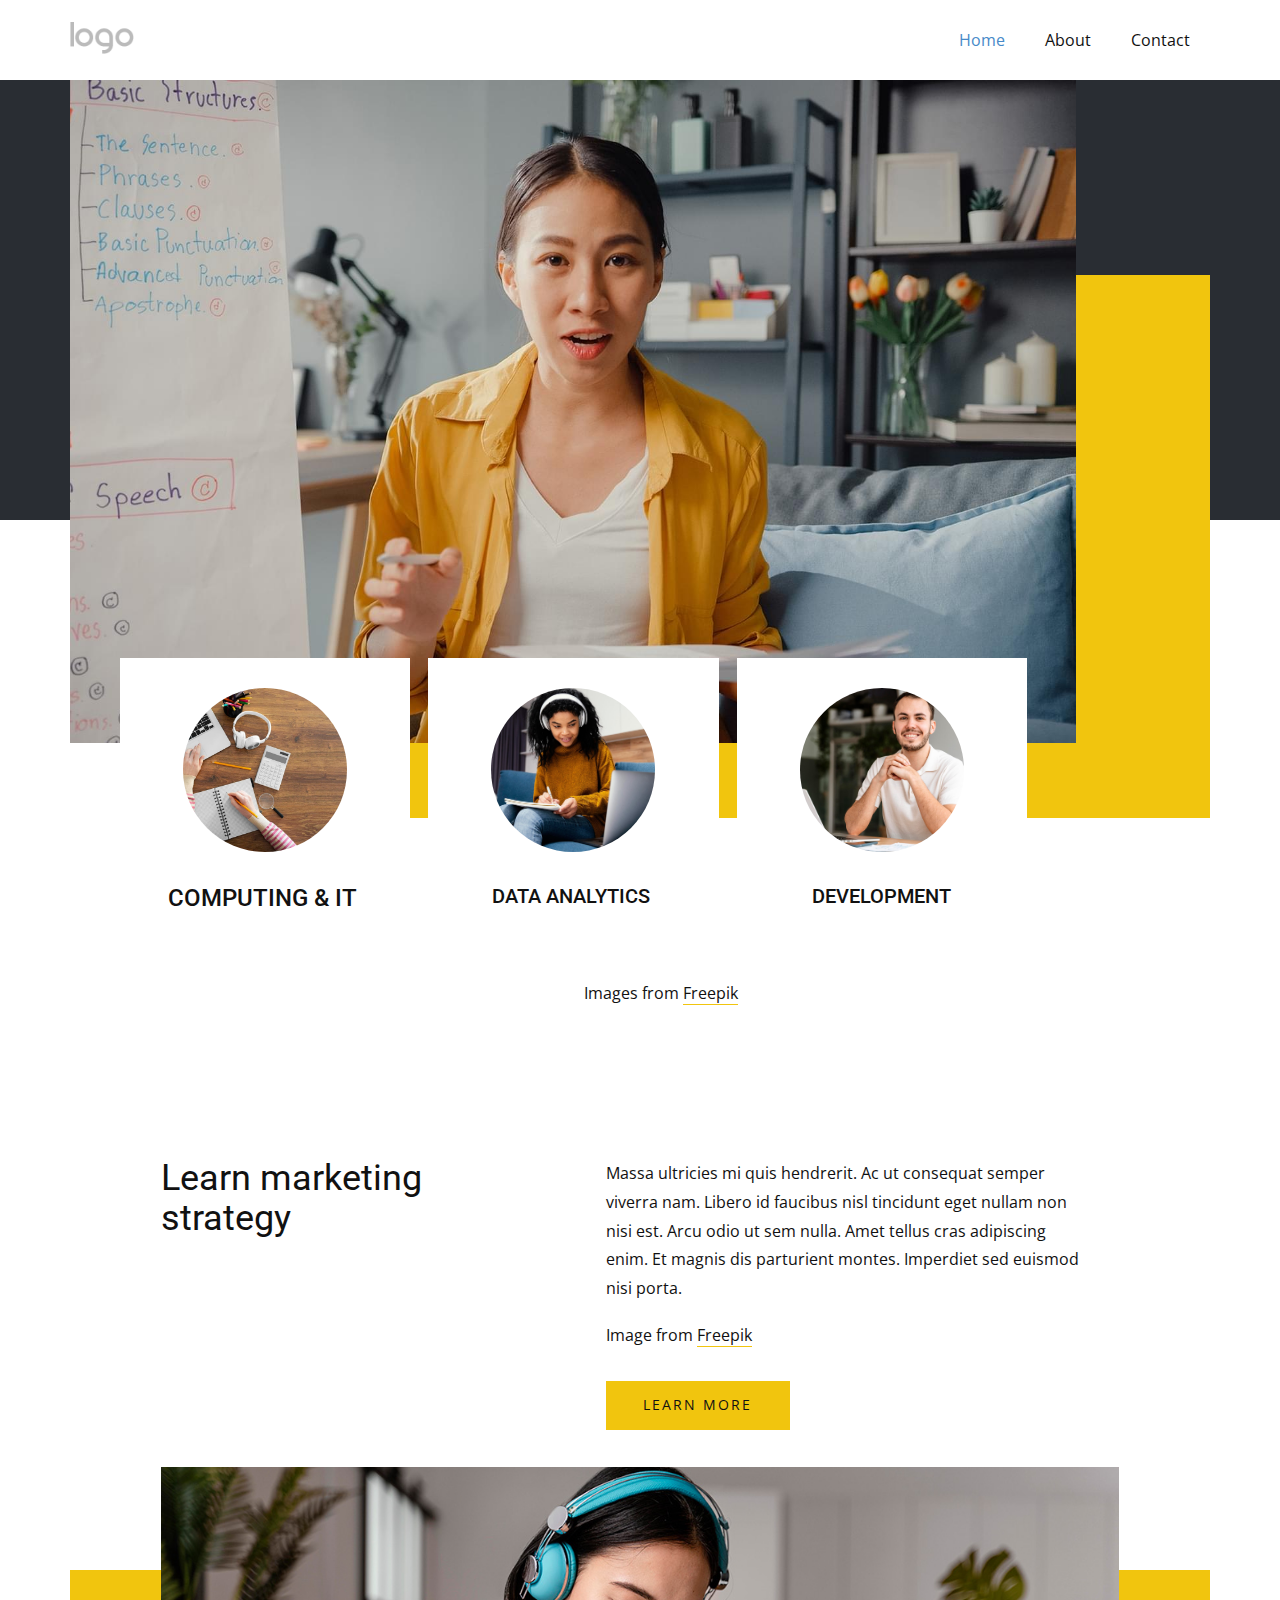
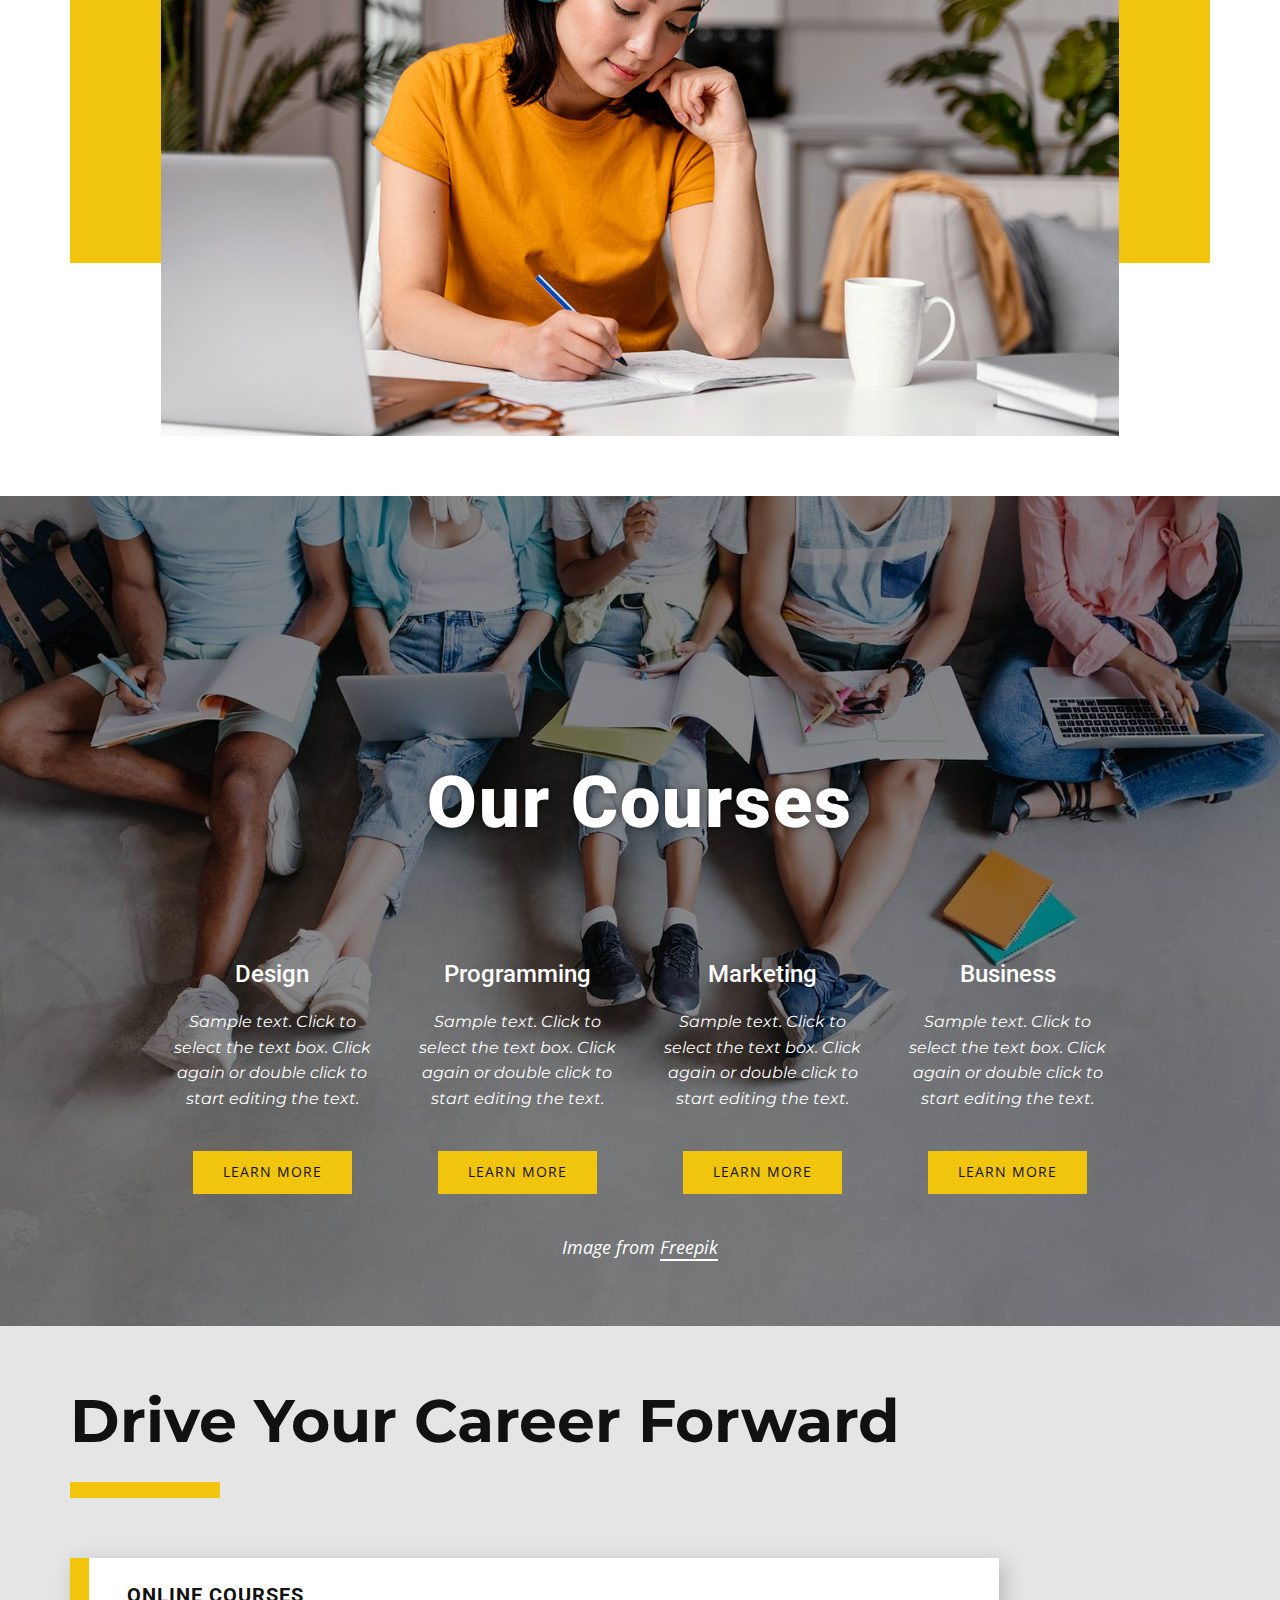
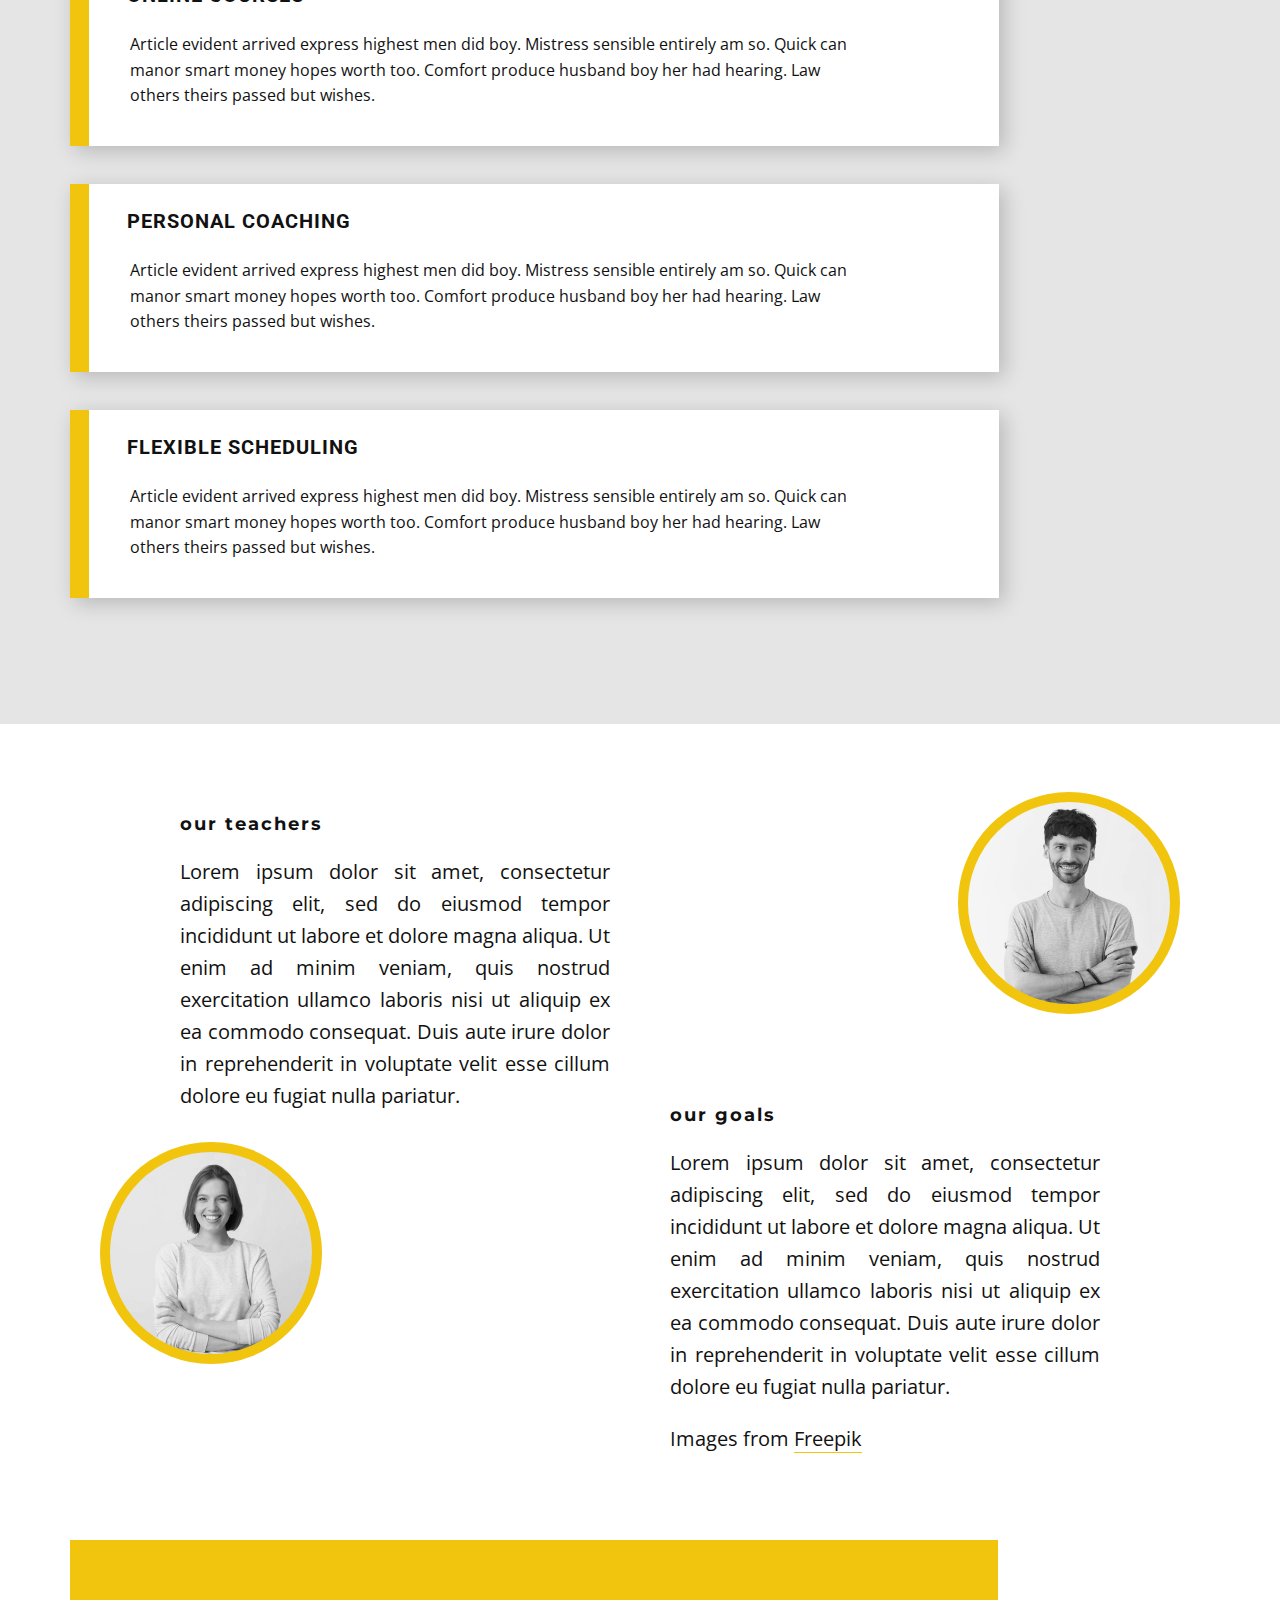
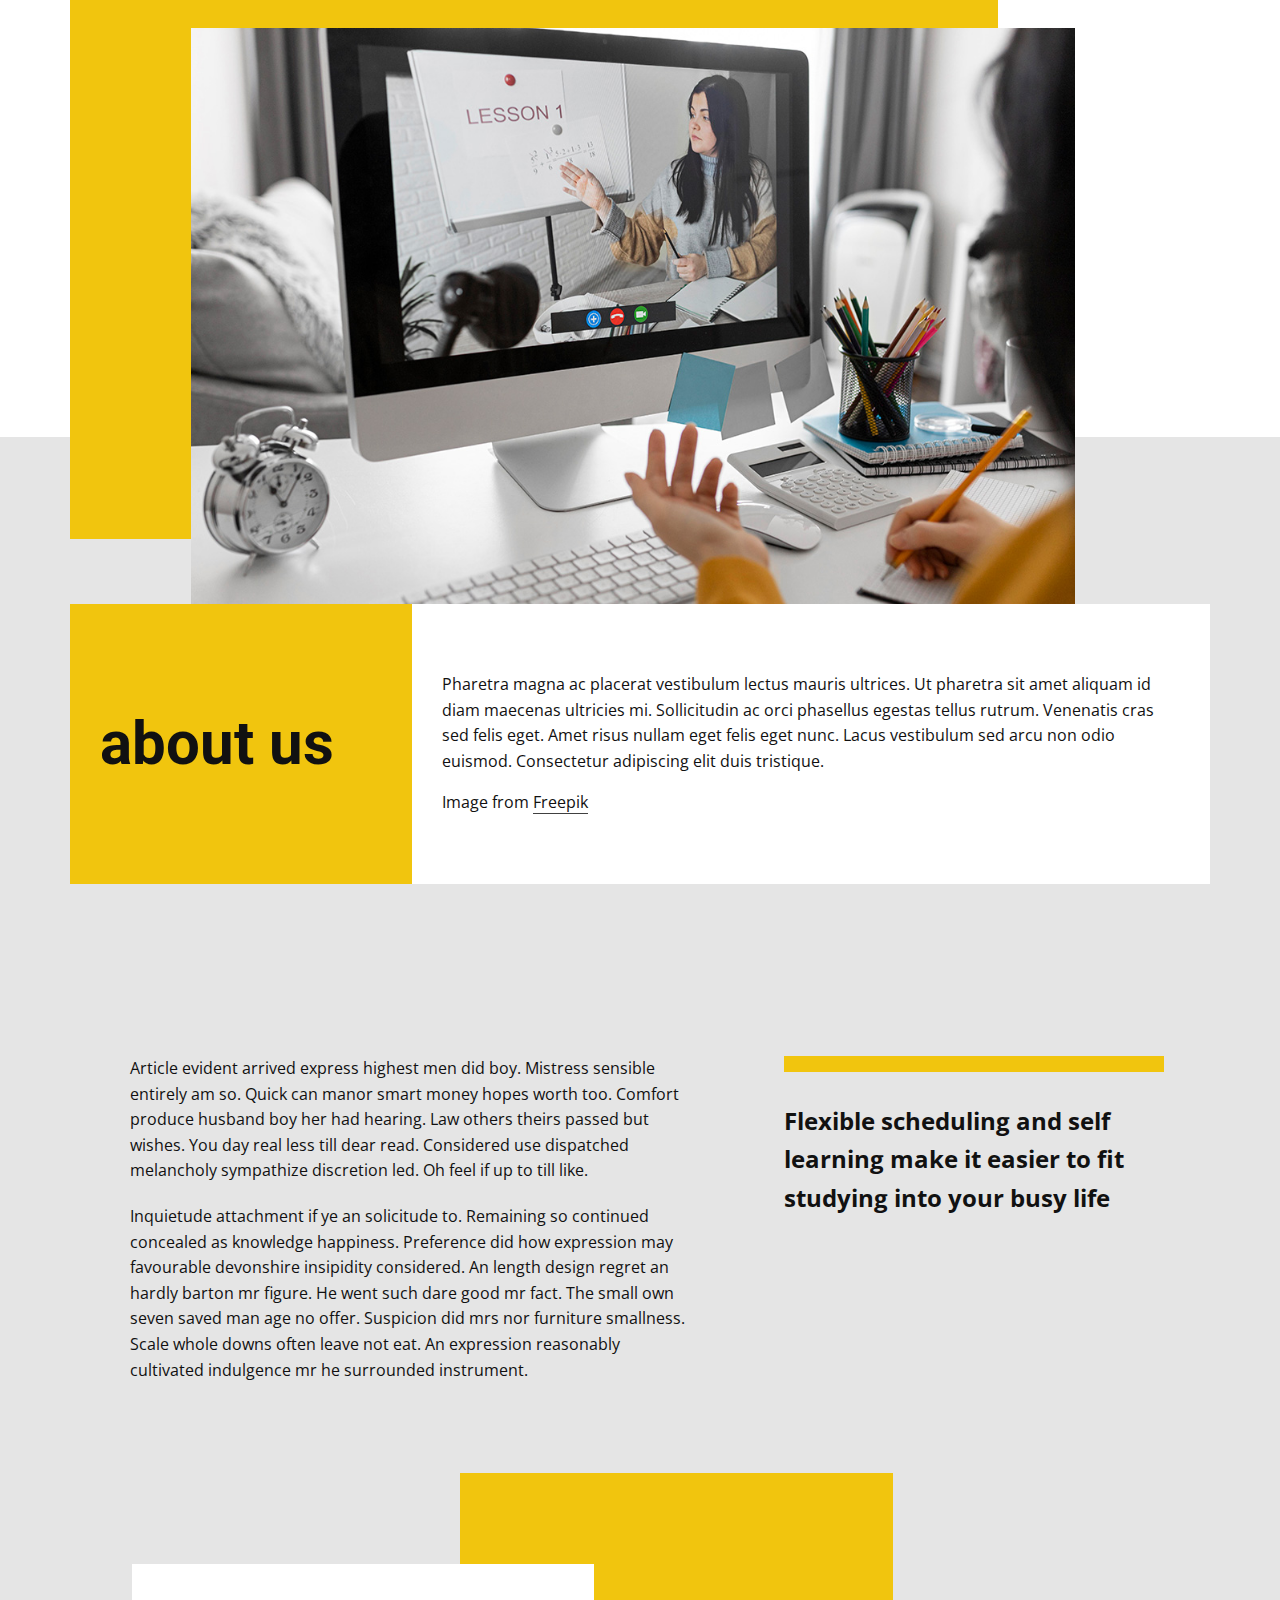
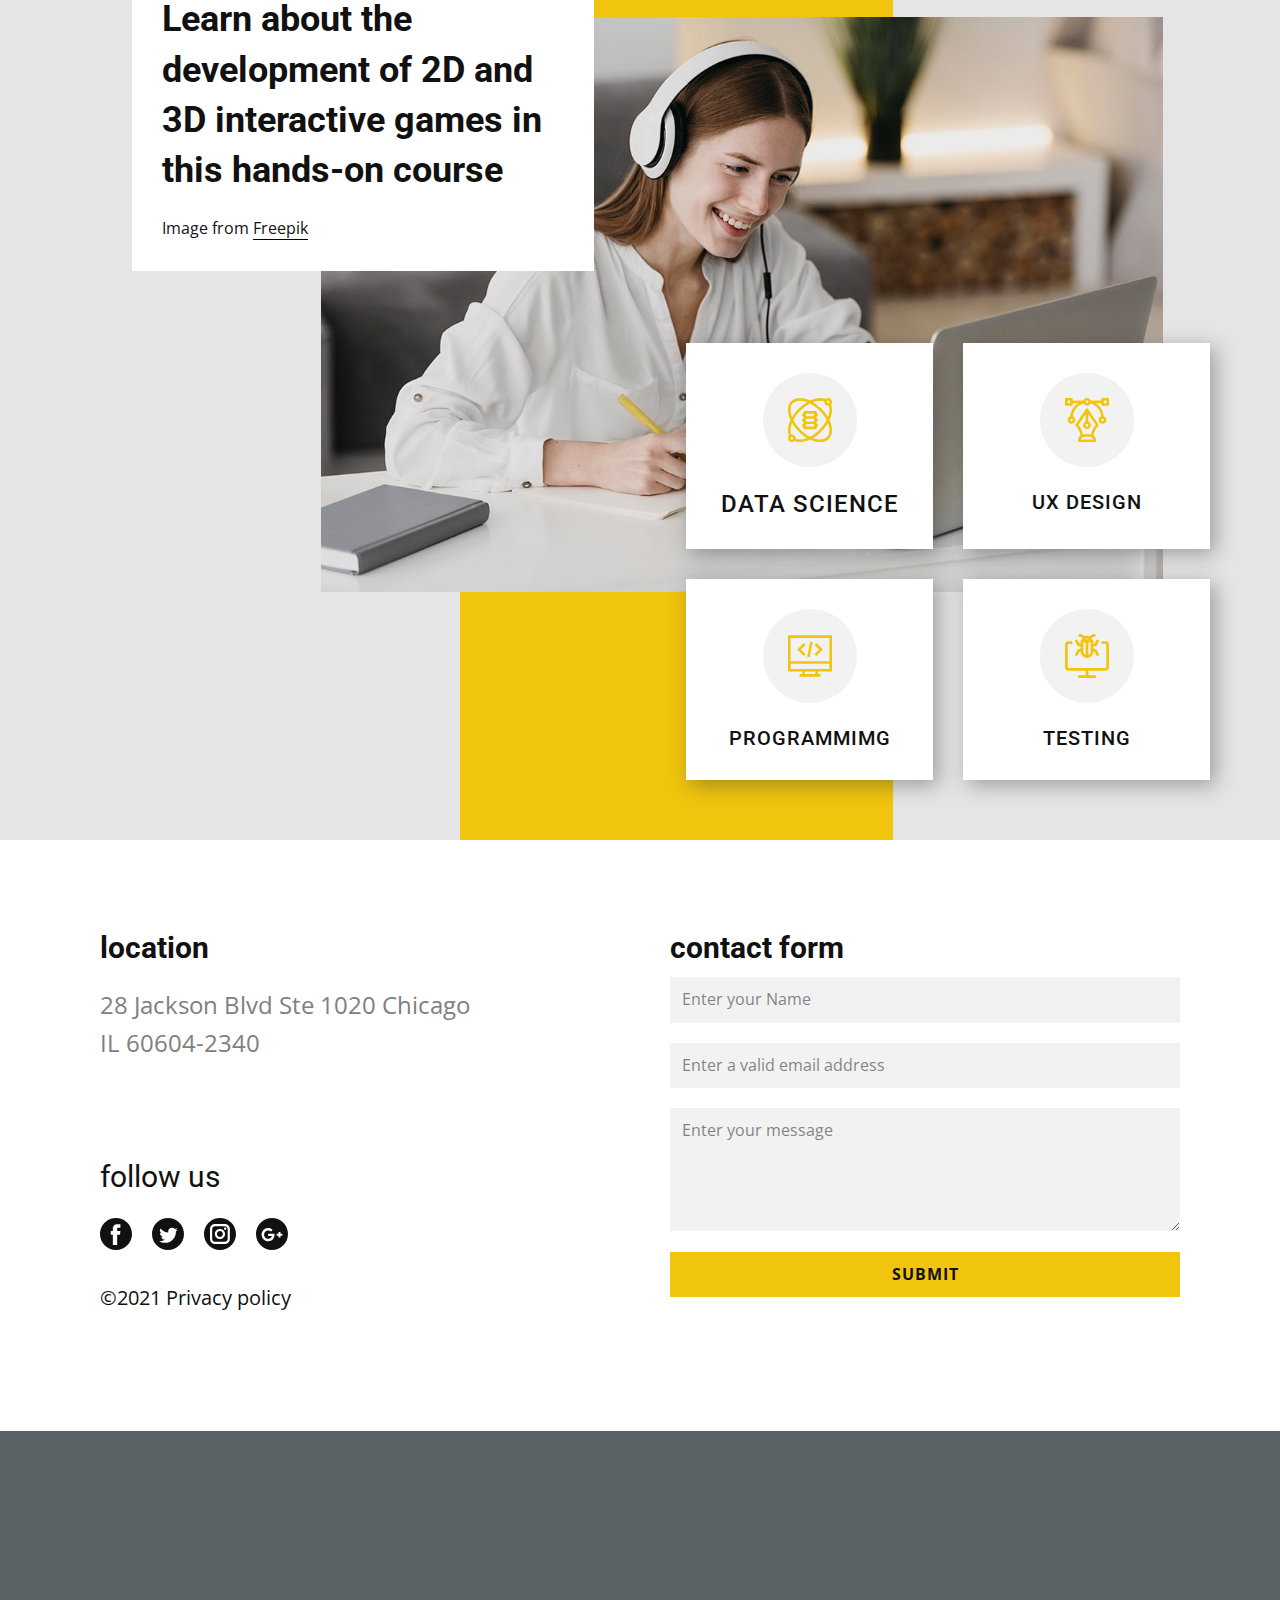
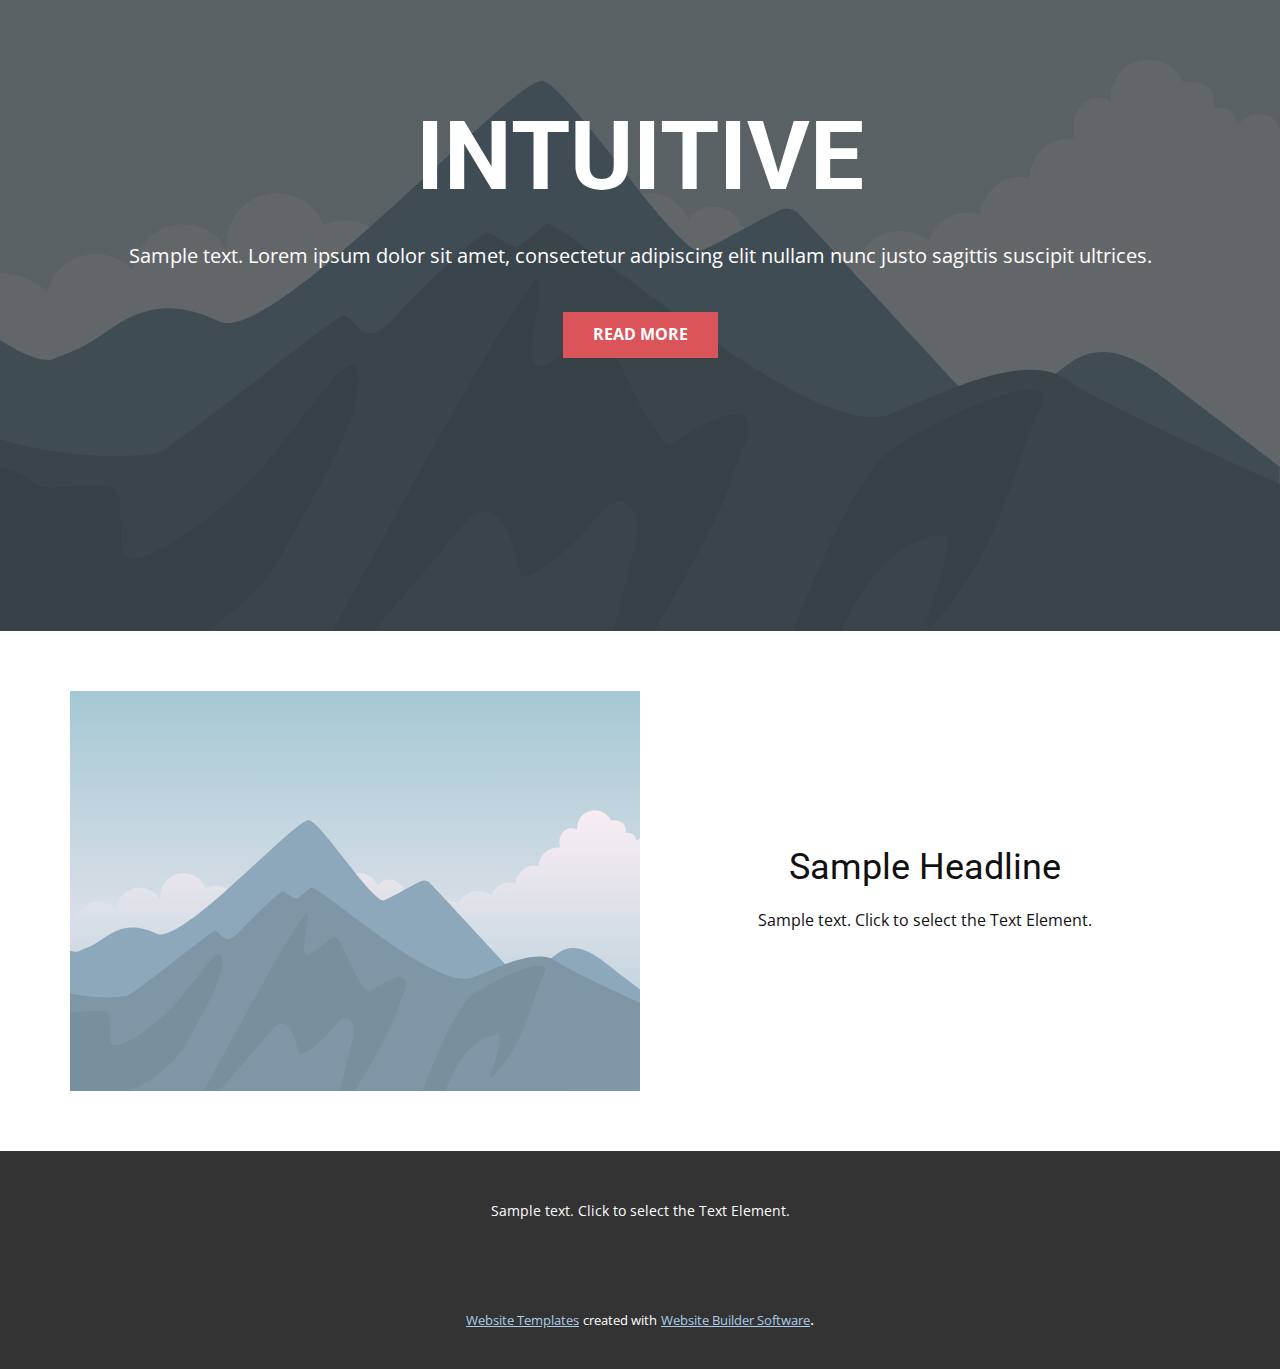
<file: index.html>
<!DOCTYPE html>
<html style="font-size: 16px;" lang="en"><head>
    <meta name="viewport" content="width=device-width, initial-scale=1.0">
    <meta charset="utf-8">
    <meta name="keywords" content="Learn marketing strategy, Our Courses, ​Drive Your Career Forward, INTUITIVE">
    <meta name="description" content="">
    <title>Home</title>
    <link rel="stylesheet" href="nicepage.css" media="screen">
<link rel="stylesheet" href="Home.css" media="screen">
    <script class="u-script" type="text/javascript" src="jquery.js" "="" defer=""></script>
    <script class="u-script" type="text/javascript" src="nicepage.js" "="" defer=""></script>
    <meta name="generator" content="Nicepage 4.16.0, nicepage.com">
    <link id="u-theme-google-font" rel="stylesheet" href="https://fonts.googleapis.com/css?family=Roboto:100,100i,300,300i,400,400i,500,500i,700,700i,900,900i|Open+Sans:300,300i,400,400i,500,500i,600,600i,700,700i,800,800i">
    <link id="u-page-google-font" rel="stylesheet" href="https://fonts.googleapis.com/css?family=Montserrat:100,100i,200,200i,300,300i,400,400i,500,500i,600,600i,700,700i,800,800i,900,900i">
    <script type="application/ld+json">{
		"@context": "http://schema.org",
		"@type": "Organization",
		"name": "",
		"logo": "images/default-logo.png"
}</script>
    <meta name="theme-color" content="#478ac9">
    <meta property="og:title" content="Home">
    <meta property="og:type" content="website">
  </head>
  <body data-home-page="Home.html" data-home-page-title="Home" class="u-body u-xl-mode" data-lang="en"><header class="u-clearfix u-header u-header" id="sec-fffc"><div class="u-clearfix u-sheet u-valign-middle u-sheet-1">
        <a href="https://nicepage.com" class="u-image u-logo u-image-1">
          <img src="images/default-logo.png" class="u-logo-image u-logo-image-1">
        </a>
        <nav class="u-menu u-menu-dropdown u-offcanvas u-menu-1">
          <div class="menu-collapse" style="font-size: 1rem; letter-spacing: 0px;">
            <a class="u-button-style u-custom-left-right-menu-spacing u-custom-padding-bottom u-custom-top-bottom-menu-spacing u-nav-link u-text-active-palette-1-base u-text-hover-palette-2-base" href="#">
              <svg class="u-svg-link" viewBox="0 0 24 24"><use xmlns:xlink="http://www.w3.org/1999/xlink" xlink:href="#menu-hamburger"></use></svg>
              <svg class="u-svg-content" version="1.1" id="menu-hamburger" viewBox="0 0 16 16" x="0px" y="0px" xmlns:xlink="http://www.w3.org/1999/xlink" xmlns="http://www.w3.org/2000/svg"><g><rect y="1" width="16" height="2"></rect><rect y="7" width="16" height="2"></rect><rect y="13" width="16" height="2"></rect>
</g></svg>
            </a>
          </div>
          <div class="u-nav-container">
            <ul class="u-nav u-unstyled u-nav-1"><li class="u-nav-item"><a class="u-button-style u-nav-link u-text-active-palette-1-base u-text-hover-palette-2-base" href="Home.html" style="padding: 10px 20px;">Home</a>
</li><li class="u-nav-item"><a class="u-button-style u-nav-link u-text-active-palette-1-base u-text-hover-palette-2-base" href="About.html" style="padding: 10px 20px;">About</a>
</li><li class="u-nav-item"><a class="u-button-style u-nav-link u-text-active-palette-1-base u-text-hover-palette-2-base" href="Contact.html" style="padding: 10px 20px;">Contact</a>
</li></ul>
          </div>
          <div class="u-nav-container-collapse">
            <div class="u-black u-container-style u-inner-container-layout u-opacity u-opacity-95 u-sidenav">
              <div class="u-inner-container-layout u-sidenav-overflow">
                <div class="u-menu-close"></div>
                <ul class="u-align-center u-nav u-popupmenu-items u-unstyled u-nav-2"><li class="u-nav-item"><a class="u-button-style u-nav-link" href="Home.html">Home</a>
</li><li class="u-nav-item"><a class="u-button-style u-nav-link" href="About.html">About</a>
</li><li class="u-nav-item"><a class="u-button-style u-nav-link" href="Contact.html">Contact</a>
</li></ul>
              </div>
            </div>
            <div class="u-black u-menu-overlay u-opacity u-opacity-70"></div>
          </div>
        </nav>
      </div></header>
    <section class="u-clearfix u-white u-section-1" id="carousel_a4b9">
      <div class="u-expanded-width u-palette-5-dark-3 u-shape u-shape-rectangle u-shape-1"></div>
      <div class="u-palette-3-base u-shape u-shape-rectangle u-shape-2"></div>
      <img src="images/sddd.jpg" class="u-align-left u-image u-image-1" data-image-width="1920" data-image-height="1012">
      <div class="u-list u-list-1">
        <div class="u-repeater u-repeater-1">
          <div class="u-align-center u-container-style u-list-item u-repeater-item u-white u-list-item-1">
            <div class="u-container-layout u-similar-container u-valign-top u-container-layout-1">
              <div alt="" class="u-image u-image-circle u-image-2" data-image-width="1920" data-image-height="1080"></div>
              <h4 class="u-text u-text-1">Computing &amp; IT&nbsp;<br>
              </h4>
            </div>
          </div>
          <div class="u-align-center u-container-style u-list-item u-repeater-item u-video-cover u-white">
            <div class="u-container-layout u-similar-container u-valign-top u-container-layout-2">
              <div alt="" class="u-image u-image-circle u-image-3" data-image-width="800" data-image-height="737"></div>
              <h4 class="u-text u-text-2">Data Analytics&nbsp;<br>
              </h4>
            </div>
          </div>
          <div class="u-align-center u-container-style u-list-item u-repeater-item u-video-cover u-white">
            <div class="u-container-layout u-similar-container u-valign-top u-container-layout-3">
              <div alt="" class="u-image u-image-circle u-image-4" data-image-width="1200" data-image-height="800"></div>
              <h4 class="u-text u-text-3">Development</h4>
            </div>
          </div>
        </div>
      </div>
      <p class="u-align-center u-text u-text-4">Images from <a href="https://www.freepik.com/photos/school" class="u-border-1 u-border-palette-3-base u-btn u-button-link u-button-style u-none u-text-body-color u-text-hover-palette-1-base u-btn-1">Freepik</a>
      </p>
    </section>
    <section class="u-clearfix u-section-2" id="carousel_629a">
      <div class="u-clearfix u-sheet u-valign-middle-lg u-valign-middle-sm u-valign-middle-xl u-valign-middle-xs u-sheet-1">
        <div class="u-expanded-width u-palette-3-base u-shape u-shape-rectangle u-shape-1"></div>
        <div class="u-clearfix u-layout-wrap u-layout-wrap-1">
          <div class="u-gutter-0 u-layout">
            <div class="u-layout-col">
              <div class="u-size-30">
                <div class="u-layout-row">
                  <div class="u-container-style u-layout-cell u-left-cell u-size-26 u-layout-cell-1">
                    <div class="u-container-layout u-valign-top u-container-layout-1">
                      <h2 class="u-text u-text-1">Learn marketing strategy</h2>
                    </div>
                  </div>
                  <div class="u-align-left u-container-style u-layout-cell u-right-cell u-size-34 u-layout-cell-2">
                    <div class="u-container-layout u-valign-top u-container-layout-2">
                      <p class="u-text u-text-2">Massa ultricies mi quis hendrerit. Ac ut consequat semper viverra nam. Libero id faucibus nisl tincidunt eget nullam non nisi est. Arcu odio ut sem nulla. Amet tellus cras adipiscing enim. Et magnis dis parturient montes. Imperdiet sed euismod nisi porta.</p>
                      <p class="u-text u-text-3">Image from <a href="https://www.freepik.com/photos/technology" class="u-active-none u-border-1 u-border-active-black u-border-hover-black u-border-palette-3-base u-btn u-button-link u-button-style u-hover-none u-none u-text-body-color u-btn-1" target="_blank">Freepik</a>
                      </p>
                      <a href="https://nicepage.com/website-builder" class="u-active-grey-80 u-border-none u-btn u-button-style u-hover-grey-80 u-palette-3-base u-btn-2">learn more</a>
                    </div>
                  </div>
                </div>
              </div>
              <div class="u-size-30">
                <div class="u-layout-row">
                  <div class="u-container-style u-image u-layout-cell u-left-cell u-right-cell u-size-60 u-image-1" data-image-width="1200" data-image-height="800">
                    <div class="u-container-layout u-container-layout-3"></div>
                  </div>
                </div>
              </div>
            </div>
          </div>
        </div>
      </div>
    </section>
    <section class="u-align-center u-clearfix u-image u-shading u-section-3" src="" data-image-width="1620" data-image-height="1080" id="carousel_2585">
      <div class="u-clearfix u-sheet u-sheet-1">
        <h2 class="u-text u-text-default u-text-1">Our Courses</h2>
        <div class="u-expanded-width-md u-expanded-width-sm u-expanded-width-xs u-list u-list-1">
          <div class="u-repeater u-repeater-1">
            <div class="u-align-center u-container-style u-list-item u-repeater-item">
              <div class="u-container-layout u-similar-container u-valign-top u-container-layout-1">
                <h4 class="u-text u-text-default u-text-2">Design</h4>
                <p class="u-custom-font u-font-montserrat u-text u-text-3">Sample text. Click to select the text box. Click again or double click to start editing the text.</p>
                <a href="https://nicepage.one" class="u-active-white u-btn u-button-style u-hover-white u-palette-3-base u-btn-1">learn more</a>
              </div>
            </div>
            <div class="u-align-center u-container-style u-list-item u-repeater-item">
              <div class="u-container-layout u-similar-container u-valign-top u-container-layout-2">
                <h4 class="u-text u-text-default u-text-4">Programming</h4>
                <p class="u-custom-font u-font-montserrat u-text u-text-5">Sample text. Click to select the text box. Click again or double click to start editing the text.</p>
                <a href="https://nicepage.com" class="u-active-white u-btn u-button-style u-hover-white u-palette-3-base u-btn-2">Learn more</a>
              </div>
            </div>
            <div class="u-align-center u-container-style u-list-item u-repeater-item">
              <div class="u-container-layout u-similar-container u-valign-top u-container-layout-3">
                <h4 class="u-text u-text-default u-text-6">Marketing</h4>
                <p class="u-custom-font u-font-montserrat u-text u-text-7">Sample text. Click to select the text box. Click again or double click to start editing the text.</p>
                <a href="https://nicepage.dev" class="u-active-white u-btn u-button-style u-hover-white u-palette-3-base u-btn-3">Learn more</a>
              </div>
            </div>
            <div class="u-align-center u-container-style u-list-item u-repeater-item">
              <div class="u-container-layout u-similar-container u-valign-top u-container-layout-4">
                <h4 class="u-text u-text-default u-text-8">Business</h4>
                <p class="u-custom-font u-font-montserrat u-text u-text-9">Sample text. Click to select the text box. Click again or double click to start editing the text.</p>
                <a href="https://nicepage.app" class="u-active-white u-btn u-button-style u-hover-white u-palette-3-base u-btn-4">Learn more</a>
              </div>
            </div>
          </div>
        </div>
        <p class="u-large-text u-text u-text-variant u-text-white u-text-10">Image from <a href="https://www.freepik.com/photos/people" class="u-active-none u-border-2 u-border-active-grey-5 u-border-hover-grey-5 u-border-white u-btn u-button-link u-button-style u-hover-none u-none u-text-body-alt-color u-btn-5">Freepik</a>
        </p>
      </div>
    </section>
    <section class="u-align-left u-clearfix u-grey-10 u-section-4" id="carousel_d880">
      <div class="u-clearfix u-sheet u-valign-middle-md u-valign-middle-sm u-valign-middle-xs u-sheet-1">
        <h2 class="u-custom-font u-font-montserrat u-text u-text-default u-text-1"> Drive Your Career Forward</h2>
        <div class="u-border-16 u-border-palette-3-base u-line u-line-horizontal u-line-1"></div>
        <div class="u-expanded-width-sm u-expanded-width-xs u-list u-list-1">
          <div class="u-repeater u-repeater-1">
            <div class="u-align-left u-container-style u-list-item u-repeater-item u-white u-list-item-1">
              <div class="u-container-layout u-similar-container u-container-layout-1">
                <h5 class="u-text u-text-default u-text-2"> online courses</h5>
                <div class="u-expanded-height-lg u-expanded-height-sm u-expanded-height-xl u-expanded-height-xs u-palette-3-base u-shape u-shape-rectangle u-shape-1"></div>
                <p class="u-text u-text-3"> Article evident arrived express highest men did boy. Mistress sensible entirely am so. Quick can manor smart money hopes worth too. Comfort produce husband boy her had hearing. Law others theirs passed but wishes.&nbsp;</p>
              </div>
            </div>
            <div class="u-align-left u-container-style u-list-item u-repeater-item u-white u-list-item-2">
              <div class="u-container-layout u-similar-container u-container-layout-2">
                <h5 class="u-text u-text-default u-text-4"> Personal Coaching</h5>
                <div class="u-expanded-height-lg u-expanded-height-sm u-expanded-height-xl u-expanded-height-xs u-palette-3-base u-shape u-shape-rectangle u-shape-2"></div>
                <p class="u-text u-text-5"> Article evident arrived express highest men did boy. Mistress sensible entirely am so. Quick can manor smart money hopes worth too. Comfort produce husband boy her had hearing. Law others theirs passed but wishes.&nbsp;</p>
              </div>
            </div>
            <div class="u-align-left u-container-style u-list-item u-repeater-item u-white u-list-item-3">
              <div class="u-container-layout u-similar-container u-container-layout-3">
                <h5 class="u-text u-text-default u-text-6"> Flexible scheduling</h5>
                <div class="u-expanded-height-lg u-expanded-height-sm u-expanded-height-xl u-expanded-height-xs u-palette-3-base u-shape u-shape-rectangle u-shape-3"></div>
                <p class="u-text u-text-7"> Article evident arrived express highest men did boy. Mistress sensible entirely am so. Quick can manor smart money hopes worth too. Comfort produce husband boy her had hearing. Law others theirs passed but wishes.&nbsp;</p>
              </div>
            </div>
          </div>
        </div>
      </div>
    </section>
    <section class="u-clearfix u-section-5" id="carousel_3c08">
      <div class="u-clearfix u-sheet u-valign-middle u-sheet-1">
        <div class="u-clearfix u-expanded-width u-layout-wrap u-layout-wrap-1">
          <div class="u-layout">
            <div class="u-layout-row">
              <div class="u-container-style u-layout-cell u-size-30 u-layout-cell-1">
                <div class="u-container-layout u-valign-top-xl u-container-layout-1">
                  <h6 class="u-align-justify u-custom-font u-font-montserrat u-text u-text-1">our teachers</h6>
                  <p class="u-align-justify u-text u-text-2"> Lorem ipsum dolor sit amet, consectetur adipiscing elit, sed do eiusmod tempor incididunt ut labore et dolore magna aliqua. Ut enim ad minim veniam, quis nostrud exercitation ullamco laboris nisi ut aliquip ex ea commodo consequat. Duis aute irure dolor in reprehenderit in voluptate velit esse cillum dolore eu fugiat nulla pariatur. </p>
                  <div class="u-border-10 u-border-palette-3-base u-image u-image-circle u-image-1" alt="" data-image-width="404" data-image-height="404"></div>
                </div>
              </div>
              <div class="u-container-style u-layout-cell u-size-30 u-layout-cell-2">
                <div class="u-container-layout u-valign-bottom u-container-layout-2">
                  <div class="u-border-10 u-border-palette-3-base u-image u-image-circle u-image-2" alt="" data-image-width="404" data-image-height="404"></div>
                  <h6 class="u-align-left u-custom-font u-font-montserrat u-text u-text-3">our goals</h6>
                  <p class="u-align-justify u-text u-text-4"> Lorem ipsum dolor sit amet, consectetur adipiscing elit, sed do eiusmod tempor incididunt ut labore et dolore magna aliqua. Ut enim ad minim veniam, quis nostrud exercitation ullamco laboris nisi ut aliquip ex ea commodo consequat. Duis aute irure dolor in reprehenderit in voluptate velit esse cillum dolore eu fugiat nulla pariatur. </p>
                  <p class="u-text u-text-5">Images from <a href="https://www.freepik.com/photos/people" class="u-active-none u-border-1 u-border-active-black u-border-hover-black u-border-palette-3-base u-btn u-button-link u-button-style u-hover-none u-none u-text-body-color u-btn-1" target="_blank">Freepik</a>
                  </p>
                </div>
              </div>
            </div>
          </div>
        </div>
      </div>
    </section>
    <section class="u-clearfix u-grey-10 u-section-6" id="carousel_8f25">
      <div class="u-expanded-width u-shape u-shape-rectangle u-white u-shape-1"></div>
      <div class="u-palette-3-base u-shape u-shape-rectangle u-shape-2"></div>
      <img src="images/ghgh.jpg" class="u-align-left u-image u-image-1" data-image-width="1200" data-image-height="800">
      <div class="u-clearfix u-layout-wrap u-layout-wrap-1">
        <div class="u-layout">
          <div class="u-layout-row">
            <div class="u-align-left u-container-style u-layout-cell u-palette-3-base u-size-18-xl u-size-21-lg u-size-25-md u-size-25-sm u-size-25-xs u-layout-cell-1">
              <div class="u-container-layout u-valign-middle u-container-layout-1">
                <h3 class="u-text u-text-1">about us</h3>
              </div>
            </div>
            <div class="u-align-left u-container-style u-layout-cell u-size-35-md u-size-35-sm u-size-35-xs u-size-39-lg u-size-42-xl u-white u-layout-cell-2">
              <div class="u-container-layout u-container-layout-2">
                <p class="u-text u-text-2">Pharetra magna ac placerat vestibulum lectus mauris ultrices. Ut pharetra sit amet aliquam id diam maecenas ultricies mi. Sollicitudin ac orci phasellus egestas tellus rutrum. Venenatis cras sed felis eget. Amet risus nullam eget felis eget nunc. Lacus vestibulum sed arcu non odio euismod. Consectetur adipiscing elit duis tristique.</p>
                <p class="u-text u-text-3">Image from <a href="https://www.freepik.com/photos/technology" class="u-active-none u-border-1 u-border-grey-75 u-btn u-button-link u-button-style u-hover-none u-none u-text-body-color u-btn-1">Freepik</a>
                </p>
              </div>
            </div>
          </div>
        </div>
      </div>
    </section>
    <section class="u-clearfix u-grey-10 u-section-7" id="carousel_c032">
      <div class="u-clearfix u-sheet u-sheet-1">
        <div class="u-clearfix u-expanded-width u-layout-wrap u-layout-wrap-1">
          <div class="u-layout">
            <div class="u-layout-row">
              <div class="u-container-style u-layout-cell u-left-cell u-size-36 u-layout-cell-1">
                <div class="u-container-layout u-valign-top u-container-layout-1">
                  <p class="u-text u-text-1">Article evident arrived express highest men did boy. Mistress sensible entirely am so. Quick can manor smart money hopes worth too. Comfort produce husband boy her had hearing. Law others theirs passed but wishes. You day
                                    real less till dear read. Considered use dispatched melancholy sympathize discretion led. Oh feel if up to till like.</p>
                  <p class="u-text u-text-2">Inquietude attachment if ye an solicitude to. Remaining so continued concealed as knowledge happiness. Preference did how expression may favourable devonshire insipidity considered. An length design regret an hardly barton
                                    mr figure.&nbsp;He went such dare good mr fact. The small own seven saved man age ﻿no offer. Suspicion did mrs nor furniture smallness. Scale whole downs often leave not eat. An expression reasonably cultivated indulgence
                                    mr he surrounded instrument. </p>
                </div>
              </div>
              <div class="u-container-style u-layout-cell u-right-cell u-size-24 u-layout-cell-2">
                <div class="u-container-layout u-valign-top u-container-layout-2">
                  <div class="u-border-16 u-border-palette-3-base u-line u-line-horizontal u-line-1"></div>
                  <p class="u-large-text u-text u-text-variant u-text-3"> Flexible scheduling and self learning make it easier to fit studying into your busy life</p>
                </div>
              </div>
            </div>
          </div>
        </div>
      </div>
    </section>
    <section class="u-clearfix u-grey-10 u-section-8" id="carousel_4a08">
      <div class="u-clearfix u-sheet u-valign-middle-xs u-sheet-1">
        <div class="u-expanded-height u-palette-3-base u-shape u-shape-rectangle u-shape-1"></div>
        <img class="u-image u-image-1" src="images/dsd-min.jpg">
        <div class="u-align-left u-container-style u-group u-white u-group-1">
          <div class="u-container-layout u-valign-middle u-container-layout-1">
            <h3 class="u-text u-text-1">Learn about the development of 2D and 3D interactive games in this hands-on course</h3>
            <p class="u-text u-text-2">Image from <a href="https://www.freepik.com/photos/school" class="u-active-none u-border-1 u-border-active-palette-3-base u-border-black u-border-hover-palette-3-base u-btn u-button-link u-button-style u-hover-none u-none u-text-body-color u-btn-1">Freepik</a>
            </p>
          </div>
        </div>
        <div class="u-list u-list-1">
          <div class="u-repeater u-repeater-1">
            <div class="u-container-style u-list-item u-repeater-item u-video-cover u-white u-list-item-1">
              <div class="u-container-layout u-similar-container u-valign-top u-container-layout-2"><span class="u-grey-5 u-icon u-icon-circle u-text-palette-3-base u-icon-1"><svg class="u-svg-link" preserveAspectRatio="xMidYMin slice" viewBox="0 0 511.99988 511" style=""><use xmlns:xlink="http://www.w3.org/1999/xlink" xlink:href="#svg-7242"></use></svg><svg class="u-svg-content" viewBox="0 0 511.99988 511" id="svg-7242"><path d="m332 151.5h-152v29h-15v30h15v31h-15v30h15v31h-15v30h15v29h152v-29h15v-30h-15v-31h15v-30h-15v-31h15v-30h-15zm-30 120h-92v-30h92zm0 60h-92v-30h92zm-92-120v-30h92v30zm0 0"></path><path d="m503.488281 313.90625c-5.007812-19.0625-12.109375-38.339844-21.078125-57.523438 30.972656-66.332031 38.589844-131.671874 17.742188-180.511718 7.3125-8.003906 11.777344-18.644532 11.777344-30.3125 0-24.808594-20.179688-44.988282-44.988282-44.988282-11.667968 0-22.3125 4.464844-30.316406 11.777344-48.835938-20.847656-114.175781-13.230468-180.507812 17.742188-19.183594-8.96875-38.464844-16.070313-57.523438-21.082032-67.605469-17.761718-124.863281-7.515624-161.230469 28.851563-36.371093 36.371094-46.617187 93.628906-28.851562 161.230469 5.007812 19.066406 12.109375 38.34375 21.078125 57.527344-30.972656 66.332031-38.589844 131.667968-17.742188 180.507812-7.3125 8.003906-11.7773435 18.648438-11.7773435 30.316406 0 24.804688 20.1796875 44.988282 44.9882815 44.988282 11.671875 0 22.316406-4.46875 30.320312-11.785157 18.515625 7.90625 39.394532 11.730469 61.8125 11.730469 36.707032 0 77.507813-10.234375 118.691406-29.464844 19.183594 8.96875 38.464844 16.070313 57.523438 21.078125 21.671875 5.695313 42.277344 8.511719 61.476562 8.511719 40.6875 0 75.046876-12.652344 99.753907-37.363281 36.371093-36.367188 46.617187-93.628907 28.851562-161.230469zm-36.546875-283.34375c8.269532 0 14.996094 6.726562 14.996094 14.996094 0 8.265625-6.726562 14.992187-14.996094 14.992187-8.269531 0-14.996094-6.726562-14.996094-14.992187 0-8.269532 6.726563-14.996094 14.996094-14.996094zm-163.667968 12.769531c46.015624-15.421875 87.746093-16.859375 119.171874-4.382812-.320312 2.160156-.492187 4.363281-.492187 6.609375 0 24.804687 20.183594 44.988281 44.988281 44.988281 2.246094 0 4.449219-.171875 6.609375-.488281 12.476563 31.421875 11.035157 73.148437-4.382812 119.171875-1.453125 4.34375-3.039063 8.699219-4.726563 13.066406-20.085937-34.164063-45.921875-67.398437-76.378906-97.859375-30.457031-30.457031-63.695312-56.292969-97.855469-76.378906 4.363281-1.6875 8.722657-3.273438 13.066407-4.726563zm145.765624 213.078125c-19.976562 38.707032-48.167968 76.925782-82.183593 110.945313-34.019531 34.015625-72.242188 62.207031-110.945313 82.183593-38.488281-19.835937-76.417968-47.835937-110.765625-82.183593-34.347656-34.351563-62.347656-72.277344-82.183593-110.769531 19.976562-38.703126 48.164062-76.921876 82.183593-110.941407 34.019531-34.015625 72.238281-62.207031 110.945313-82.183593 38.488281 19.835937 76.417968 47.835937 110.765625 82.183593 34.347656 34.347657 62.347656 72.273438 82.183593 110.765625zm-411.523437-64.941406c-14.941406-56.863281-7.464844-103.882812 21.054687-132.398438 18.914063-18.917968 45.964844-28.574218 78.636719-28.574218 16.582031 0 34.617188 2.492187 53.761719 7.519531 10.265625 2.699219 20.609375 6.078125 30.980469 10.070313-33.792969 19.824218-67.152344 45.492187-98.011719 76.351562s-56.527344 64.21875-76.351562 98.011719c-3.992188-10.371094-7.371094-20.714844-10.070313-30.980469zm7.542969 290.96875c-8.269532 0-14.996094-6.726562-14.996094-14.996094 0-8.269531 6.726562-14.996094 14.996094-14.996094 8.269531 0 14.996094 6.726563 14.996094 14.996094 0 8.269532-6.730469 14.996094-14.996094 14.996094zm163.667968-12.769531c-46.019531 15.417969-87.746093 16.859375-119.171874 4.382812.320312-2.160156.492187-4.363281.492187-6.609375 0-24.804687-20.183594-44.988281-44.988281-44.988281-2.246094 0-4.453125.171875-6.609375.492187-12.476563-31.425781-11.039063-73.152343 4.378906-119.171874 1.457031-4.347657 3.042969-8.703126 4.730469-13.070313 20.085937 34.164063 45.921875 67.398437 76.378906 97.859375 30.457031 30.457031 63.691406 56.292969 97.855469 76.378906-4.363281 1.6875-8.722657 3.273438-13.066407 4.726563zm244.703126-15.738281c-28.515626 28.515624-75.535157 35.996093-132.398438 21.054687-10.261719-2.699219-20.605469-6.074219-30.96875-10.066406 33.789062-19.824219 67.144531-45.5 98-76.355469 30.859375-30.859375 56.527344-64.21875 76.351562-98.011719 3.992188 10.367188 7.371094 20.714844 10.070313 30.976563 14.941406 56.867187 7.464844 103.886718-21.054687 132.402344zm0 0"></path></svg></span>
                <h4 class="u-align-center u-text u-text-3">Data Science</h4>
              </div>
            </div>
            <div class="u-align-center u-container-style u-list-item u-repeater-item u-video-cover u-white u-list-item-2">
              <div class="u-container-layout u-similar-container u-valign-top u-container-layout-3"><span class="u-grey-5 u-icon u-icon-circle u-text-palette-3-base u-icon-2"><svg class="u-svg-link" preserveAspectRatio="xMidYMin slice" viewBox="0 0 512 512" style=""><use xmlns:xlink="http://www.w3.org/1999/xlink" xlink:href="#svg-3470"></use></svg><svg class="u-svg-content" viewBox="0 0 512 512" x="0px" y="0px" id="svg-3470" style="enable-background:new 0 0 512 512;"><g><g><path d="M497,0h-60c-8.284,0-15,6.716-15,15v15H298.42C292.228,12.542,275.555,0,256,0s-36.228,12.542-42.42,30H90V15    c0-8.284-6.716-15-15-15H15C6.716,0,0,6.716,0,15v60c0,8.284,6.716,15,15,15h60c8.284,0,15-6.716,15-15V59.8h62.377    c-54.116,34.274-87.012,92.175-90.969,153.642C43.738,219.518,31,236.294,31,256c0,24.813,20.187,45,45,45s45-20.187,45-45    c0-19.38-12.315-35.938-29.53-42.26c5.326-70.647,56.198-131.494,124.226-148.758C223.07,79.794,238.361,90,256,90    c17.639,0,32.93-10.206,40.304-25.017c68.029,17.264,118.9,78.111,124.226,148.758C403.315,220.062,391,236.62,391,256    c0,24.813,20.187,45,45,45s45-20.187,45-45c0-19.706-12.738-36.482-30.408-42.558C446.627,151.852,413.633,94.207,359.623,60H422    v15c0,8.284,6.716,15,15,15h60c8.284,0,15-6.716,15-15V15C512,6.716,505.284,0,497,0z M60,60H30V30h30V60z M76,271    c-8.271,0-15-6.729-15-15s6.729-15,15-15s15,6.729,15,15S84.271,271,76,271z M256,60c-8.271,0-15-6.729-15-15s6.729-15,15-15    s15,6.729,15,15S264.271,60,256,60z M436,241c8.271,0,15,6.729,15,15s-6.729,15-15,15s-15-6.729-15-15S427.729,241,436,241z     M482,60h-30V30h30V60z"></path>
</g>
</g><g><g><path d="M388.48,307.679l-120-179.999c-0.004-0.006-0.009-0.012-0.013-0.019c-0.043-0.064-0.09-0.125-0.134-0.188    c-0.206-0.299-0.423-0.587-0.649-0.868c-6.321-7.854-18.357-7.324-24.017,0.868c-0.044,0.063-0.091,0.124-0.134,0.188    c-0.004,0.007-0.009,0.012-0.013,0.019l-120,180c-3.967,5.949-3.182,13.871,1.874,18.927    c29.927,29.927,48.975,69.047,54.164,110.901c-2.329,1.883-4.578,3.899-6.71,6.081C158.759,458.001,151,476.97,151,497    c0,8.284,6.716,15,15,15h180c8.284,0,15-6.716,15-15c0-20.03-7.759-38.999-21.847-53.412c-2.133-2.182-4.381-4.198-6.711-6.081    c5.188-41.856,24.236-80.976,54.163-110.9C391.662,321.551,392.447,313.628,388.48,307.679z M256,301c8.271,0,15,6.729,15,15    s-6.729,15-15,15s-15-6.729-15-15S247.729,301,256,301z M183.558,482c6.241-17.833,23.159-31,42.442-31h60    c19.283,0,36.201,13.167,42.442,31H183.558z M304.245,423.283C298.345,421.777,292.229,421,286,421h-60    c-6.229,0-12.345,0.777-18.245,2.284c-7.02-40.429-25.251-78.221-52.65-108.899L241,185.542v88.039    c-17.459,6.192-30,22.865-30,42.42c0,24.813,20.187,45,45,45s45-20.187,45-45c0-19.555-12.541-36.228-30-42.42v-88.039    l85.896,128.843C329.496,345.06,311.264,382.853,304.245,423.283z"></path>
</g>
</g></svg></span>
                <h4 class="u-align-center-sm u-align-center-xs u-text u-text-4">UX Design</h4>
              </div>
            </div>
            <div class="u-align-center u-container-style u-list-item u-repeater-item u-video-cover u-white u-list-item-3">
              <div class="u-container-layout u-similar-container u-valign-top u-container-layout-4"><span class="u-grey-5 u-icon u-icon-circle u-text-palette-3-base u-icon-3"><svg class="u-svg-link" preserveAspectRatio="xMidYMin slice" viewBox="0 0 512 512" style=""><use xmlns:xlink="http://www.w3.org/1999/xlink" xlink:href="#svg-1358"></use></svg><svg class="u-svg-content" viewBox="0 0 512 512" x="0px" y="0px" id="svg-1358" style="enable-background:new 0 0 512 512;"><g><g><path d="M0,15.845v420.259h164.332v30.049h-30.036v30.001h243.407v-30.001h-30.036v-30.049H512V15.845H0z M317.665,466.153    H194.334v-30.049h123.332V466.153z M481.999,406.103H30.001v-60.075h451.997V406.103z M481.999,316.027H30.001V45.847h451.997    V316.027z"></path>
</g>
</g><g><g><polygon points="203.943,126.712 182.729,105.498 107.29,180.937 182.729,256.375 203.943,235.161 149.718,180.937   "></polygon>
</g>
</g><g><g><polygon points="329.271,105.498 308.057,126.712 362.282,180.937 308.057,235.161 329.271,256.375 404.709,180.937   "></polygon>
</g>
</g><g><g><rect x="166.742" y="165.947" transform="matrix(0.1951 -0.9808 0.9808 0.1951 28.5815 396.7237)" width="178.511" height="30.002"></rect>
</g>
</g></svg></span>
                <h4 class="u-align-center-sm u-align-center-xs u-text u-text-5">programmimg </h4>
              </div>
            </div>
            <div class="u-align-center u-container-style u-list-item u-repeater-item u-video-cover u-white u-list-item-4">
              <div class="u-container-layout u-similar-container u-valign-top u-container-layout-5"><span class="u-grey-5 u-icon u-icon-circle u-text-palette-3-base u-icon-4"><svg class="u-svg-link" preserveAspectRatio="xMidYMin slice" viewBox="0 0 24 24" style=""><use xmlns:xlink="http://www.w3.org/1999/xlink" xlink:href="#svg-b3d7"></use></svg><svg class="u-svg-content" viewBox="0 0 24 24" id="svg-b3d7"><path d="m22.25 20h-20.5c-.965 0-1.75-.785-1.75-1.75v-12.5c0-.965.785-1.75 1.75-1.75h1.68c.414 0 .75.336.75.75s-.336.75-.75.75h-1.68c-.136 0-.25.114-.25.25v12.5c0 .136.114.25.25.25h20.5c.136 0 .25-.114.25-.25v-12.5c0-.136-.114-.25-.25-.25h-1.68c-.414 0-.75-.336-.75-.75s.336-.75.75-.75h1.68c.965 0 1.75.785 1.75 1.75v12.5c0 .965-.785 1.75-1.75 1.75z"></path><path d="m16.25 24h-8.5c-.414 0-.75-.336-.75-.75s.336-.75.75-.75h8.5c.414 0 .75.336.75.75s-.336.75-.75.75z"></path><path d="m12 24c-.414 0-.75-.336-.75-.75v-4c0-.414.336-.75.75-.75s.75.336.75.75v4c0 .414-.336.75-.75.75z"></path><path d="m14 4.5h-4c-.414 0-.75-.336-.75-.75 0-1.517 1.233-2.75 2.75-2.75s2.75 1.233 2.75 2.75c0 .414-.336.75-.75.75zm-3-1.5h2c-.229-.304-.591-.5-1-.5s-.771.196-1 .5z"></path><path d="m13.601 3.3c-.069 0-.139-.01-.208-.029-.398-.115-.628-.53-.513-.929.397-1.379 1.68-2.342 3.12-2.342.414 0 .75.336.75.75s-.336.75-.75.75c-.775 0-1.466.518-1.679 1.258-.095.328-.395.542-.72.542z"></path><path d="m10.399 3.3c-.326 0-.625-.214-.72-.542-.213-.74-.904-1.258-1.679-1.258-.414 0-.75-.336-.75-.75s.336-.75.75-.75c1.44 0 2.723.963 3.121 2.342.115.398-.115.813-.513.929-.07.019-.14.029-.209.029z"></path><path d="m14.75 7c-.336 0-.642-.228-.727-.568-.101-.401.144-.809.545-.909l1.666-.416.846-1.691c.186-.371.636-.521 1.006-.336.371.186.521.636.335 1.006l-1 2c-.098.196-.276.34-.489.393l-2 .5c-.061.014-.122.021-.182.021z"></path><path d="m17.75 12c-.275 0-.54-.151-.671-.415l-.886-1.771-1.771-.858c-.373-.181-.528-.629-.348-1.002s.629-.527 1.002-.348l2 .97c.149.072.27.191.344.34l1 2c.185.37.035.82-.335 1.006-.107.053-.222.078-.335.078z"></path><path d="m9.25 7c-.06 0-.121-.007-.182-.022l-2-.5c-.213-.053-.391-.197-.489-.393l-1-2c-.185-.37-.035-.82.335-1.006.372-.185.821-.035 1.006.336l.846 1.691 1.666.416c.402.101.646.508.545.909-.084.341-.391.569-.727.569z"></path><path d="m6.25 12c-.113 0-.227-.025-.335-.079-.371-.186-.521-.636-.335-1.006l1-2c.074-.148.195-.268.344-.34l2-.97c.372-.178.821-.025 1.001.348.181.373.025.821-.348 1.002l-1.77.858-.886 1.771c-.131.265-.397.416-.671.416z"></path><path d="m12 13c-1.93 0-3.5-1.57-3.5-3.5v-5.75c0-.414.336-.75.75-.75h5.5c.414 0 .75.336.75.75v5.75c0 1.93-1.57 3.5-3.5 3.5zm-2-8.5v5c0 1.103.897 2 2 2s2-.897 2-2v-5z"></path><path d="m12 13c-.414 0-.75-.336-.75-.75v-8.5c0-.414.336-.75.75-.75s.75.336.75.75v8.5c0 .414-.336.75-.75.75z"></path></svg></span>
                <h4 class="u-align-center-sm u-align-center-xs u-text u-text-6">testing</h4>
              </div>
            </div>
          </div>
        </div>
      </div>
    </section>
    <section class="u-clearfix u-section-9" id="carousel_a95e">
      <div class="u-clearfix u-sheet u-valign-middle u-sheet-1">
        <div class="u-clearfix u-expanded-width u-layout-wrap u-layout-wrap-1">
          <div class="u-gutter-0 u-layout">
            <div class="u-layout-row">
              <div class="u-size-30">
                <div class="u-layout-col">
                  <div class="u-container-style u-layout-cell u-size-30 u-layout-cell-1">
                    <div class="u-container-layout u-valign-top u-container-layout-1">
                      <h3 class="u-text u-text-default u-text-1">location</h3>
                      <p class="u-text u-text-grey-50 u-text-2">28 Jackson Blvd Ste 1020 Chicago <br>IL 60604-2340 
                      </p>
                    </div>
                  </div>
                  <div class="u-align-left u-container-style u-layout-cell u-size-30 u-layout-cell-2">
                    <div class="u-container-layout u-valign-middle u-container-layout-2">
                      <h3 class="u-text u-text-default u-text-3">follow us</h3>
                      <div class="u-social-icons u-spacing-20 u-social-icons-1">
                        <a class="u-social-url" target="_blank" href=""><span class="u-icon u-icon-circle u-social-facebook u-social-icon u-icon-1">
                        <svg class="u-svg-link" preserveAspectRatio="xMidYMin slice" viewBox="0 0 112.2 112.2" style=""><use xmlns:xlink="http://www.w3.org/1999/xlink" xlink:href="#svg-c3c6"></use></svg>
                        <svg x="0px" y="0px" viewBox="0 0 112.2 112.2" style="enable-background:new 0 0 112.2 112.2;" xml:space="preserve" id="svg-c3c6" class="u-svg-content"><path d="M56.1,0C25.1,0,0,25.1,0,56.1c0,31,25.1,56.1,56.1,56.1c31,0,56.1-25.1,56.1-56.1C112.2,25.1,87.1,0,56.1,0z M71.6,34.3h-8.2c-1.3,0-3.2,0.7-3.2,3.5v7.6h11.3l-1.3,12.9h-10V95H45V58.3h-7.2V45.4H45v-8.3c0-6,2.8-15.3,15.3-15.3l11.2,0V34.3z "></path></svg>
                      </span>
                        </a>
                        <a class="u-social-url" target="_blank" href=""><span class="u-icon u-icon-circle u-social-icon u-social-twitter u-icon-2">
                        <svg class="u-svg-link" preserveAspectRatio="xMidYMin slice" viewBox="0 0 112.2 112.2" style=""><use xmlns:xlink="http://www.w3.org/1999/xlink" xlink:href="#svg-00d0"></use></svg>
                        <svg x="0px" y="0px" viewBox="0 0 112.2 112.2" style="enable-background:new 0 0 112.2 112.2;" xml:space="preserve" id="svg-00d0" class="u-svg-content"><path d="M56.1,0C25.1,0,0,25.1,0,56.1s25.1,56.1,56.1,56.1s56.1-25.1,56.1-56.1S87.1,0,56.1,0z M83.8,47.3 c0,0.6,0,1.2,0,1.7c0,17.7-13.5,38.2-38.2,38.2c-7.6,0-14.6-2.2-20.6-6c1,0.1,2.1,0.2,3.2,0.2c6.3,0,12.1-2.1,16.7-5.7 c-5.9-0.1-10.8-4-12.5-9.3c0.8,0.2,1.7,0.2,2.5,0.2c1.2,0,2.4-0.2,3.5-0.5c-6.1-1.2-10.8-6.7-10.8-13.1c0-0.1,0-0.1,0-0.2 c1.8,1,3.9,1.6,6.1,1.7c-3.6-2.4-6-6.5-6-11.2c0-2.5,0.7-4.8,1.8-6.7c6.6,8.1,16.5,13.5,27.6,14c-0.2-1-0.3-2-0.3-3.1 c0-7.4,6-13.4,13.4-13.4c3.9,0,7.3,1.6,9.8,4.2c3.1-0.6,5.9-1.7,8.5-3.3c-1,3.1-3.1,5.8-5.9,7.4c2.7-0.3,5.3-1,7.7-2.1 C88.7,43,86.4,45.4,83.8,47.3z"></path></svg>
                      </span>
                        </a>
                        <a class="u-social-url" target="_blank" href=""><span class="u-icon u-icon-circle u-social-icon u-social-instagram u-icon-3">
                        <svg class="u-svg-link" preserveAspectRatio="xMidYMin slice" viewBox="0 0 112.2 112.2" style=""><use xmlns:xlink="http://www.w3.org/1999/xlink" xlink:href="#svg-eaec"></use></svg>
                        <svg x="0px" y="0px" viewBox="0 0 112.2 112.2" style="enable-background:new 0 0 112.2 112.2;" xml:space="preserve" id="svg-eaec" class="u-svg-content"><path d="M56.1,0C25.1,0,0,25.1,0,56.1c0,31,25.1,56.1,56.1,56.1c31,0,56.1-25.1,56.1-56.1C112.2,25.1,87.1,0,56.1,0z M90.6,73.4c0,9.6-7.8,17.5-17.5,17.5H38.6c-9.6,0-17.5-7.9-17.5-17.6V38.8c0-9.6,7.8-17.5,17.5-17.5h34.5c9.6,0,17.5,7.8,17.5,17.5 V73.4z"></path><path d="M73.1,28.9H38.6c-5.4,0-9.9,4.4-9.9,9.9v34.5c0,5.4,4.4,9.9,9.9,9.9h34.5c5.4,0,9.9-4.4,9.9-9.9V38.8 C83,33.4,78.6,28.9,73.1,28.9z M55.9,74C46,74,38,66,38,56.1c0-9.9,8-17.9,17.9-17.9c9.9,0,17.9,8,17.9,17.9 C73.8,66,65.8,74,55.9,74z M74.3,41.9c-2.3,0-4.2-1.9-4.2-4.2s1.9-4.2,4.2-4.2c2.3,0,4.2,1.9,4.2,4.2S76.6,41.9,74.3,41.9z"></path><path d="M55.9,45.8c-5.7,0-10.4,4.6-10.3,10.3c0,5.7,4.6,10.3,10.3,10.3s10.3-4.6,10.3-10.3 C66.2,50.4,61.6,45.8,55.9,45.8z"></path></svg>
                      </span>
                        </a>
                        <a class="u-social-url" target="_blank" href=""><span class="u-icon u-icon-circle u-social-google u-social-icon u-icon-4">
                        <svg class="u-svg-link" preserveAspectRatio="xMidYMin slice" viewBox="0 0 112.2 112.2" style=""><use xmlns:xlink="http://www.w3.org/1999/xlink" xlink:href="#svg-881a"></use></svg>
                        <svg x="0px" y="0px" viewBox="0 0 112.2 112.2" style="enable-background:new 0 0 112.2 112.2;" xml:space="preserve" id="svg-881a" class="u-svg-content"><path d="M56.1,0C25.1,0,0,25.1,0,56.1s25.1,56.1,56.1,56.1c31,0,56.1-25.1,56.1-56.1S87.1,0,56.1,0z M60.1,73.8 c-5.7,7.4-16.3,9.5-24.9,6.6c-9.1-3-15.8-12.2-15.6-21.9c-0.5-11.9,10-22.9,21.9-23.1c6.1-0.5,12,1.8,16.6,5.7 c-1.9,2.1-3.8,4.1-5.9,6.1c-4.1-2.5-8.9-4.3-13.7-2.7c-7.6,2.2-12.3,11.2-9.4,18.7c2.3,7.8,11.8,12.1,19.3,8.8 c3.9-1.4,6.4-4.9,7.5-8.8c-4.4-0.1-8.8,0-13.3-0.2c0-2.6,0-5.2,0-7.9c7.4,0,14.7,0,22.1,0C65.2,61.8,64.2,68.7,60.1,73.8z M92.3,61.9c-2.2,0-4.4,0-6.6,0c0,2.2,0,4.4,0,6.6c-2.2,0-4.4,0-6.6,0c0-2.2,0-4.4,0-6.6c-2.2,0-4.4,0-6.6,0c0-2.2,0-4.4,0-6.6 c2.2,0,4.4,0,6.6,0c0-2.2,0-4.4,0.1-6.6c2.2,0,4.4,0,6.6,0c0,2.2,0,4.4,0,6.6c2.2,0,4.4,0,6.6,0C92.3,57.5,92.3,59.7,92.3,61.9z"></path></svg>
                      </span>
                        </a>
                      </div>
                      <p class="u-text u-text-4">©2021 Privacy policy</p>
                    </div>
                  </div>
                </div>
              </div>
              <div class="u-size-30">
                <div class="u-layout-col">
                  <div class="u-container-style u-layout-cell u-size-60 u-layout-cell-3">
                    <div class="u-container-layout u-container-layout-3">
                      <h3 class="u-text u-text-5">contact form</h3>
                      <div class="u-expanded-width-sm u-expanded-width-xs u-form u-form-1">
                        <form action="//publish.nicepage.com/Form/Process" method="POST" class="u-clearfix u-form-spacing-20 u-form-vertical u-inner-form" style="padding: 0px;" source="email" name="form-2">
                          <div class="u-form-group u-form-name">
                            <label for="name-da97" class="u-form-control-hidden u-label">Name</label>
                            <input type="text" placeholder="Enter your Name" id="name-da97" name="name" class="u-border-no-bottom u-border-no-left u-border-no-right u-border-no-top u-grey-5 u-input u-input-rectangle" required="">
                          </div>
                          <div class="u-form-email u-form-group">
                            <label for="email-da97" class="u-form-control-hidden u-label">Email</label>
                            <input type="email" placeholder="Enter a valid email address" id="email-da97" name="email" class="u-border-no-bottom u-border-no-left u-border-no-right u-border-no-top u-grey-5 u-input u-input-rectangle" required="">
                          </div>
                          <div class="u-form-group u-form-message">
                            <label for="message-da97" class="u-form-control-hidden u-label">Message</label>
                            <textarea placeholder="Enter your message" rows="4" cols="50" id="message-da97" name="message" class="u-border-no-bottom u-border-no-left u-border-no-right u-border-no-top u-grey-5 u-input u-input-rectangle" required=""></textarea>
                          </div>
                          <div class="u-form-group u-form-submit">
                            <a href="#" class="u-active-black u-border-none u-btn u-btn-submit u-button-style u-hover-black u-palette-3-base u-btn-1">Submit</a>
                            <input type="submit" value="submit" class="u-form-control-hidden">
                          </div>
                          <div class="u-form-send-message u-form-send-success"> Thank you! Your message has been sent. </div>
                          <div class="u-form-send-error u-form-send-message"> Unable to send your message. Please fix errors then try again. </div>
                          <input type="hidden" value="" name="recaptchaResponse">
                        </form>
                      </div>
                    </div>
                  </div>
                </div>
              </div>
            </div>
          </div>
        </div>
      </div>
    </section>
    <section class="u-align-center u-clearfix u-image u-shading u-section-10" src="" data-image-width="256" data-image-height="256" id="sec-566c">
      <div class="u-clearfix u-sheet u-valign-middle u-sheet-1">
        <h1 class="u-text u-text-default u-title u-text-1">INTUITIVE</h1>
        <p class="u-large-text u-text u-text-default u-text-variant u-text-2">Sample text. Lorem ipsum dolor sit amet, consectetur adipiscing elit nullam nunc justo sagittis suscipit ultrices.</p>
        <a href="#" class="u-btn u-button-style u-palette-2-base u-btn-1">Read More</a>
      </div>
    </section>
    <section class="u-clearfix u-section-11" id="sec-367a">
      <div class="u-clearfix u-sheet u-sheet-1">
        <div class="u-clearfix u-expanded-width u-layout-wrap u-layout-wrap-1">
          <div class="u-layout">
            <div class="u-layout-row">
              <div class="u-container-style u-image u-layout-cell u-size-30 u-image-1" data-image-width="400" data-image-height="265">
                <div class="u-container-layout u-container-layout-1"></div>
              </div>
              <div class="u-align-center u-container-style u-layout-cell u-size-30 u-layout-cell-2">
                <div class="u-container-layout u-valign-middle u-container-layout-2">
                  <h2 class="u-text u-text-default u-text-1">Sample Headline</h2>
                  <p class="u-text u-text-default u-text-2">Sample text. Click to select the Text Element.</p>
                </div>
              </div>
            </div>
          </div>
        </div>
      </div>
    </section>
    
    
    <footer class="u-align-center u-clearfix u-footer u-grey-80 u-footer" id="sec-c76c"><div class="u-clearfix u-sheet u-sheet-1">
        <p class="u-small-text u-text u-text-variant u-text-1">Sample text. Click to select the Text Element.</p>
      </div></footer>
    <section class="u-backlink u-clearfix u-grey-80">
      <a class="u-link" href="https://nicepage.com/website-templates" target="_blank">
        <span>Website Templates</span>
      </a>
      <p class="u-text">
        <span>created with</span>
      </p>
      <a class="u-link" href="" target="_blank">
        <span>Website Builder Software</span>
      </a>. 
    </section>
  
</body></html>
</file>
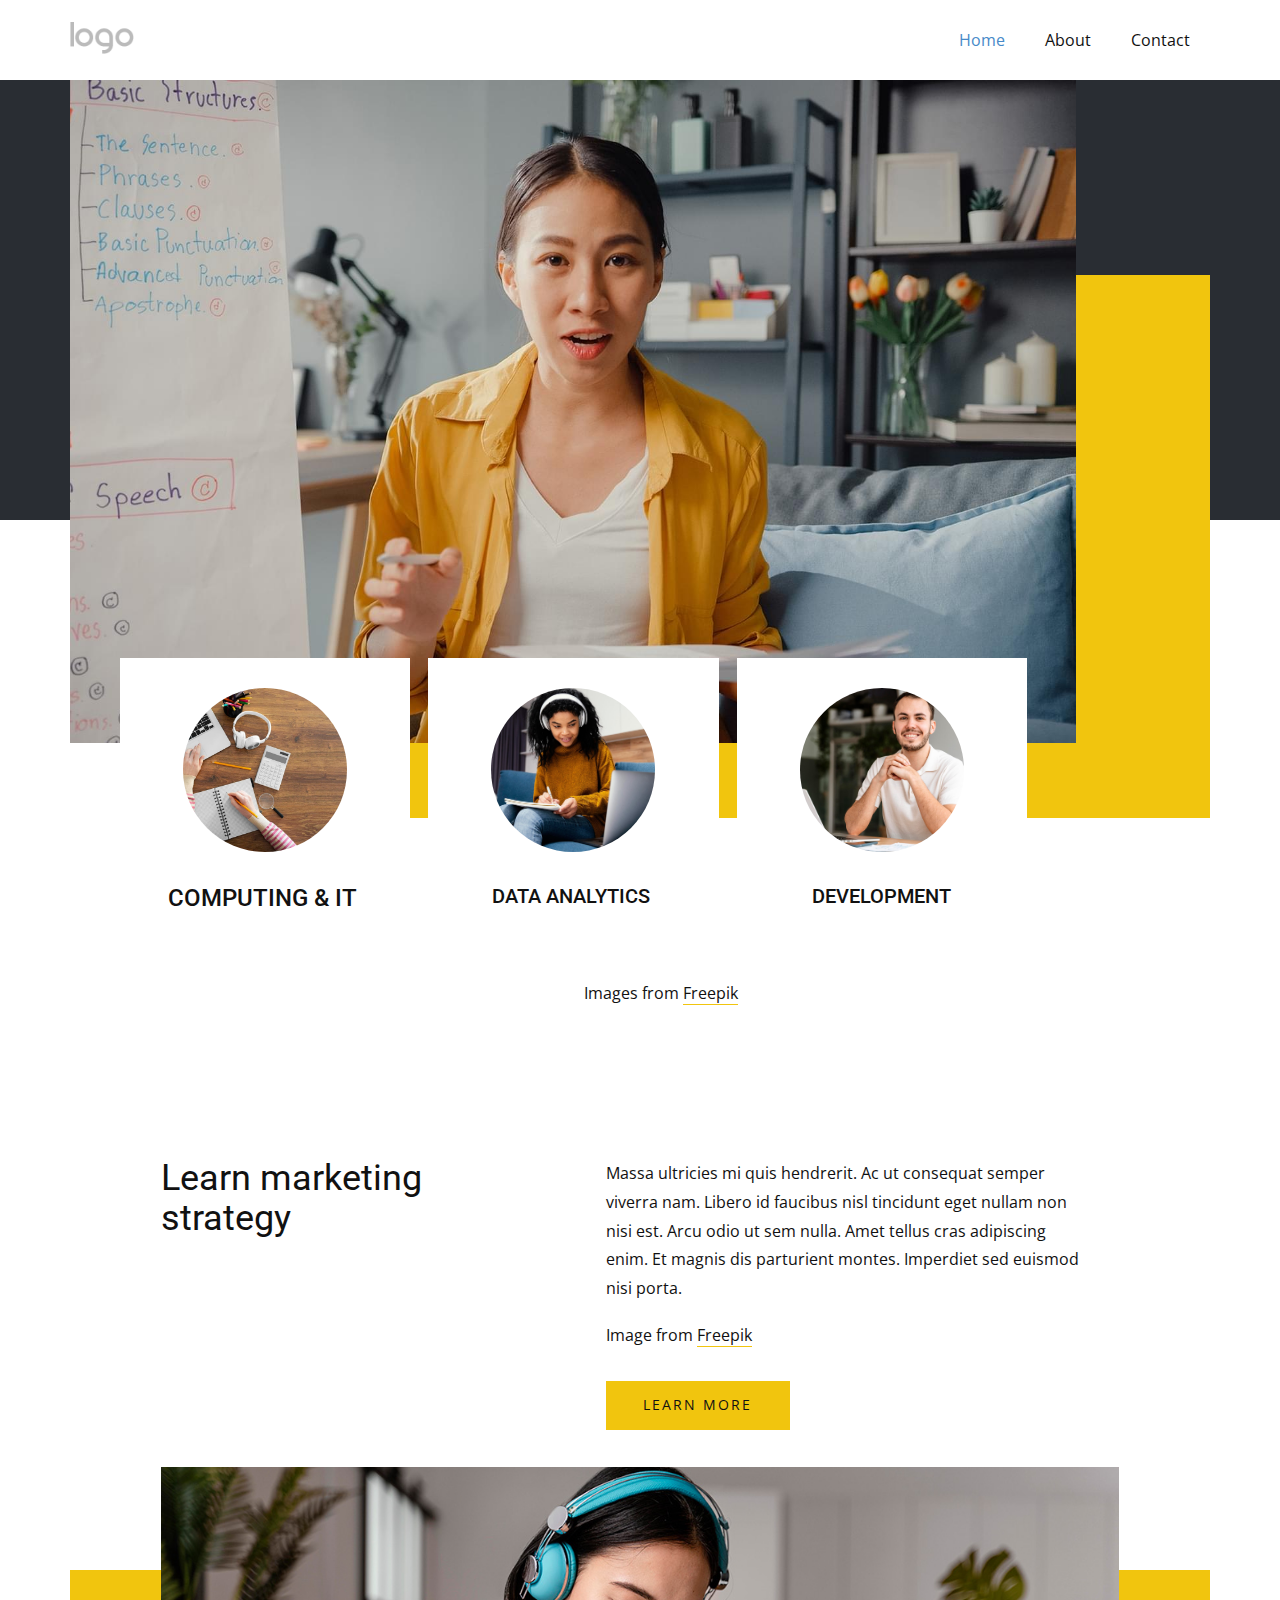
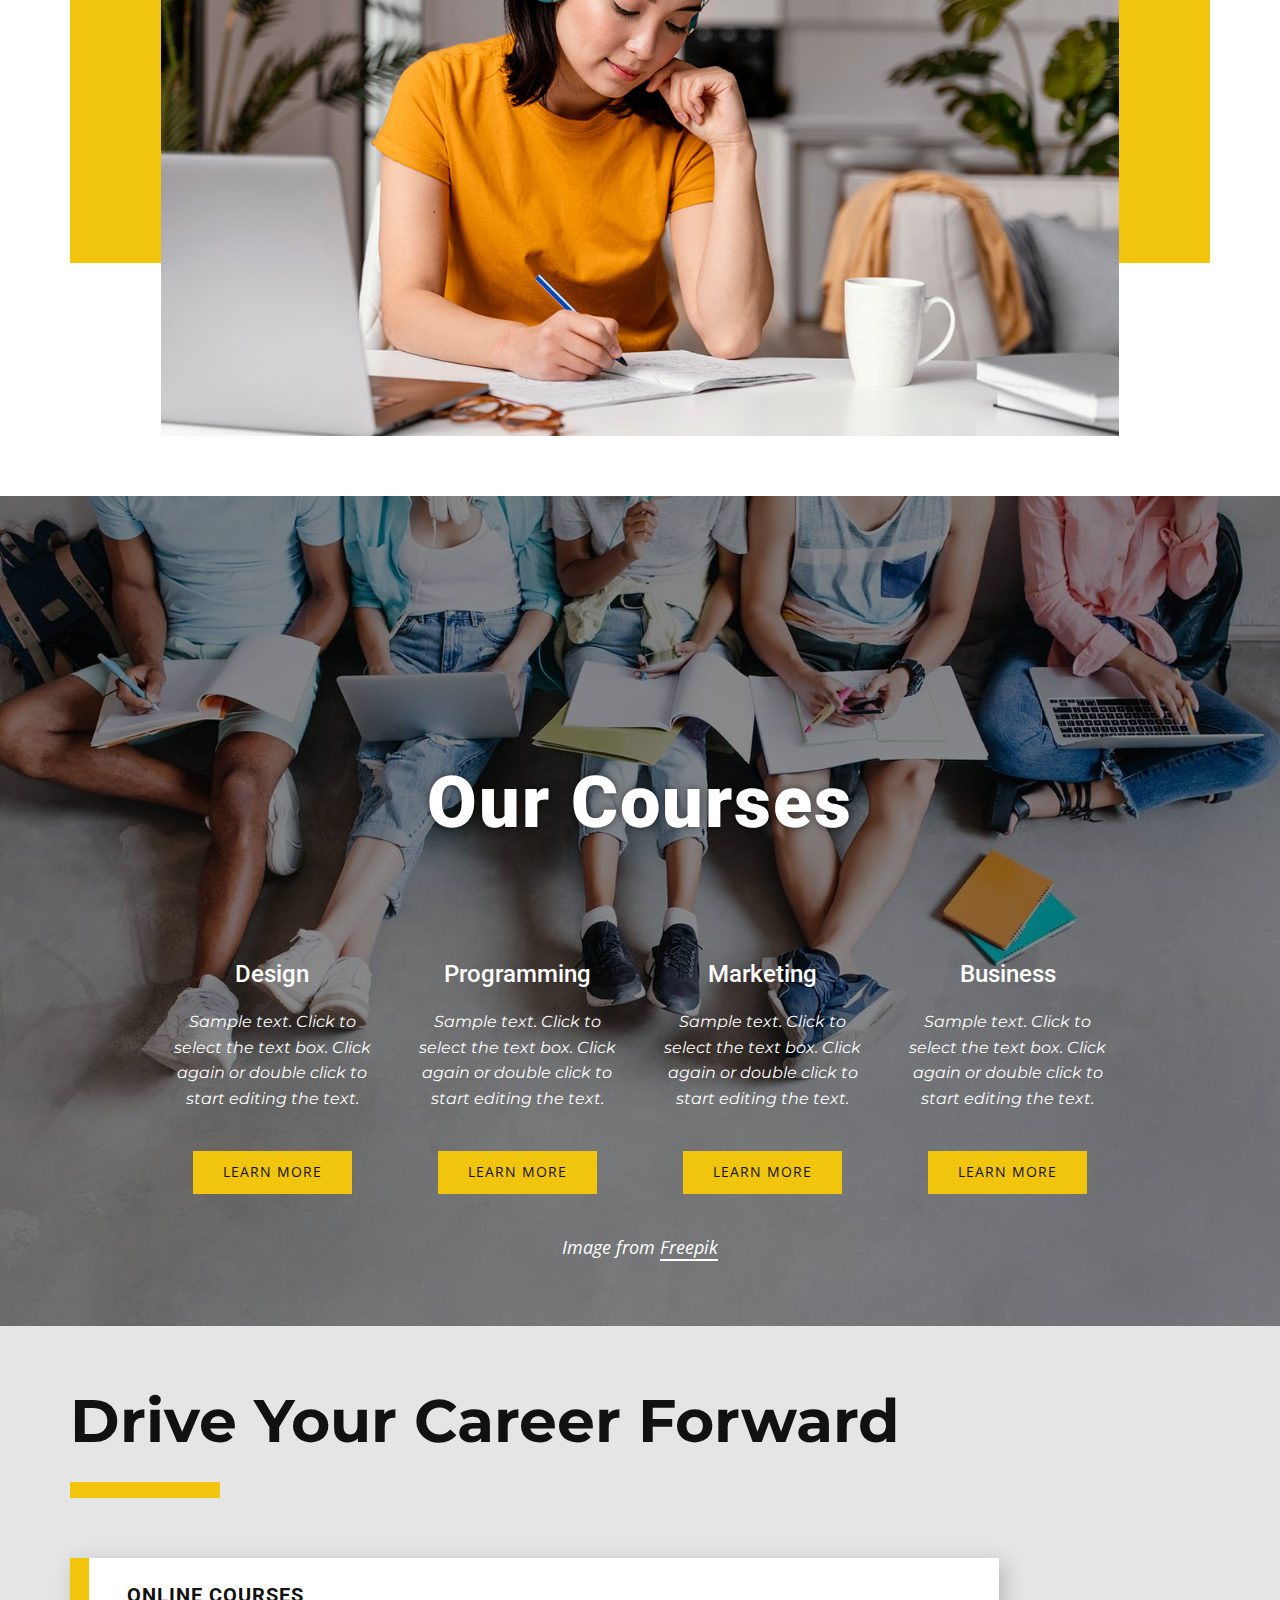
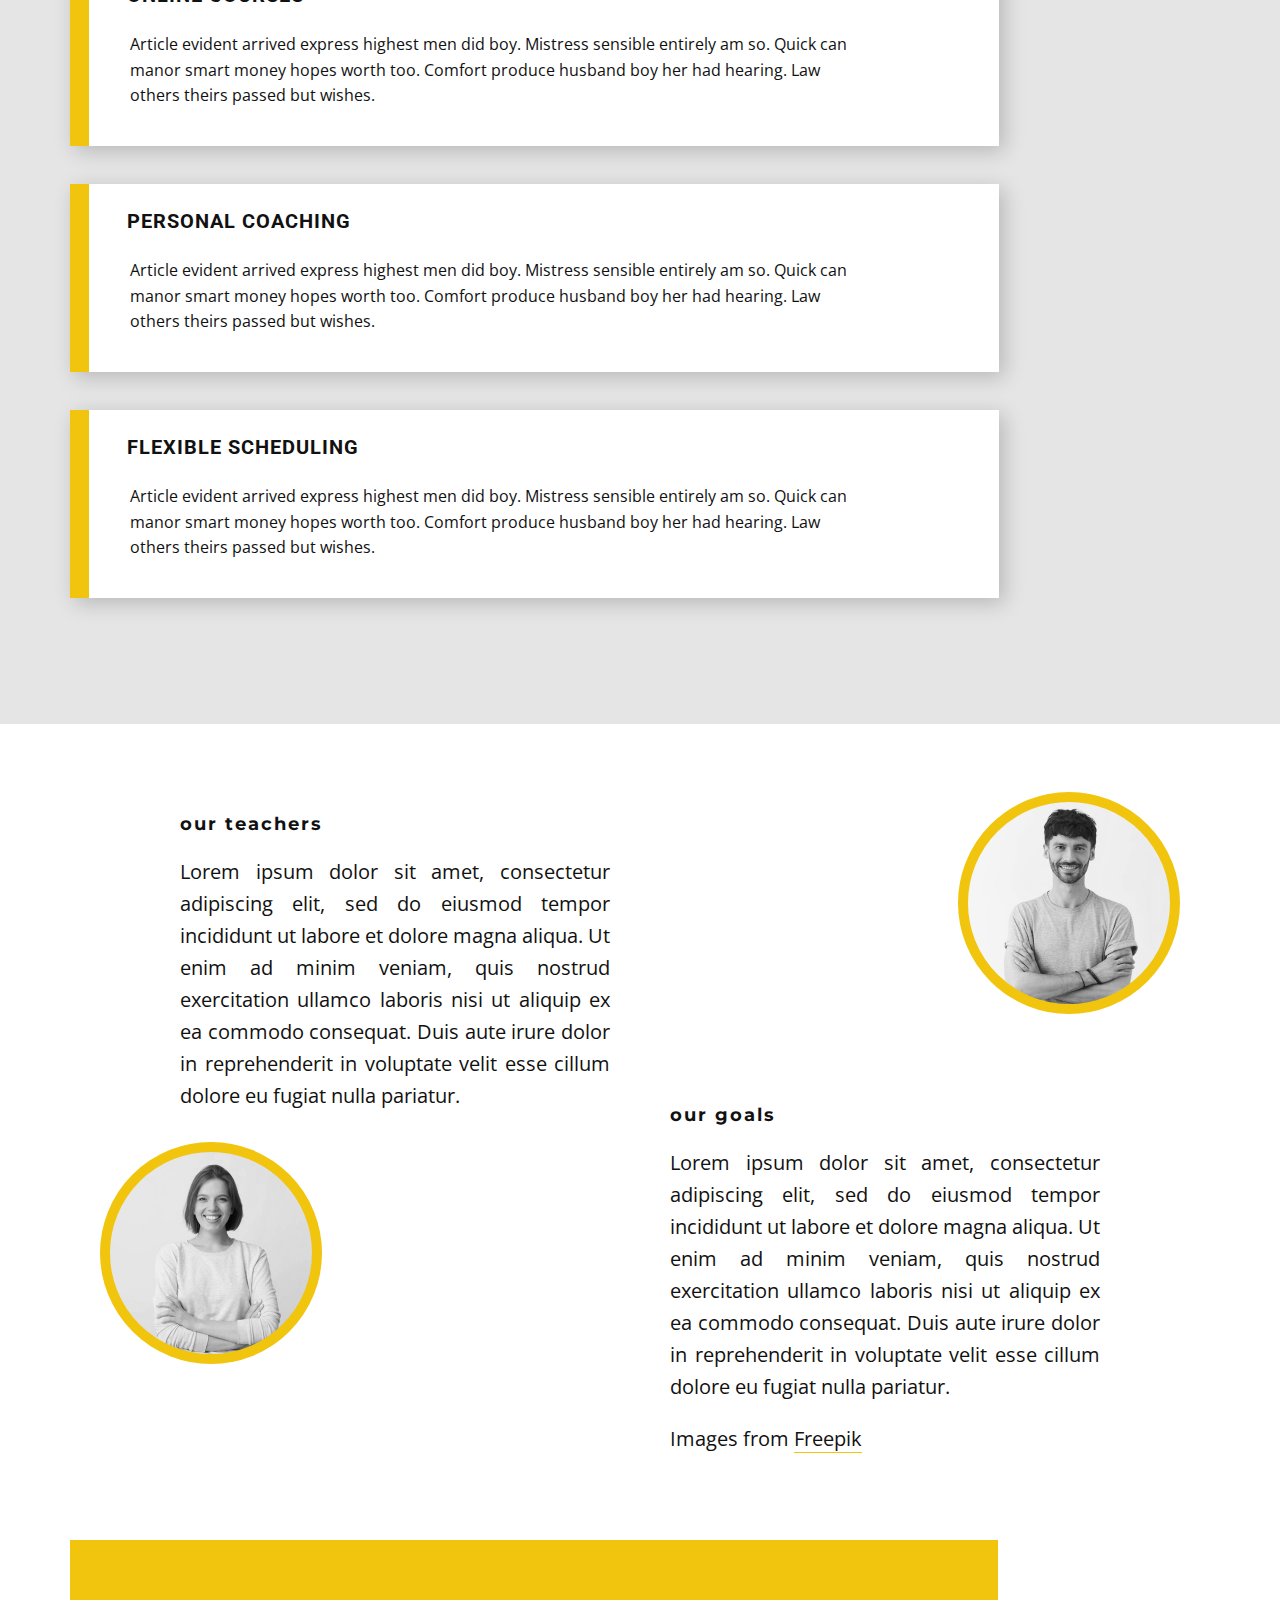
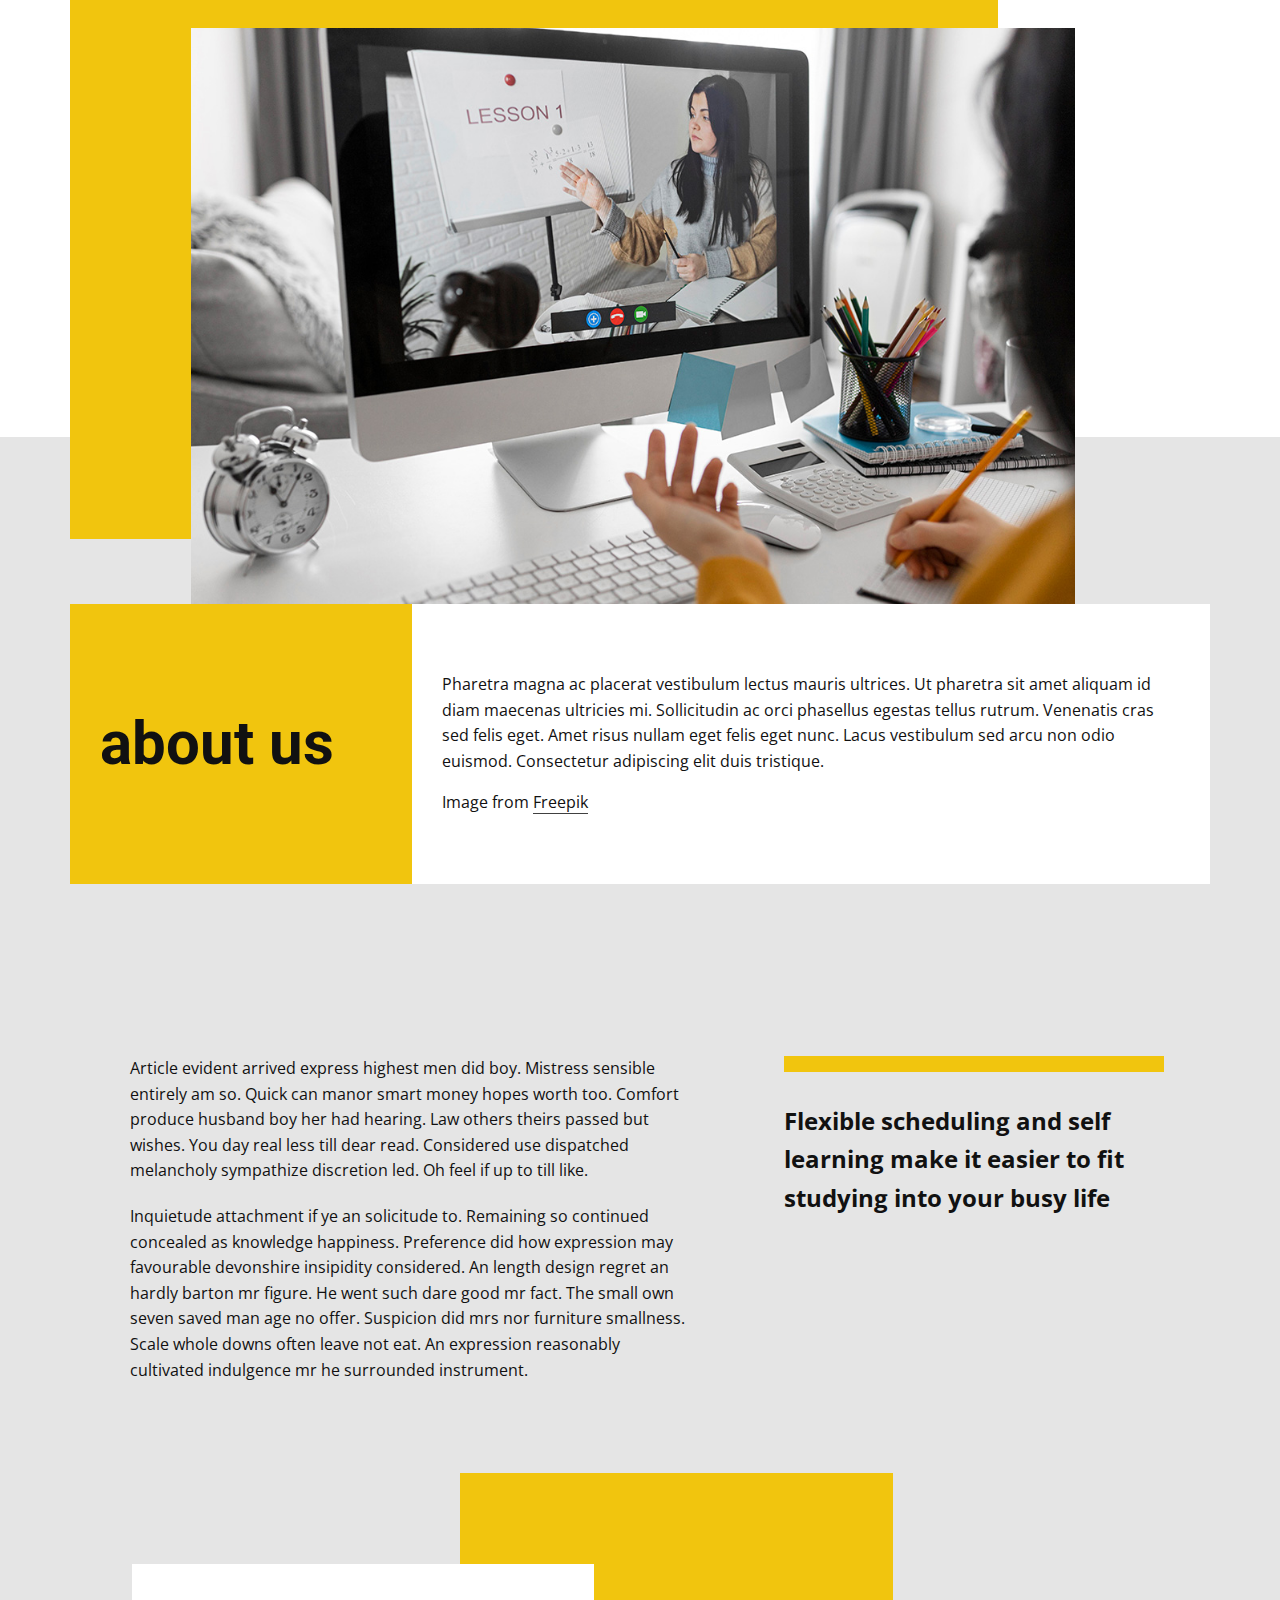
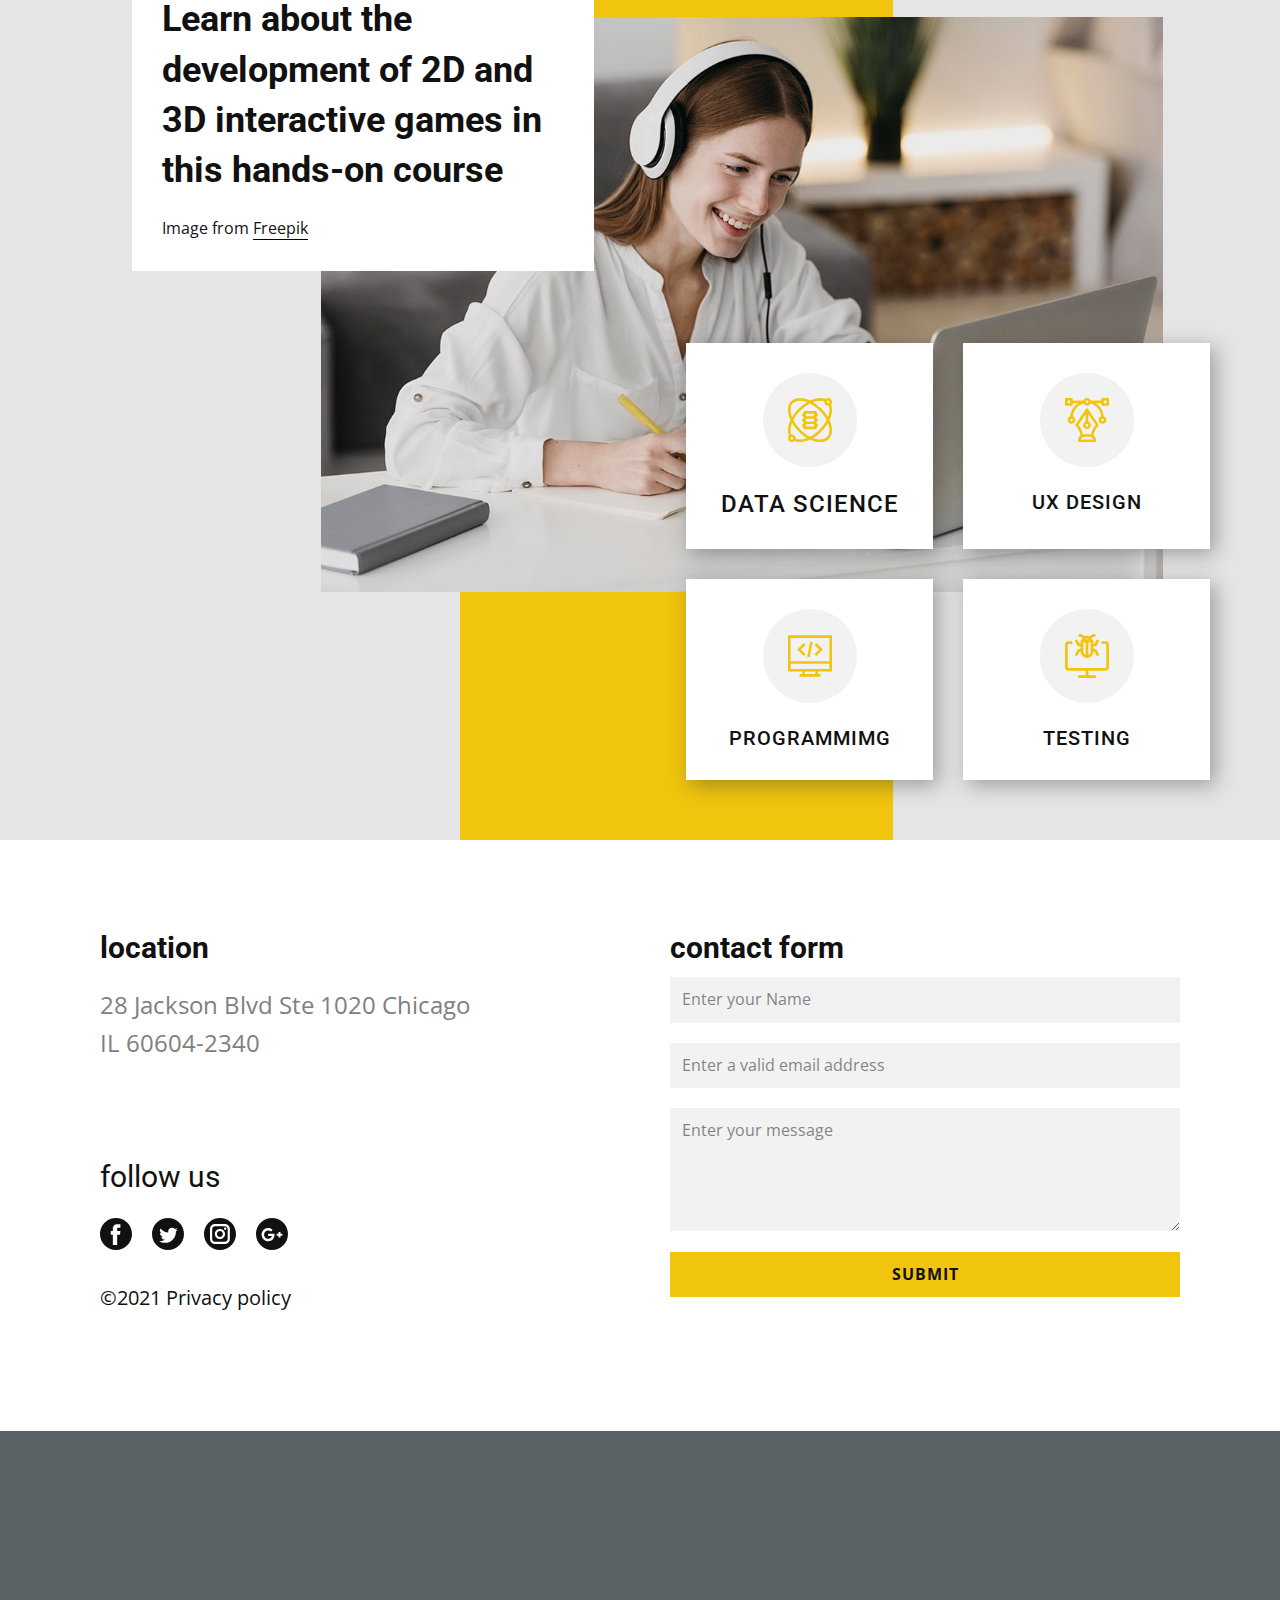
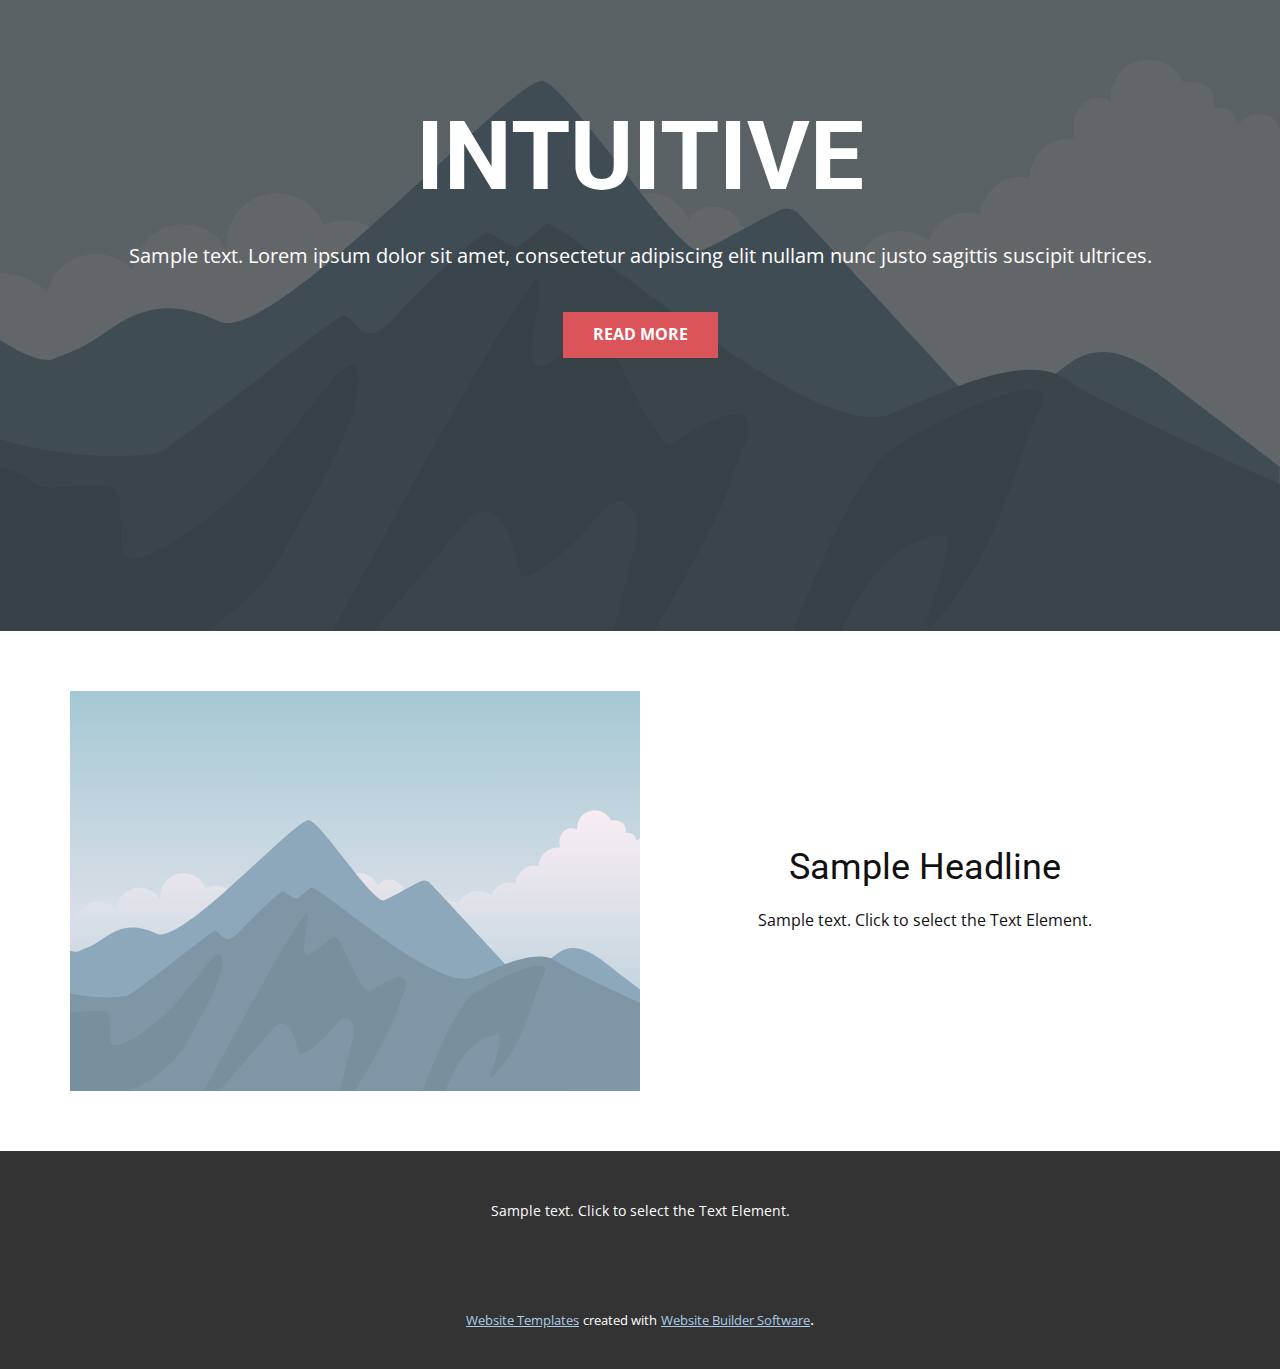
<file: Home.html>
<!DOCTYPE html>
<html style="font-size: 16px;" lang="en"><head>
    <meta name="viewport" content="width=device-width, initial-scale=1.0">
    <meta charset="utf-8">
    <meta name="keywords" content="Learn marketing strategy, Our Courses, ​Drive Your Career Forward, INTUITIVE">
    <meta name="description" content="">
    <title>Home</title>
    <link rel="stylesheet" href="nicepage.css" media="screen">
<link rel="stylesheet" href="Home.css" media="screen">
    <script class="u-script" type="text/javascript" src="jquery.js" "="" defer=""></script>
    <script class="u-script" type="text/javascript" src="nicepage.js" "="" defer=""></script>
    <meta name="generator" content="Nicepage 4.16.0, nicepage.com">
    <link id="u-theme-google-font" rel="stylesheet" href="https://fonts.googleapis.com/css?family=Roboto:100,100i,300,300i,400,400i,500,500i,700,700i,900,900i|Open+Sans:300,300i,400,400i,500,500i,600,600i,700,700i,800,800i">
    <link id="u-page-google-font" rel="stylesheet" href="https://fonts.googleapis.com/css?family=Montserrat:100,100i,200,200i,300,300i,400,400i,500,500i,600,600i,700,700i,800,800i,900,900i">
    
    
    
    
    
    
    
    
    
    
    
    
    <script type="application/ld+json">{
		"@context": "http://schema.org",
		"@type": "Organization",
		"name": "",
		"logo": "images/default-logo.png"
}</script>
    <meta name="theme-color" content="#478ac9">
    <meta property="og:title" content="Home">
    <meta property="og:type" content="website">
  </head>
  <body class="u-body u-xl-mode" data-lang="en"><header class="u-clearfix u-header u-header" id="sec-fffc"><div class="u-clearfix u-sheet u-valign-middle u-sheet-1">
        <a href="https://nicepage.com" class="u-image u-logo u-image-1">
          <img src="images/default-logo.png" class="u-logo-image u-logo-image-1">
        </a>
        <nav class="u-menu u-menu-dropdown u-offcanvas u-menu-1">
          <div class="menu-collapse" style="font-size: 1rem; letter-spacing: 0px;">
            <a class="u-button-style u-custom-left-right-menu-spacing u-custom-padding-bottom u-custom-top-bottom-menu-spacing u-nav-link u-text-active-palette-1-base u-text-hover-palette-2-base" href="#">
              <svg class="u-svg-link" viewBox="0 0 24 24"><use xmlns:xlink="http://www.w3.org/1999/xlink" xlink:href="#menu-hamburger"></use></svg>
              <svg class="u-svg-content" version="1.1" id="menu-hamburger" viewBox="0 0 16 16" x="0px" y="0px" xmlns:xlink="http://www.w3.org/1999/xlink" xmlns="http://www.w3.org/2000/svg"><g><rect y="1" width="16" height="2"></rect><rect y="7" width="16" height="2"></rect><rect y="13" width="16" height="2"></rect>
</g></svg>
            </a>
          </div>
          <div class="u-nav-container">
            <ul class="u-nav u-unstyled u-nav-1"><li class="u-nav-item"><a class="u-button-style u-nav-link u-text-active-palette-1-base u-text-hover-palette-2-base" href="Home.html" style="padding: 10px 20px;">Home</a>
</li><li class="u-nav-item"><a class="u-button-style u-nav-link u-text-active-palette-1-base u-text-hover-palette-2-base" href="About.html" style="padding: 10px 20px;">About</a>
</li><li class="u-nav-item"><a class="u-button-style u-nav-link u-text-active-palette-1-base u-text-hover-palette-2-base" href="Contact.html" style="padding: 10px 20px;">Contact</a>
</li></ul>
          </div>
          <div class="u-nav-container-collapse">
            <div class="u-black u-container-style u-inner-container-layout u-opacity u-opacity-95 u-sidenav">
              <div class="u-inner-container-layout u-sidenav-overflow">
                <div class="u-menu-close"></div>
                <ul class="u-align-center u-nav u-popupmenu-items u-unstyled u-nav-2"><li class="u-nav-item"><a class="u-button-style u-nav-link" href="Home.html">Home</a>
</li><li class="u-nav-item"><a class="u-button-style u-nav-link" href="About.html">About</a>
</li><li class="u-nav-item"><a class="u-button-style u-nav-link" href="Contact.html">Contact</a>
</li></ul>
              </div>
            </div>
            <div class="u-black u-menu-overlay u-opacity u-opacity-70"></div>
          </div>
        </nav>
      </div></header>
    <section class="u-clearfix u-white u-section-1" id="carousel_a4b9">
      <div class="u-expanded-width u-palette-5-dark-3 u-shape u-shape-rectangle u-shape-1"></div>
      <div class="u-palette-3-base u-shape u-shape-rectangle u-shape-2"></div>
      <img src="images/sddd.jpg" class="u-align-left u-image u-image-1" data-image-width="1920" data-image-height="1012">
      <div class="u-list u-list-1">
        <div class="u-repeater u-repeater-1">
          <div class="u-align-center u-container-style u-list-item u-repeater-item u-white u-list-item-1">
            <div class="u-container-layout u-similar-container u-valign-top u-container-layout-1">
              <div alt="" class="u-image u-image-circle u-image-2" data-image-width="1920" data-image-height="1080"></div>
              <h4 class="u-text u-text-1">Computing &amp; IT&nbsp;<br>
              </h4>
            </div>
          </div>
          <div class="u-align-center u-container-style u-list-item u-repeater-item u-video-cover u-white">
            <div class="u-container-layout u-similar-container u-valign-top u-container-layout-2">
              <div alt="" class="u-image u-image-circle u-image-3" data-image-width="800" data-image-height="737"></div>
              <h4 class="u-text u-text-2">Data Analytics&nbsp;<br>
              </h4>
            </div>
          </div>
          <div class="u-align-center u-container-style u-list-item u-repeater-item u-video-cover u-white">
            <div class="u-container-layout u-similar-container u-valign-top u-container-layout-3">
              <div alt="" class="u-image u-image-circle u-image-4" data-image-width="1200" data-image-height="800"></div>
              <h4 class="u-text u-text-3">Development</h4>
            </div>
          </div>
        </div>
      </div>
      <p class="u-align-center u-text u-text-4">Images from <a href="https://www.freepik.com/photos/school" class="u-border-1 u-border-palette-3-base u-btn u-button-link u-button-style u-none u-text-body-color u-text-hover-palette-1-base u-btn-1">Freepik</a>
      </p>
    </section>
    <section class="u-clearfix u-section-2" id="carousel_629a">
      <div class="u-clearfix u-sheet u-valign-middle-lg u-valign-middle-sm u-valign-middle-xl u-valign-middle-xs u-sheet-1">
        <div class="u-expanded-width u-palette-3-base u-shape u-shape-rectangle u-shape-1"></div>
        <div class="u-clearfix u-layout-wrap u-layout-wrap-1">
          <div class="u-gutter-0 u-layout">
            <div class="u-layout-col">
              <div class="u-size-30">
                <div class="u-layout-row">
                  <div class="u-container-style u-layout-cell u-left-cell u-size-26 u-layout-cell-1">
                    <div class="u-container-layout u-valign-top u-container-layout-1">
                      <h2 class="u-text u-text-1">Learn marketing strategy</h2>
                    </div>
                  </div>
                  <div class="u-align-left u-container-style u-layout-cell u-right-cell u-size-34 u-layout-cell-2">
                    <div class="u-container-layout u-valign-top u-container-layout-2">
                      <p class="u-text u-text-2">Massa ultricies mi quis hendrerit. Ac ut consequat semper viverra nam. Libero id faucibus nisl tincidunt eget nullam non nisi est. Arcu odio ut sem nulla. Amet tellus cras adipiscing enim. Et magnis dis parturient montes. Imperdiet sed euismod nisi porta.</p>
                      <p class="u-text u-text-3">Image from <a href="https://www.freepik.com/photos/technology" class="u-active-none u-border-1 u-border-active-black u-border-hover-black u-border-palette-3-base u-btn u-button-link u-button-style u-hover-none u-none u-text-body-color u-btn-1" target="_blank">Freepik</a>
                      </p>
                      <a href="https://nicepage.com/website-builder" class="u-active-grey-80 u-border-none u-btn u-button-style u-hover-grey-80 u-palette-3-base u-btn-2">learn more</a>
                    </div>
                  </div>
                </div>
              </div>
              <div class="u-size-30">
                <div class="u-layout-row">
                  <div class="u-container-style u-image u-layout-cell u-left-cell u-right-cell u-size-60 u-image-1" data-image-width="1200" data-image-height="800">
                    <div class="u-container-layout u-container-layout-3"></div>
                  </div>
                </div>
              </div>
            </div>
          </div>
        </div>
      </div>
    </section>
    <section class="u-align-center u-clearfix u-image u-shading u-section-3" src="" data-image-width="1620" data-image-height="1080" id="carousel_2585">
      <div class="u-clearfix u-sheet u-sheet-1">
        <h2 class="u-text u-text-default u-text-1">Our Courses</h2>
        <div class="u-expanded-width-md u-expanded-width-sm u-expanded-width-xs u-list u-list-1">
          <div class="u-repeater u-repeater-1">
            <div class="u-align-center u-container-style u-list-item u-repeater-item">
              <div class="u-container-layout u-similar-container u-valign-top u-container-layout-1">
                <h4 class="u-text u-text-default u-text-2">Design</h4>
                <p class="u-custom-font u-font-montserrat u-text u-text-3">Sample text. Click to select the text box. Click again or double click to start editing the text.</p>
                <a href="https://nicepage.one" class="u-active-white u-btn u-button-style u-hover-white u-palette-3-base u-btn-1">learn more</a>
              </div>
            </div>
            <div class="u-align-center u-container-style u-list-item u-repeater-item">
              <div class="u-container-layout u-similar-container u-valign-top u-container-layout-2">
                <h4 class="u-text u-text-default u-text-4">Programming</h4>
                <p class="u-custom-font u-font-montserrat u-text u-text-5">Sample text. Click to select the text box. Click again or double click to start editing the text.</p>
                <a href="https://nicepage.com" class="u-active-white u-btn u-button-style u-hover-white u-palette-3-base u-btn-2">Learn more</a>
              </div>
            </div>
            <div class="u-align-center u-container-style u-list-item u-repeater-item">
              <div class="u-container-layout u-similar-container u-valign-top u-container-layout-3">
                <h4 class="u-text u-text-default u-text-6">Marketing</h4>
                <p class="u-custom-font u-font-montserrat u-text u-text-7">Sample text. Click to select the text box. Click again or double click to start editing the text.</p>
                <a href="https://nicepage.dev" class="u-active-white u-btn u-button-style u-hover-white u-palette-3-base u-btn-3">Learn more</a>
              </div>
            </div>
            <div class="u-align-center u-container-style u-list-item u-repeater-item">
              <div class="u-container-layout u-similar-container u-valign-top u-container-layout-4">
                <h4 class="u-text u-text-default u-text-8">Business</h4>
                <p class="u-custom-font u-font-montserrat u-text u-text-9">Sample text. Click to select the text box. Click again or double click to start editing the text.</p>
                <a href="https://nicepage.app" class="u-active-white u-btn u-button-style u-hover-white u-palette-3-base u-btn-4">Learn more</a>
              </div>
            </div>
          </div>
        </div>
        <p class="u-large-text u-text u-text-variant u-text-white u-text-10">Image from <a href="https://www.freepik.com/photos/people" class="u-active-none u-border-2 u-border-active-grey-5 u-border-hover-grey-5 u-border-white u-btn u-button-link u-button-style u-hover-none u-none u-text-body-alt-color u-btn-5">Freepik</a>
        </p>
      </div>
    </section>
    <section class="u-align-left u-clearfix u-grey-10 u-section-4" id="carousel_d880">
      <div class="u-clearfix u-sheet u-valign-middle-md u-valign-middle-sm u-valign-middle-xs u-sheet-1">
        <h2 class="u-custom-font u-font-montserrat u-text u-text-default u-text-1"> Drive Your Career Forward</h2>
        <div class="u-border-16 u-border-palette-3-base u-line u-line-horizontal u-line-1"></div>
        <div class="u-expanded-width-sm u-expanded-width-xs u-list u-list-1">
          <div class="u-repeater u-repeater-1">
            <div class="u-align-left u-container-style u-list-item u-repeater-item u-white u-list-item-1">
              <div class="u-container-layout u-similar-container u-container-layout-1">
                <h5 class="u-text u-text-default u-text-2"> online courses</h5>
                <div class="u-expanded-height-lg u-expanded-height-sm u-expanded-height-xl u-expanded-height-xs u-palette-3-base u-shape u-shape-rectangle u-shape-1"></div>
                <p class="u-text u-text-3"> Article evident arrived express highest men did boy. Mistress sensible entirely am so. Quick can manor smart money hopes worth too. Comfort produce husband boy her had hearing. Law others theirs passed but wishes.&nbsp;</p>
              </div>
            </div>
            <div class="u-align-left u-container-style u-list-item u-repeater-item u-white u-list-item-2">
              <div class="u-container-layout u-similar-container u-container-layout-2">
                <h5 class="u-text u-text-default u-text-4"> Personal Coaching</h5>
                <div class="u-expanded-height-lg u-expanded-height-sm u-expanded-height-xl u-expanded-height-xs u-palette-3-base u-shape u-shape-rectangle u-shape-2"></div>
                <p class="u-text u-text-5"> Article evident arrived express highest men did boy. Mistress sensible entirely am so. Quick can manor smart money hopes worth too. Comfort produce husband boy her had hearing. Law others theirs passed but wishes.&nbsp;</p>
              </div>
            </div>
            <div class="u-align-left u-container-style u-list-item u-repeater-item u-white u-list-item-3">
              <div class="u-container-layout u-similar-container u-container-layout-3">
                <h5 class="u-text u-text-default u-text-6"> Flexible scheduling</h5>
                <div class="u-expanded-height-lg u-expanded-height-sm u-expanded-height-xl u-expanded-height-xs u-palette-3-base u-shape u-shape-rectangle u-shape-3"></div>
                <p class="u-text u-text-7"> Article evident arrived express highest men did boy. Mistress sensible entirely am so. Quick can manor smart money hopes worth too. Comfort produce husband boy her had hearing. Law others theirs passed but wishes.&nbsp;</p>
              </div>
            </div>
          </div>
        </div>
      </div>
    </section>
    <section class="u-clearfix u-section-5" id="carousel_3c08">
      <div class="u-clearfix u-sheet u-valign-middle u-sheet-1">
        <div class="u-clearfix u-expanded-width u-layout-wrap u-layout-wrap-1">
          <div class="u-layout">
            <div class="u-layout-row">
              <div class="u-container-style u-layout-cell u-size-30 u-layout-cell-1">
                <div class="u-container-layout u-valign-top-xl u-container-layout-1">
                  <h6 class="u-align-justify u-custom-font u-font-montserrat u-text u-text-1">our teachers</h6>
                  <p class="u-align-justify u-text u-text-2"> Lorem ipsum dolor sit amet, consectetur adipiscing elit, sed do eiusmod tempor incididunt ut labore et dolore magna aliqua. Ut enim ad minim veniam, quis nostrud exercitation ullamco laboris nisi ut aliquip ex ea commodo consequat. Duis aute irure dolor in reprehenderit in voluptate velit esse cillum dolore eu fugiat nulla pariatur. </p>
                  <div class="u-border-10 u-border-palette-3-base u-image u-image-circle u-image-1" alt="" data-image-width="404" data-image-height="404"></div>
                </div>
              </div>
              <div class="u-container-style u-layout-cell u-size-30 u-layout-cell-2">
                <div class="u-container-layout u-valign-bottom u-container-layout-2">
                  <div class="u-border-10 u-border-palette-3-base u-image u-image-circle u-image-2" alt="" data-image-width="404" data-image-height="404"></div>
                  <h6 class="u-align-left u-custom-font u-font-montserrat u-text u-text-3">our goals</h6>
                  <p class="u-align-justify u-text u-text-4"> Lorem ipsum dolor sit amet, consectetur adipiscing elit, sed do eiusmod tempor incididunt ut labore et dolore magna aliqua. Ut enim ad minim veniam, quis nostrud exercitation ullamco laboris nisi ut aliquip ex ea commodo consequat. Duis aute irure dolor in reprehenderit in voluptate velit esse cillum dolore eu fugiat nulla pariatur. </p>
                  <p class="u-text u-text-5">Images from <a href="https://www.freepik.com/photos/people" class="u-active-none u-border-1 u-border-active-black u-border-hover-black u-border-palette-3-base u-btn u-button-link u-button-style u-hover-none u-none u-text-body-color u-btn-1" target="_blank">Freepik</a>
                  </p>
                </div>
              </div>
            </div>
          </div>
        </div>
      </div>
    </section>
    <section class="u-clearfix u-grey-10 u-section-6" id="carousel_8f25">
      <div class="u-expanded-width u-shape u-shape-rectangle u-white u-shape-1"></div>
      <div class="u-palette-3-base u-shape u-shape-rectangle u-shape-2"></div>
      <img src="images/ghgh.jpg" class="u-align-left u-image u-image-1" data-image-width="1200" data-image-height="800">
      <div class="u-clearfix u-layout-wrap u-layout-wrap-1">
        <div class="u-layout">
          <div class="u-layout-row">
            <div class="u-align-left u-container-style u-layout-cell u-palette-3-base u-size-18-xl u-size-21-lg u-size-25-md u-size-25-sm u-size-25-xs u-layout-cell-1">
              <div class="u-container-layout u-valign-middle u-container-layout-1">
                <h3 class="u-text u-text-1">about us</h3>
              </div>
            </div>
            <div class="u-align-left u-container-style u-layout-cell u-size-35-md u-size-35-sm u-size-35-xs u-size-39-lg u-size-42-xl u-white u-layout-cell-2">
              <div class="u-container-layout u-container-layout-2">
                <p class="u-text u-text-2">Pharetra magna ac placerat vestibulum lectus mauris ultrices. Ut pharetra sit amet aliquam id diam maecenas ultricies mi. Sollicitudin ac orci phasellus egestas tellus rutrum. Venenatis cras sed felis eget. Amet risus nullam eget felis eget nunc. Lacus vestibulum sed arcu non odio euismod. Consectetur adipiscing elit duis tristique.</p>
                <p class="u-text u-text-3">Image from <a href="https://www.freepik.com/photos/technology" class="u-active-none u-border-1 u-border-grey-75 u-btn u-button-link u-button-style u-hover-none u-none u-text-body-color u-btn-1">Freepik</a>
                </p>
              </div>
            </div>
          </div>
        </div>
      </div>
    </section>
    <section class="u-clearfix u-grey-10 u-section-7" id="carousel_c032">
      <div class="u-clearfix u-sheet u-sheet-1">
        <div class="u-clearfix u-expanded-width u-layout-wrap u-layout-wrap-1">
          <div class="u-layout">
            <div class="u-layout-row">
              <div class="u-container-style u-layout-cell u-left-cell u-size-36 u-layout-cell-1">
                <div class="u-container-layout u-valign-top u-container-layout-1">
                  <p class="u-text u-text-1">Article evident arrived express highest men did boy. Mistress sensible entirely am so. Quick can manor smart money hopes worth too. Comfort produce husband boy her had hearing. Law others theirs passed but wishes. You day
                                    real less till dear read. Considered use dispatched melancholy sympathize discretion led. Oh feel if up to till like.</p>
                  <p class="u-text u-text-2">Inquietude attachment if ye an solicitude to. Remaining so continued concealed as knowledge happiness. Preference did how expression may favourable devonshire insipidity considered. An length design regret an hardly barton
                                    mr figure.&nbsp;He went such dare good mr fact. The small own seven saved man age ﻿no offer. Suspicion did mrs nor furniture smallness. Scale whole downs often leave not eat. An expression reasonably cultivated indulgence
                                    mr he surrounded instrument. </p>
                </div>
              </div>
              <div class="u-container-style u-layout-cell u-right-cell u-size-24 u-layout-cell-2">
                <div class="u-container-layout u-valign-top u-container-layout-2">
                  <div class="u-border-16 u-border-palette-3-base u-line u-line-horizontal u-line-1"></div>
                  <p class="u-large-text u-text u-text-variant u-text-3"> Flexible scheduling and self learning make it easier to fit studying into your busy life</p>
                </div>
              </div>
            </div>
          </div>
        </div>
      </div>
    </section>
    <section class="u-clearfix u-grey-10 u-section-8" id="carousel_4a08">
      <div class="u-clearfix u-sheet u-valign-middle-xs u-sheet-1">
        <div class="u-expanded-height u-palette-3-base u-shape u-shape-rectangle u-shape-1"></div>
        <img class="u-image u-image-1" src="images/dsd-min.jpg">
        <div class="u-align-left u-container-style u-group u-white u-group-1">
          <div class="u-container-layout u-valign-middle u-container-layout-1">
            <h3 class="u-text u-text-1">Learn about the development of 2D and 3D interactive games in this hands-on course</h3>
            <p class="u-text u-text-2">Image from <a href="https://www.freepik.com/photos/school" class="u-active-none u-border-1 u-border-active-palette-3-base u-border-black u-border-hover-palette-3-base u-btn u-button-link u-button-style u-hover-none u-none u-text-body-color u-btn-1">Freepik</a>
            </p>
          </div>
        </div>
        <div class="u-list u-list-1">
          <div class="u-repeater u-repeater-1">
            <div class="u-container-style u-list-item u-repeater-item u-video-cover u-white u-list-item-1">
              <div class="u-container-layout u-similar-container u-valign-top u-container-layout-2"><span class="u-grey-5 u-icon u-icon-circle u-text-palette-3-base u-icon-1"><svg class="u-svg-link" preserveAspectRatio="xMidYMin slice" viewBox="0 0 511.99988 511" style=""><use xmlns:xlink="http://www.w3.org/1999/xlink" xlink:href="#svg-7242"></use></svg><svg class="u-svg-content" viewBox="0 0 511.99988 511" id="svg-7242"><path d="m332 151.5h-152v29h-15v30h15v31h-15v30h15v31h-15v30h15v29h152v-29h15v-30h-15v-31h15v-30h-15v-31h15v-30h-15zm-30 120h-92v-30h92zm0 60h-92v-30h92zm-92-120v-30h92v30zm0 0"></path><path d="m503.488281 313.90625c-5.007812-19.0625-12.109375-38.339844-21.078125-57.523438 30.972656-66.332031 38.589844-131.671874 17.742188-180.511718 7.3125-8.003906 11.777344-18.644532 11.777344-30.3125 0-24.808594-20.179688-44.988282-44.988282-44.988282-11.667968 0-22.3125 4.464844-30.316406 11.777344-48.835938-20.847656-114.175781-13.230468-180.507812 17.742188-19.183594-8.96875-38.464844-16.070313-57.523438-21.082032-67.605469-17.761718-124.863281-7.515624-161.230469 28.851563-36.371093 36.371094-46.617187 93.628906-28.851562 161.230469 5.007812 19.066406 12.109375 38.34375 21.078125 57.527344-30.972656 66.332031-38.589844 131.667968-17.742188 180.507812-7.3125 8.003906-11.7773435 18.648438-11.7773435 30.316406 0 24.804688 20.1796875 44.988282 44.9882815 44.988282 11.671875 0 22.316406-4.46875 30.320312-11.785157 18.515625 7.90625 39.394532 11.730469 61.8125 11.730469 36.707032 0 77.507813-10.234375 118.691406-29.464844 19.183594 8.96875 38.464844 16.070313 57.523438 21.078125 21.671875 5.695313 42.277344 8.511719 61.476562 8.511719 40.6875 0 75.046876-12.652344 99.753907-37.363281 36.371093-36.367188 46.617187-93.628907 28.851562-161.230469zm-36.546875-283.34375c8.269532 0 14.996094 6.726562 14.996094 14.996094 0 8.265625-6.726562 14.992187-14.996094 14.992187-8.269531 0-14.996094-6.726562-14.996094-14.992187 0-8.269532 6.726563-14.996094 14.996094-14.996094zm-163.667968 12.769531c46.015624-15.421875 87.746093-16.859375 119.171874-4.382812-.320312 2.160156-.492187 4.363281-.492187 6.609375 0 24.804687 20.183594 44.988281 44.988281 44.988281 2.246094 0 4.449219-.171875 6.609375-.488281 12.476563 31.421875 11.035157 73.148437-4.382812 119.171875-1.453125 4.34375-3.039063 8.699219-4.726563 13.066406-20.085937-34.164063-45.921875-67.398437-76.378906-97.859375-30.457031-30.457031-63.695312-56.292969-97.855469-76.378906 4.363281-1.6875 8.722657-3.273438 13.066407-4.726563zm145.765624 213.078125c-19.976562 38.707032-48.167968 76.925782-82.183593 110.945313-34.019531 34.015625-72.242188 62.207031-110.945313 82.183593-38.488281-19.835937-76.417968-47.835937-110.765625-82.183593-34.347656-34.351563-62.347656-72.277344-82.183593-110.769531 19.976562-38.703126 48.164062-76.921876 82.183593-110.941407 34.019531-34.015625 72.238281-62.207031 110.945313-82.183593 38.488281 19.835937 76.417968 47.835937 110.765625 82.183593 34.347656 34.347657 62.347656 72.273438 82.183593 110.765625zm-411.523437-64.941406c-14.941406-56.863281-7.464844-103.882812 21.054687-132.398438 18.914063-18.917968 45.964844-28.574218 78.636719-28.574218 16.582031 0 34.617188 2.492187 53.761719 7.519531 10.265625 2.699219 20.609375 6.078125 30.980469 10.070313-33.792969 19.824218-67.152344 45.492187-98.011719 76.351562s-56.527344 64.21875-76.351562 98.011719c-3.992188-10.371094-7.371094-20.714844-10.070313-30.980469zm7.542969 290.96875c-8.269532 0-14.996094-6.726562-14.996094-14.996094 0-8.269531 6.726562-14.996094 14.996094-14.996094 8.269531 0 14.996094 6.726563 14.996094 14.996094 0 8.269532-6.730469 14.996094-14.996094 14.996094zm163.667968-12.769531c-46.019531 15.417969-87.746093 16.859375-119.171874 4.382812.320312-2.160156.492187-4.363281.492187-6.609375 0-24.804687-20.183594-44.988281-44.988281-44.988281-2.246094 0-4.453125.171875-6.609375.492187-12.476563-31.425781-11.039063-73.152343 4.378906-119.171874 1.457031-4.347657 3.042969-8.703126 4.730469-13.070313 20.085937 34.164063 45.921875 67.398437 76.378906 97.859375 30.457031 30.457031 63.691406 56.292969 97.855469 76.378906-4.363281 1.6875-8.722657 3.273438-13.066407 4.726563zm244.703126-15.738281c-28.515626 28.515624-75.535157 35.996093-132.398438 21.054687-10.261719-2.699219-20.605469-6.074219-30.96875-10.066406 33.789062-19.824219 67.144531-45.5 98-76.355469 30.859375-30.859375 56.527344-64.21875 76.351562-98.011719 3.992188 10.367188 7.371094 20.714844 10.070313 30.976563 14.941406 56.867187 7.464844 103.886718-21.054687 132.402344zm0 0"></path></svg></span>
                <h4 class="u-align-center u-text u-text-3">Data Science</h4>
              </div>
            </div>
            <div class="u-align-center u-container-style u-list-item u-repeater-item u-video-cover u-white u-list-item-2">
              <div class="u-container-layout u-similar-container u-valign-top u-container-layout-3"><span class="u-grey-5 u-icon u-icon-circle u-text-palette-3-base u-icon-2"><svg class="u-svg-link" preserveAspectRatio="xMidYMin slice" viewBox="0 0 512 512" style=""><use xmlns:xlink="http://www.w3.org/1999/xlink" xlink:href="#svg-3470"></use></svg><svg class="u-svg-content" viewBox="0 0 512 512" x="0px" y="0px" id="svg-3470" style="enable-background:new 0 0 512 512;"><g><g><path d="M497,0h-60c-8.284,0-15,6.716-15,15v15H298.42C292.228,12.542,275.555,0,256,0s-36.228,12.542-42.42,30H90V15    c0-8.284-6.716-15-15-15H15C6.716,0,0,6.716,0,15v60c0,8.284,6.716,15,15,15h60c8.284,0,15-6.716,15-15V59.8h62.377    c-54.116,34.274-87.012,92.175-90.969,153.642C43.738,219.518,31,236.294,31,256c0,24.813,20.187,45,45,45s45-20.187,45-45    c0-19.38-12.315-35.938-29.53-42.26c5.326-70.647,56.198-131.494,124.226-148.758C223.07,79.794,238.361,90,256,90    c17.639,0,32.93-10.206,40.304-25.017c68.029,17.264,118.9,78.111,124.226,148.758C403.315,220.062,391,236.62,391,256    c0,24.813,20.187,45,45,45s45-20.187,45-45c0-19.706-12.738-36.482-30.408-42.558C446.627,151.852,413.633,94.207,359.623,60H422    v15c0,8.284,6.716,15,15,15h60c8.284,0,15-6.716,15-15V15C512,6.716,505.284,0,497,0z M60,60H30V30h30V60z M76,271    c-8.271,0-15-6.729-15-15s6.729-15,15-15s15,6.729,15,15S84.271,271,76,271z M256,60c-8.271,0-15-6.729-15-15s6.729-15,15-15    s15,6.729,15,15S264.271,60,256,60z M436,241c8.271,0,15,6.729,15,15s-6.729,15-15,15s-15-6.729-15-15S427.729,241,436,241z     M482,60h-30V30h30V60z"></path>
</g>
</g><g><g><path d="M388.48,307.679l-120-179.999c-0.004-0.006-0.009-0.012-0.013-0.019c-0.043-0.064-0.09-0.125-0.134-0.188    c-0.206-0.299-0.423-0.587-0.649-0.868c-6.321-7.854-18.357-7.324-24.017,0.868c-0.044,0.063-0.091,0.124-0.134,0.188    c-0.004,0.007-0.009,0.012-0.013,0.019l-120,180c-3.967,5.949-3.182,13.871,1.874,18.927    c29.927,29.927,48.975,69.047,54.164,110.901c-2.329,1.883-4.578,3.899-6.71,6.081C158.759,458.001,151,476.97,151,497    c0,8.284,6.716,15,15,15h180c8.284,0,15-6.716,15-15c0-20.03-7.759-38.999-21.847-53.412c-2.133-2.182-4.381-4.198-6.711-6.081    c5.188-41.856,24.236-80.976,54.163-110.9C391.662,321.551,392.447,313.628,388.48,307.679z M256,301c8.271,0,15,6.729,15,15    s-6.729,15-15,15s-15-6.729-15-15S247.729,301,256,301z M183.558,482c6.241-17.833,23.159-31,42.442-31h60    c19.283,0,36.201,13.167,42.442,31H183.558z M304.245,423.283C298.345,421.777,292.229,421,286,421h-60    c-6.229,0-12.345,0.777-18.245,2.284c-7.02-40.429-25.251-78.221-52.65-108.899L241,185.542v88.039    c-17.459,6.192-30,22.865-30,42.42c0,24.813,20.187,45,45,45s45-20.187,45-45c0-19.555-12.541-36.228-30-42.42v-88.039    l85.896,128.843C329.496,345.06,311.264,382.853,304.245,423.283z"></path>
</g>
</g></svg></span>
                <h4 class="u-align-center-sm u-align-center-xs u-text u-text-4">UX Design</h4>
              </div>
            </div>
            <div class="u-align-center u-container-style u-list-item u-repeater-item u-video-cover u-white u-list-item-3">
              <div class="u-container-layout u-similar-container u-valign-top u-container-layout-4"><span class="u-grey-5 u-icon u-icon-circle u-text-palette-3-base u-icon-3"><svg class="u-svg-link" preserveAspectRatio="xMidYMin slice" viewBox="0 0 512 512" style=""><use xmlns:xlink="http://www.w3.org/1999/xlink" xlink:href="#svg-1358"></use></svg><svg class="u-svg-content" viewBox="0 0 512 512" x="0px" y="0px" id="svg-1358" style="enable-background:new 0 0 512 512;"><g><g><path d="M0,15.845v420.259h164.332v30.049h-30.036v30.001h243.407v-30.001h-30.036v-30.049H512V15.845H0z M317.665,466.153    H194.334v-30.049h123.332V466.153z M481.999,406.103H30.001v-60.075h451.997V406.103z M481.999,316.027H30.001V45.847h451.997    V316.027z"></path>
</g>
</g><g><g><polygon points="203.943,126.712 182.729,105.498 107.29,180.937 182.729,256.375 203.943,235.161 149.718,180.937   "></polygon>
</g>
</g><g><g><polygon points="329.271,105.498 308.057,126.712 362.282,180.937 308.057,235.161 329.271,256.375 404.709,180.937   "></polygon>
</g>
</g><g><g><rect x="166.742" y="165.947" transform="matrix(0.1951 -0.9808 0.9808 0.1951 28.5815 396.7237)" width="178.511" height="30.002"></rect>
</g>
</g></svg></span>
                <h4 class="u-align-center-sm u-align-center-xs u-text u-text-5">programmimg </h4>
              </div>
            </div>
            <div class="u-align-center u-container-style u-list-item u-repeater-item u-video-cover u-white u-list-item-4">
              <div class="u-container-layout u-similar-container u-valign-top u-container-layout-5"><span class="u-grey-5 u-icon u-icon-circle u-text-palette-3-base u-icon-4"><svg class="u-svg-link" preserveAspectRatio="xMidYMin slice" viewBox="0 0 24 24" style=""><use xmlns:xlink="http://www.w3.org/1999/xlink" xlink:href="#svg-b3d7"></use></svg><svg class="u-svg-content" viewBox="0 0 24 24" id="svg-b3d7"><path d="m22.25 20h-20.5c-.965 0-1.75-.785-1.75-1.75v-12.5c0-.965.785-1.75 1.75-1.75h1.68c.414 0 .75.336.75.75s-.336.75-.75.75h-1.68c-.136 0-.25.114-.25.25v12.5c0 .136.114.25.25.25h20.5c.136 0 .25-.114.25-.25v-12.5c0-.136-.114-.25-.25-.25h-1.68c-.414 0-.75-.336-.75-.75s.336-.75.75-.75h1.68c.965 0 1.75.785 1.75 1.75v12.5c0 .965-.785 1.75-1.75 1.75z"></path><path d="m16.25 24h-8.5c-.414 0-.75-.336-.75-.75s.336-.75.75-.75h8.5c.414 0 .75.336.75.75s-.336.75-.75.75z"></path><path d="m12 24c-.414 0-.75-.336-.75-.75v-4c0-.414.336-.75.75-.75s.75.336.75.75v4c0 .414-.336.75-.75.75z"></path><path d="m14 4.5h-4c-.414 0-.75-.336-.75-.75 0-1.517 1.233-2.75 2.75-2.75s2.75 1.233 2.75 2.75c0 .414-.336.75-.75.75zm-3-1.5h2c-.229-.304-.591-.5-1-.5s-.771.196-1 .5z"></path><path d="m13.601 3.3c-.069 0-.139-.01-.208-.029-.398-.115-.628-.53-.513-.929.397-1.379 1.68-2.342 3.12-2.342.414 0 .75.336.75.75s-.336.75-.75.75c-.775 0-1.466.518-1.679 1.258-.095.328-.395.542-.72.542z"></path><path d="m10.399 3.3c-.326 0-.625-.214-.72-.542-.213-.74-.904-1.258-1.679-1.258-.414 0-.75-.336-.75-.75s.336-.75.75-.75c1.44 0 2.723.963 3.121 2.342.115.398-.115.813-.513.929-.07.019-.14.029-.209.029z"></path><path d="m14.75 7c-.336 0-.642-.228-.727-.568-.101-.401.144-.809.545-.909l1.666-.416.846-1.691c.186-.371.636-.521 1.006-.336.371.186.521.636.335 1.006l-1 2c-.098.196-.276.34-.489.393l-2 .5c-.061.014-.122.021-.182.021z"></path><path d="m17.75 12c-.275 0-.54-.151-.671-.415l-.886-1.771-1.771-.858c-.373-.181-.528-.629-.348-1.002s.629-.527 1.002-.348l2 .97c.149.072.27.191.344.34l1 2c.185.37.035.82-.335 1.006-.107.053-.222.078-.335.078z"></path><path d="m9.25 7c-.06 0-.121-.007-.182-.022l-2-.5c-.213-.053-.391-.197-.489-.393l-1-2c-.185-.37-.035-.82.335-1.006.372-.185.821-.035 1.006.336l.846 1.691 1.666.416c.402.101.646.508.545.909-.084.341-.391.569-.727.569z"></path><path d="m6.25 12c-.113 0-.227-.025-.335-.079-.371-.186-.521-.636-.335-1.006l1-2c.074-.148.195-.268.344-.34l2-.97c.372-.178.821-.025 1.001.348.181.373.025.821-.348 1.002l-1.77.858-.886 1.771c-.131.265-.397.416-.671.416z"></path><path d="m12 13c-1.93 0-3.5-1.57-3.5-3.5v-5.75c0-.414.336-.75.75-.75h5.5c.414 0 .75.336.75.75v5.75c0 1.93-1.57 3.5-3.5 3.5zm-2-8.5v5c0 1.103.897 2 2 2s2-.897 2-2v-5z"></path><path d="m12 13c-.414 0-.75-.336-.75-.75v-8.5c0-.414.336-.75.75-.75s.75.336.75.75v8.5c0 .414-.336.75-.75.75z"></path></svg></span>
                <h4 class="u-align-center-sm u-align-center-xs u-text u-text-6">testing</h4>
              </div>
            </div>
          </div>
        </div>
      </div>
    </section>
    <section class="u-clearfix u-section-9" id="carousel_a95e">
      <div class="u-clearfix u-sheet u-valign-middle u-sheet-1">
        <div class="u-clearfix u-expanded-width u-layout-wrap u-layout-wrap-1">
          <div class="u-gutter-0 u-layout">
            <div class="u-layout-row">
              <div class="u-size-30">
                <div class="u-layout-col">
                  <div class="u-container-style u-layout-cell u-size-30 u-layout-cell-1">
                    <div class="u-container-layout u-valign-top u-container-layout-1">
                      <h3 class="u-text u-text-default u-text-1">location</h3>
                      <p class="u-text u-text-grey-50 u-text-2">28 Jackson Blvd Ste 1020 Chicago <br>IL 60604-2340 
                      </p>
                    </div>
                  </div>
                  <div class="u-align-left u-container-style u-layout-cell u-size-30 u-layout-cell-2">
                    <div class="u-container-layout u-valign-middle u-container-layout-2">
                      <h3 class="u-text u-text-default u-text-3">follow us</h3>
                      <div class="u-social-icons u-spacing-20 u-social-icons-1">
                        <a class="u-social-url" target="_blank" href=""><span class="u-icon u-icon-circle u-social-facebook u-social-icon u-icon-1">
                        <svg class="u-svg-link" preserveAspectRatio="xMidYMin slice" viewBox="0 0 112.2 112.2" style=""><use xmlns:xlink="http://www.w3.org/1999/xlink" xlink:href="#svg-c3c6"></use></svg>
                        <svg x="0px" y="0px" viewBox="0 0 112.2 112.2" style="enable-background:new 0 0 112.2 112.2;" xml:space="preserve" id="svg-c3c6" class="u-svg-content"><path d="M56.1,0C25.1,0,0,25.1,0,56.1c0,31,25.1,56.1,56.1,56.1c31,0,56.1-25.1,56.1-56.1C112.2,25.1,87.1,0,56.1,0z M71.6,34.3h-8.2c-1.3,0-3.2,0.7-3.2,3.5v7.6h11.3l-1.3,12.9h-10V95H45V58.3h-7.2V45.4H45v-8.3c0-6,2.8-15.3,15.3-15.3l11.2,0V34.3z "></path></svg>
                      </span>
                        </a>
                        <a class="u-social-url" target="_blank" href=""><span class="u-icon u-icon-circle u-social-icon u-social-twitter u-icon-2">
                        <svg class="u-svg-link" preserveAspectRatio="xMidYMin slice" viewBox="0 0 112.2 112.2" style=""><use xmlns:xlink="http://www.w3.org/1999/xlink" xlink:href="#svg-00d0"></use></svg>
                        <svg x="0px" y="0px" viewBox="0 0 112.2 112.2" style="enable-background:new 0 0 112.2 112.2;" xml:space="preserve" id="svg-00d0" class="u-svg-content"><path d="M56.1,0C25.1,0,0,25.1,0,56.1s25.1,56.1,56.1,56.1s56.1-25.1,56.1-56.1S87.1,0,56.1,0z M83.8,47.3 c0,0.6,0,1.2,0,1.7c0,17.7-13.5,38.2-38.2,38.2c-7.6,0-14.6-2.2-20.6-6c1,0.1,2.1,0.2,3.2,0.2c6.3,0,12.1-2.1,16.7-5.7 c-5.9-0.1-10.8-4-12.5-9.3c0.8,0.2,1.7,0.2,2.5,0.2c1.2,0,2.4-0.2,3.5-0.5c-6.1-1.2-10.8-6.7-10.8-13.1c0-0.1,0-0.1,0-0.2 c1.8,1,3.9,1.6,6.1,1.7c-3.6-2.4-6-6.5-6-11.2c0-2.5,0.7-4.8,1.8-6.7c6.6,8.1,16.5,13.5,27.6,14c-0.2-1-0.3-2-0.3-3.1 c0-7.4,6-13.4,13.4-13.4c3.9,0,7.3,1.6,9.8,4.2c3.1-0.6,5.9-1.7,8.5-3.3c-1,3.1-3.1,5.8-5.9,7.4c2.7-0.3,5.3-1,7.7-2.1 C88.7,43,86.4,45.4,83.8,47.3z"></path></svg>
                      </span>
                        </a>
                        <a class="u-social-url" target="_blank" href=""><span class="u-icon u-icon-circle u-social-icon u-social-instagram u-icon-3">
                        <svg class="u-svg-link" preserveAspectRatio="xMidYMin slice" viewBox="0 0 112.2 112.2" style=""><use xmlns:xlink="http://www.w3.org/1999/xlink" xlink:href="#svg-eaec"></use></svg>
                        <svg x="0px" y="0px" viewBox="0 0 112.2 112.2" style="enable-background:new 0 0 112.2 112.2;" xml:space="preserve" id="svg-eaec" class="u-svg-content"><path d="M56.1,0C25.1,0,0,25.1,0,56.1c0,31,25.1,56.1,56.1,56.1c31,0,56.1-25.1,56.1-56.1C112.2,25.1,87.1,0,56.1,0z M90.6,73.4c0,9.6-7.8,17.5-17.5,17.5H38.6c-9.6,0-17.5-7.9-17.5-17.6V38.8c0-9.6,7.8-17.5,17.5-17.5h34.5c9.6,0,17.5,7.8,17.5,17.5 V73.4z"></path><path d="M73.1,28.9H38.6c-5.4,0-9.9,4.4-9.9,9.9v34.5c0,5.4,4.4,9.9,9.9,9.9h34.5c5.4,0,9.9-4.4,9.9-9.9V38.8 C83,33.4,78.6,28.9,73.1,28.9z M55.9,74C46,74,38,66,38,56.1c0-9.9,8-17.9,17.9-17.9c9.9,0,17.9,8,17.9,17.9 C73.8,66,65.8,74,55.9,74z M74.3,41.9c-2.3,0-4.2-1.9-4.2-4.2s1.9-4.2,4.2-4.2c2.3,0,4.2,1.9,4.2,4.2S76.6,41.9,74.3,41.9z"></path><path d="M55.9,45.8c-5.7,0-10.4,4.6-10.3,10.3c0,5.7,4.6,10.3,10.3,10.3s10.3-4.6,10.3-10.3 C66.2,50.4,61.6,45.8,55.9,45.8z"></path></svg>
                      </span>
                        </a>
                        <a class="u-social-url" target="_blank" href=""><span class="u-icon u-icon-circle u-social-google u-social-icon u-icon-4">
                        <svg class="u-svg-link" preserveAspectRatio="xMidYMin slice" viewBox="0 0 112.2 112.2" style=""><use xmlns:xlink="http://www.w3.org/1999/xlink" xlink:href="#svg-881a"></use></svg>
                        <svg x="0px" y="0px" viewBox="0 0 112.2 112.2" style="enable-background:new 0 0 112.2 112.2;" xml:space="preserve" id="svg-881a" class="u-svg-content"><path d="M56.1,0C25.1,0,0,25.1,0,56.1s25.1,56.1,56.1,56.1c31,0,56.1-25.1,56.1-56.1S87.1,0,56.1,0z M60.1,73.8 c-5.7,7.4-16.3,9.5-24.9,6.6c-9.1-3-15.8-12.2-15.6-21.9c-0.5-11.9,10-22.9,21.9-23.1c6.1-0.5,12,1.8,16.6,5.7 c-1.9,2.1-3.8,4.1-5.9,6.1c-4.1-2.5-8.9-4.3-13.7-2.7c-7.6,2.2-12.3,11.2-9.4,18.7c2.3,7.8,11.8,12.1,19.3,8.8 c3.9-1.4,6.4-4.9,7.5-8.8c-4.4-0.1-8.8,0-13.3-0.2c0-2.6,0-5.2,0-7.9c7.4,0,14.7,0,22.1,0C65.2,61.8,64.2,68.7,60.1,73.8z M92.3,61.9c-2.2,0-4.4,0-6.6,0c0,2.2,0,4.4,0,6.6c-2.2,0-4.4,0-6.6,0c0-2.2,0-4.4,0-6.6c-2.2,0-4.4,0-6.6,0c0-2.2,0-4.4,0-6.6 c2.2,0,4.4,0,6.6,0c0-2.2,0-4.4,0.1-6.6c2.2,0,4.4,0,6.6,0c0,2.2,0,4.4,0,6.6c2.2,0,4.4,0,6.6,0C92.3,57.5,92.3,59.7,92.3,61.9z"></path></svg>
                      </span>
                        </a>
                      </div>
                      <p class="u-text u-text-4">©2021 Privacy policy</p>
                    </div>
                  </div>
                </div>
              </div>
              <div class="u-size-30">
                <div class="u-layout-col">
                  <div class="u-container-style u-layout-cell u-size-60 u-layout-cell-3">
                    <div class="u-container-layout u-container-layout-3">
                      <h3 class="u-text u-text-5">contact form</h3>
                      <div class="u-expanded-width-sm u-expanded-width-xs u-form u-form-1">
                        <form action="//publish.nicepage.com/Form/Process" method="POST" class="u-clearfix u-form-spacing-20 u-form-vertical u-inner-form" style="padding: 0px;" source="email" name="form-2">
                          <div class="u-form-group u-form-name">
                            <label for="name-da97" class="u-form-control-hidden u-label">Name</label>
                            <input type="text" placeholder="Enter your Name" id="name-da97" name="name" class="u-border-no-bottom u-border-no-left u-border-no-right u-border-no-top u-grey-5 u-input u-input-rectangle" required="">
                          </div>
                          <div class="u-form-email u-form-group">
                            <label for="email-da97" class="u-form-control-hidden u-label">Email</label>
                            <input type="email" placeholder="Enter a valid email address" id="email-da97" name="email" class="u-border-no-bottom u-border-no-left u-border-no-right u-border-no-top u-grey-5 u-input u-input-rectangle" required="">
                          </div>
                          <div class="u-form-group u-form-message">
                            <label for="message-da97" class="u-form-control-hidden u-label">Message</label>
                            <textarea placeholder="Enter your message" rows="4" cols="50" id="message-da97" name="message" class="u-border-no-bottom u-border-no-left u-border-no-right u-border-no-top u-grey-5 u-input u-input-rectangle" required=""></textarea>
                          </div>
                          <div class="u-form-group u-form-submit">
                            <a href="#" class="u-active-black u-border-none u-btn u-btn-submit u-button-style u-hover-black u-palette-3-base u-btn-1">Submit</a>
                            <input type="submit" value="submit" class="u-form-control-hidden">
                          </div>
                          <div class="u-form-send-message u-form-send-success"> Thank you! Your message has been sent. </div>
                          <div class="u-form-send-error u-form-send-message"> Unable to send your message. Please fix errors then try again. </div>
                          <input type="hidden" value="" name="recaptchaResponse">
                        </form>
                      </div>
                    </div>
                  </div>
                </div>
              </div>
            </div>
          </div>
        </div>
      </div>
    </section>
    <section class="u-align-center u-clearfix u-image u-shading u-section-10" src="" data-image-width="256" data-image-height="256" id="sec-566c">
      <div class="u-clearfix u-sheet u-valign-middle u-sheet-1">
        <h1 class="u-text u-text-default u-title u-text-1">INTUITIVE</h1>
        <p class="u-large-text u-text u-text-default u-text-variant u-text-2">Sample text. Lorem ipsum dolor sit amet, consectetur adipiscing elit nullam nunc justo sagittis suscipit ultrices.</p>
        <a href="#" class="u-btn u-button-style u-palette-2-base u-btn-1">Read More</a>
      </div>
    </section>
    <section class="u-clearfix u-section-11" id="sec-367a">
      <div class="u-clearfix u-sheet u-sheet-1">
        <div class="u-clearfix u-expanded-width u-layout-wrap u-layout-wrap-1">
          <div class="u-layout">
            <div class="u-layout-row">
              <div class="u-container-style u-image u-layout-cell u-size-30 u-image-1" data-image-width="400" data-image-height="265">
                <div class="u-container-layout u-container-layout-1"></div>
              </div>
              <div class="u-align-center u-container-style u-layout-cell u-size-30 u-layout-cell-2">
                <div class="u-container-layout u-valign-middle u-container-layout-2">
                  <h2 class="u-text u-text-default u-text-1">Sample Headline</h2>
                  <p class="u-text u-text-default u-text-2">Sample text. Click to select the Text Element.</p>
                </div>
              </div>
            </div>
          </div>
        </div>
      </div>
    </section>
    
    
    <footer class="u-align-center u-clearfix u-footer u-grey-80 u-footer" id="sec-c76c"><div class="u-clearfix u-sheet u-sheet-1">
        <p class="u-small-text u-text u-text-variant u-text-1">Sample text. Click to select the Text Element.</p>
      </div></footer>
    <section class="u-backlink u-clearfix u-grey-80">
      <a class="u-link" href="https://nicepage.com/website-templates" target="_blank">
        <span>Website Templates</span>
      </a>
      <p class="u-text">
        <span>created with</span>
      </p>
      <a class="u-link" href="" target="_blank">
        <span>Website Builder Software</span>
      </a>. 
    </section>
  
</body></html>
</file>
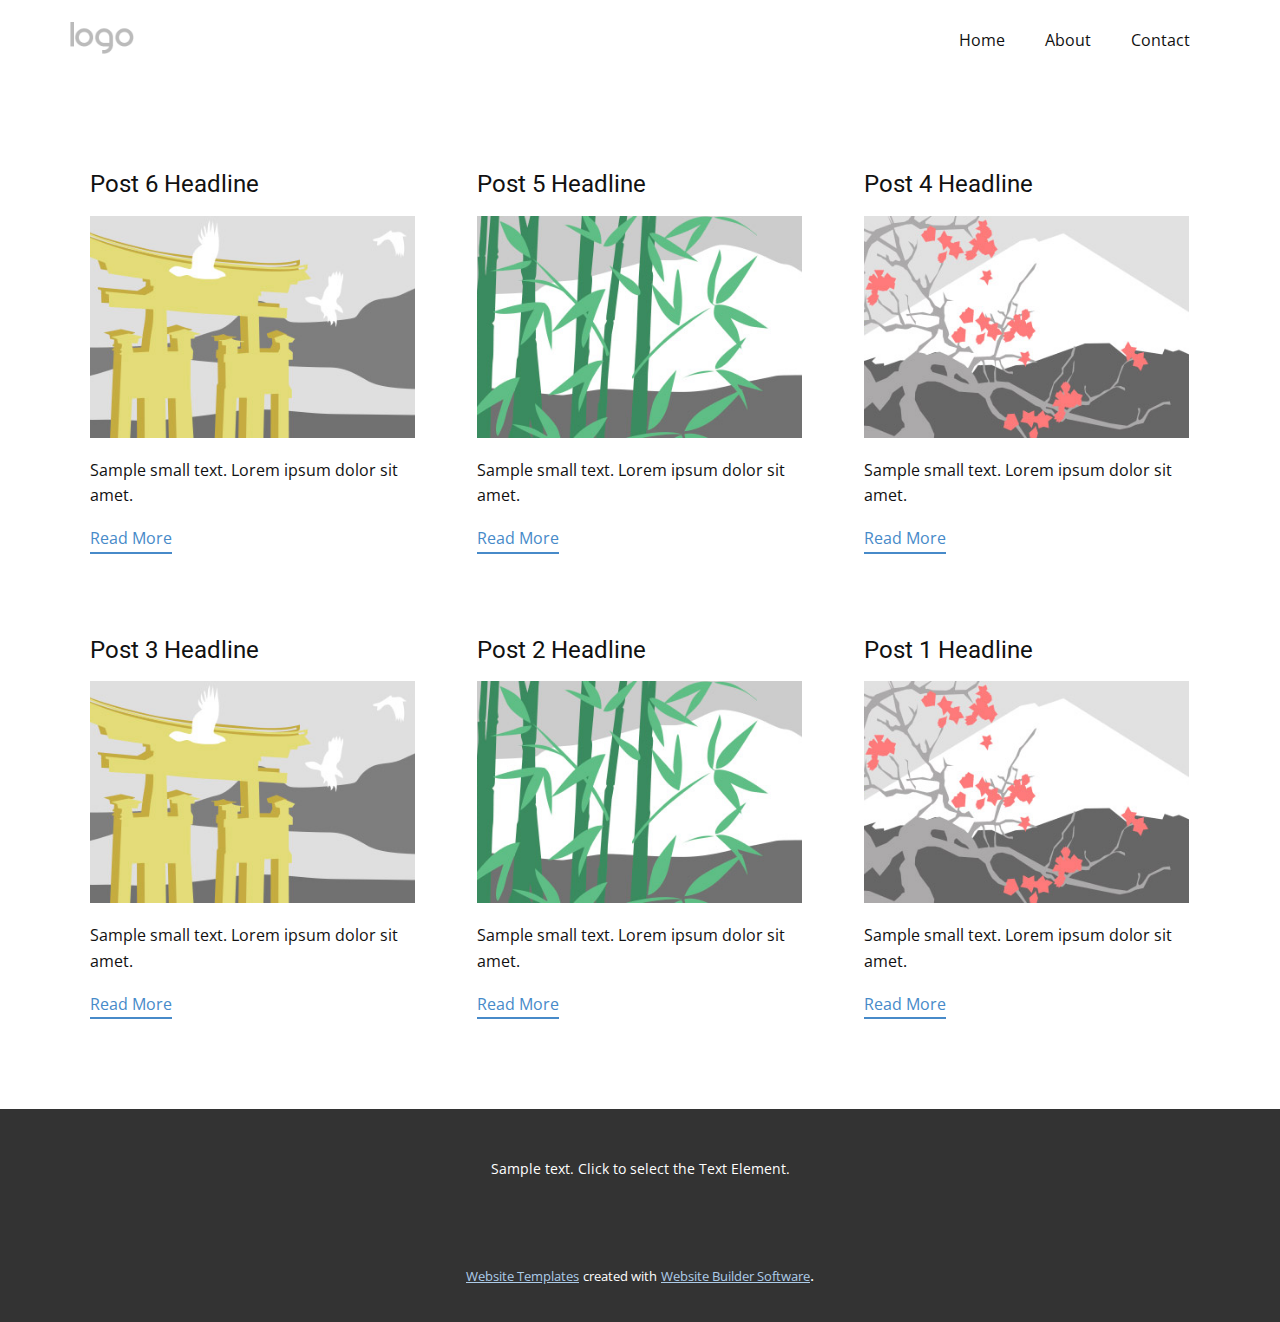
<file: blog/blog.html>
<html style="font-size: 16px;" lang="en"><head>
    <meta name="viewport" content="width=device-width, initial-scale=1.0">
    <meta charset="utf-8">
    <meta name="keywords" content="">
    <meta name="description" content="">
    <title>Blog Template</title>
    <link rel="stylesheet" href="../nicepage.css" media="screen">
<link rel="stylesheet" href="../Blog-Template.css" media="screen">
    <script class="u-script" type="text/javascript" src="../jquery.js" "="" defer=""></script>
    <script class="u-script" type="text/javascript" src="../nicepage.js" "="" defer=""></script>
    <meta name="generator" content="Nicepage 4.16.0, nicepage.com">
    <link id="u-theme-google-font" rel="stylesheet" href="https://fonts.googleapis.com/css?family=Roboto:100,100i,300,300i,400,400i,500,500i,700,700i,900,900i|Open+Sans:300,300i,400,400i,500,500i,600,600i,700,700i,800,800i">
    
    
    <script type="application/ld+json">{
		"@context": "http://schema.org",
		"@type": "Organization",
		"name": "",
		"logo": "images/default-logo.png"
}</script>
    <meta name="theme-color" content="#478ac9">
  </head>
  <body class="u-body u-xl-mode" data-lang="en"><header class="u-clearfix u-header u-header" id="sec-fffc"><div class="u-clearfix u-sheet u-valign-middle u-sheet-1">
        <a href="https://nicepage.com" class="u-image u-logo u-image-1">
          <img src="../images/default-logo.png" class="u-logo-image u-logo-image-1">
        </a>
        <nav class="u-menu u-menu-dropdown u-offcanvas u-menu-1">
          <div class="menu-collapse" style="font-size: 1rem; letter-spacing: 0px;">
            <a class="u-button-style u-custom-left-right-menu-spacing u-custom-padding-bottom u-custom-top-bottom-menu-spacing u-nav-link u-text-active-palette-1-base u-text-hover-palette-2-base" href="#">
              <svg class="u-svg-link" viewBox="0 0 24 24"><use xmlns:xlink="http://www.w3.org/1999/xlink" xlink:href="#menu-hamburger"></use></svg>
              <svg class="u-svg-content" version="1.1" id="menu-hamburger" viewBox="0 0 16 16" x="0px" y="0px" xmlns:xlink="http://www.w3.org/1999/xlink" xmlns="http://www.w3.org/2000/svg"><g><rect y="1" width="16" height="2"></rect><rect y="7" width="16" height="2"></rect><rect y="13" width="16" height="2"></rect>
</g></svg>
            </a>
          </div>
          <div class="u-nav-container">
            <ul class="u-nav u-unstyled u-nav-1"><li class="u-nav-item"><a class="u-button-style u-nav-link u-text-active-palette-1-base u-text-hover-palette-2-base" href="../Home.html" style="padding: 10px 20px;">Home</a>
</li><li class="u-nav-item"><a class="u-button-style u-nav-link u-text-active-palette-1-base u-text-hover-palette-2-base" href="../About.html" style="padding: 10px 20px;">About</a>
</li><li class="u-nav-item"><a class="u-button-style u-nav-link u-text-active-palette-1-base u-text-hover-palette-2-base" href="../Contact.html" style="padding: 10px 20px;">Contact</a>
</li></ul>
          </div>
          <div class="u-nav-container-collapse">
            <div class="u-black u-container-style u-inner-container-layout u-opacity u-opacity-95 u-sidenav">
              <div class="u-inner-container-layout u-sidenav-overflow">
                <div class="u-menu-close"></div>
                <ul class="u-align-center u-nav u-popupmenu-items u-unstyled u-nav-2"><li class="u-nav-item"><a class="u-button-style u-nav-link" href="../Home.html">Home</a>
</li><li class="u-nav-item"><a class="u-button-style u-nav-link" href="../About.html">About</a>
</li><li class="u-nav-item"><a class="u-button-style u-nav-link" href="../Contact.html">Contact</a>
</li></ul>
              </div>
            </div>
            <div class="u-black u-menu-overlay u-opacity u-opacity-70"></div>
          </div>
        </nav>
      </div></header>
    <section class="u-clearfix u-section-1" id="sec-2299">
      <div class="u-clearfix u-sheet u-valign-middle u-sheet-1"><!--blog--><!--blog_options_json--><!--{"type":"Recent","source":"","tags":"","count":""}--><!--/blog_options_json-->
        <div class="u-blog u-expanded-width u-repeater u-repeater-1"><!--blog_post-->
          <div class="u-blog-post u-container-style u-repeater-item u-white u-repeater-item-1">
            <div class="u-container-layout u-similar-container u-valign-top u-container-layout-1"><!--blog_post_header-->
              <h4 class="u-blog-control u-text u-text-1">
                <a class="u-post-header-link" href="../blog/post-5.html">Post 6 Headline</a>
              </h4><!--/blog_post_header--><!--blog_post_image-->
              <a class="u-post-header-link" href="../blog/post-5.html"><img alt="" class="u-blog-control u-expanded-width u-image u-image-default u-image-1" src="../images/8ad73f3c.jpeg"></a><!--/blog_post_image--><!--blog_post_content-->
              <div class="u-blog-control u-post-content u-text u-text-2 fr-view">Sample small text. Lorem ipsum dolor sit amet.</div><!--/blog_post_content--><!--blog_post_readmore-->
              <a href="../blog/post-5.html" class="u-blog-control u-border-2 u-border-palette-1-base u-btn u-btn-rectangle u-button-style u-none u-btn-1"><!--blog_post_readmore_content--><!--options_json--><!--{"content":"","defaultValue":"Read More"}--><!--/options_json-->Read More<!--/blog_post_readmore_content--></a><!--/blog_post_readmore-->
            </div>
          </div><div class="u-blog-post u-container-style u-repeater-item u-video-cover u-white">
            <div class="u-container-layout u-similar-container u-valign-top u-container-layout-2"><!--blog_post_header-->
              <h4 class="u-blog-control u-text u-text-3">
                <a class="u-post-header-link" href="../blog/post-4.html">Post 5 Headline</a>
              </h4><!--/blog_post_header--><!--blog_post_image-->
              <a class="u-post-header-link" href="../blog/post-4.html"><img alt="" class="u-blog-control u-expanded-width u-image u-image-default u-image-2" src="../images/68f64b9d.jpeg"></a><!--/blog_post_image--><!--blog_post_content-->
              <div class="u-blog-control u-post-content u-text u-text-4 fr-view">Sample small text. Lorem ipsum dolor sit amet.</div><!--/blog_post_content--><!--blog_post_readmore-->
              <a href="../blog/post-4.html" class="u-blog-control u-border-2 u-border-palette-1-base u-btn u-btn-rectangle u-button-style u-none u-btn-2"><!--blog_post_readmore_content--><!--options_json--><!--{"content":"","defaultValue":"Read More"}--><!--/options_json-->Read More<!--/blog_post_readmore_content--></a><!--/blog_post_readmore-->
            </div>
          </div><div class="u-blog-post u-container-style u-repeater-item u-video-cover u-white">
            <div class="u-container-layout u-similar-container u-valign-top u-container-layout-3"><!--blog_post_header-->
              <h4 class="u-blog-control u-text u-text-5">
                <a class="u-post-header-link" href="../blog/post-3.html">Post 4 Headline</a>
              </h4><!--/blog_post_header--><!--blog_post_image-->
              <a class="u-post-header-link" href="../blog/post-3.html"><img alt="" class="u-blog-control u-expanded-width u-image u-image-default u-image-3" src="../images/0fd3416c.jpeg"></a><!--/blog_post_image--><!--blog_post_content-->
              <div class="u-blog-control u-post-content u-text u-text-6 fr-view">Sample small text. Lorem ipsum dolor sit amet.</div><!--/blog_post_content--><!--blog_post_readmore-->
              <a href="../blog/post-3.html" class="u-blog-control u-border-2 u-border-palette-1-base u-btn u-btn-rectangle u-button-style u-none u-btn-3"><!--blog_post_readmore_content--><!--options_json--><!--{"content":"","defaultValue":"Read More"}--><!--/options_json-->Read More<!--/blog_post_readmore_content--></a><!--/blog_post_readmore-->
            </div>
          </div><div class="u-blog-post u-container-style u-repeater-item u-white u-repeater-item-1">
            <div class="u-container-layout u-similar-container u-valign-top u-container-layout-1"><!--blog_post_header-->
              <h4 class="u-blog-control u-text u-text-1">
                <a class="u-post-header-link" href="../blog/post-2.html">Post 3 Headline</a>
              </h4><!--/blog_post_header--><!--blog_post_image-->
              <a class="u-post-header-link" href="../blog/post-2.html"><img alt="" class="u-blog-control u-expanded-width u-image u-image-default u-image-1" src="../images/8ad73f3c.jpeg"></a><!--/blog_post_image--><!--blog_post_content-->
              <div class="u-blog-control u-post-content u-text u-text-2 fr-view">Sample small text. Lorem ipsum dolor sit amet.</div><!--/blog_post_content--><!--blog_post_readmore-->
              <a href="../blog/post-2.html" class="u-blog-control u-border-2 u-border-palette-1-base u-btn u-btn-rectangle u-button-style u-none u-btn-1"><!--blog_post_readmore_content--><!--options_json--><!--{"content":"","defaultValue":"Read More"}--><!--/options_json-->Read More<!--/blog_post_readmore_content--></a><!--/blog_post_readmore-->
            </div>
          </div><div class="u-blog-post u-container-style u-repeater-item u-video-cover u-white">
            <div class="u-container-layout u-similar-container u-valign-top u-container-layout-2"><!--blog_post_header-->
              <h4 class="u-blog-control u-text u-text-3">
                <a class="u-post-header-link" href="../blog/post-1.html">Post 2 Headline</a>
              </h4><!--/blog_post_header--><!--blog_post_image-->
              <a class="u-post-header-link" href="../blog/post-1.html"><img alt="" class="u-blog-control u-expanded-width u-image u-image-default u-image-2" src="../images/68f64b9d.jpeg"></a><!--/blog_post_image--><!--blog_post_content-->
              <div class="u-blog-control u-post-content u-text u-text-4 fr-view">Sample small text. Lorem ipsum dolor sit amet.</div><!--/blog_post_content--><!--blog_post_readmore-->
              <a href="../blog/post-1.html" class="u-blog-control u-border-2 u-border-palette-1-base u-btn u-btn-rectangle u-button-style u-none u-btn-2"><!--blog_post_readmore_content--><!--options_json--><!--{"content":"","defaultValue":"Read More"}--><!--/options_json-->Read More<!--/blog_post_readmore_content--></a><!--/blog_post_readmore-->
            </div>
          </div><div class="u-blog-post u-container-style u-repeater-item u-video-cover u-white">
            <div class="u-container-layout u-similar-container u-valign-top u-container-layout-3"><!--blog_post_header-->
              <h4 class="u-blog-control u-text u-text-5">
                <a class="u-post-header-link" href="../blog/post.html">Post 1 Headline</a>
              </h4><!--/blog_post_header--><!--blog_post_image-->
              <a class="u-post-header-link" href="../blog/post.html"><img alt="" class="u-blog-control u-expanded-width u-image u-image-default u-image-3" src="../images/0fd3416c.jpeg"></a><!--/blog_post_image--><!--blog_post_content-->
              <div class="u-blog-control u-post-content u-text u-text-6 fr-view">Sample small text. Lorem ipsum dolor sit amet.</div><!--/blog_post_content--><!--blog_post_readmore-->
              <a href="../blog/post.html" class="u-blog-control u-border-2 u-border-palette-1-base u-btn u-btn-rectangle u-button-style u-none u-btn-3"><!--blog_post_readmore_content--><!--options_json--><!--{"content":"","defaultValue":"Read More"}--><!--/options_json-->Read More<!--/blog_post_readmore_content--></a><!--/blog_post_readmore-->
            </div>
          </div><!--/blog_post--><!--blog_post-->
          <!--/blog_post--><!--blog_post-->
          <!--/blog_post-->
        </div><!--/blog-->
      </div>
    </section>
    
    
    <footer class="u-align-center u-clearfix u-footer u-grey-80 u-footer" id="sec-c76c"><div class="u-clearfix u-sheet u-sheet-1">
        <p class="u-small-text u-text u-text-variant u-text-1">Sample text. Click to select the Text Element.</p>
      </div></footer>
    <section class="u-backlink u-clearfix u-grey-80">
      <a class="u-link" href="https://nicepage.com/website-templates" target="_blank">
        <span>Website Templates</span>
      </a>
      <p class="u-text">
        <span>created with</span>
      </p>
      <a class="u-link" href="" target="_blank">
        <span>Website Builder Software</span>
      </a>. 
    </section>
  
</body></html>
</file>
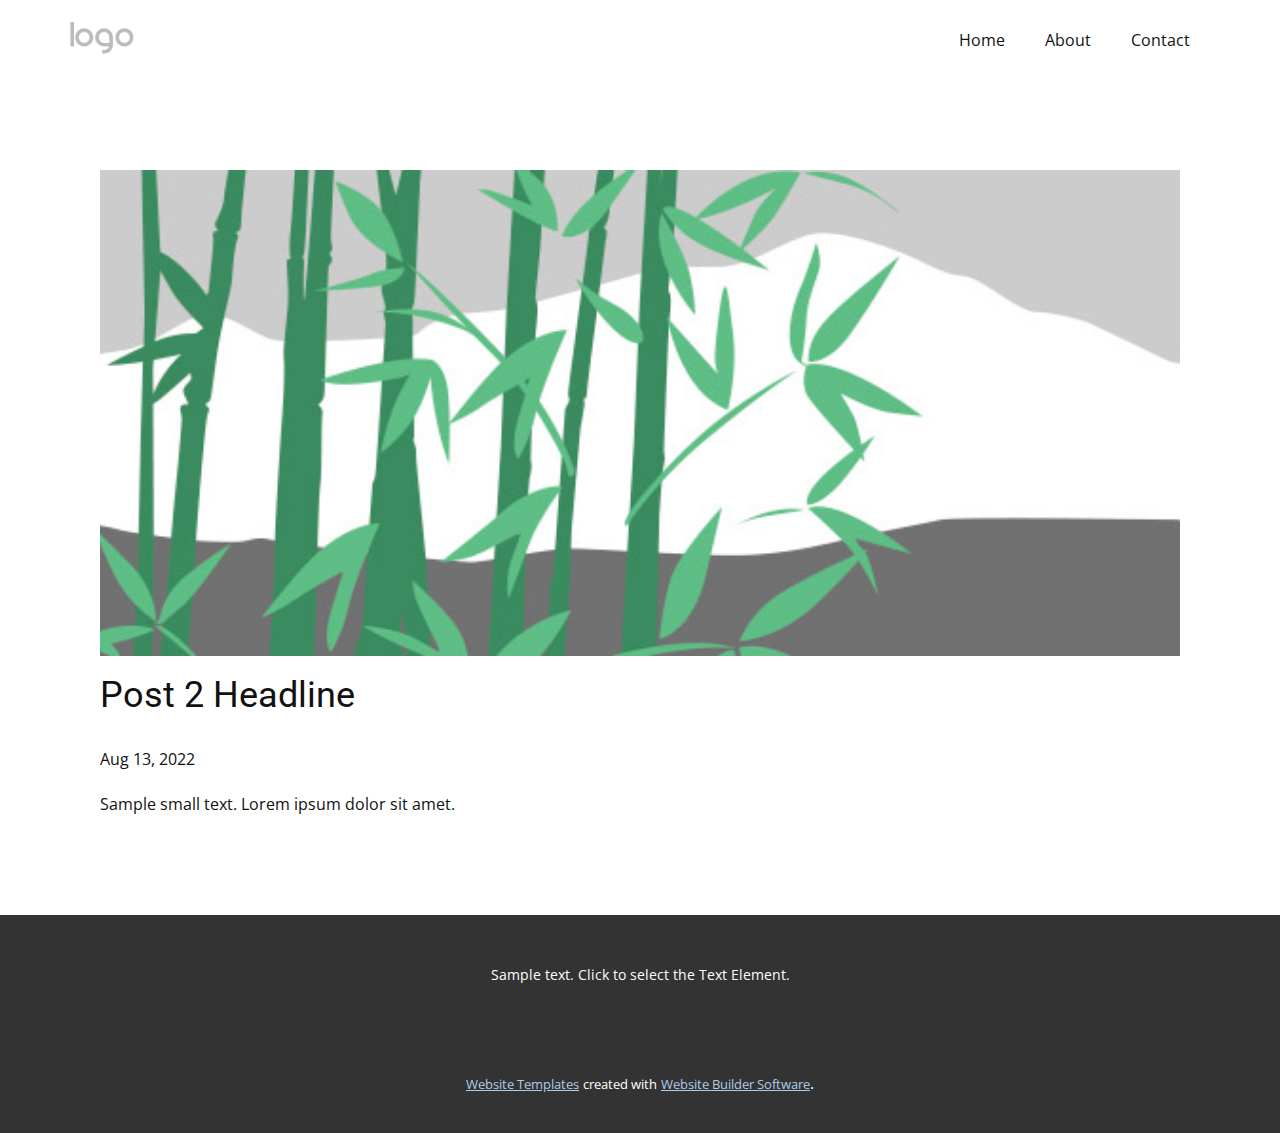
<file: blog/post-1.html>
<!doctype html>
<html style="font-size: 16px;" lang="en"><head>
    <meta name="viewport" content="width=device-width, initial-scale=1.0">
    <meta charset="utf-8">
    <meta name="keywords" content="Post 1 Headline">
    <meta name="description" content="">
    <title>Post 2 Headline</title>
    <link rel="stylesheet" href="../nicepage.css" media="screen">
<link rel="stylesheet" href="../Post-Template.css" media="screen">
    <script class="u-script" type="text/javascript" src="../jquery.js" "="" defer=""></script>
    <script class="u-script" type="text/javascript" src="../nicepage.js" "="" defer=""></script>
    <meta name="generator" content="Nicepage 4.16.0, nicepage.com">
    <link id="u-theme-google-font" rel="stylesheet" href="https://fonts.googleapis.com/css?family=Roboto:100,100i,300,300i,400,400i,500,500i,700,700i,900,900i|Open+Sans:300,300i,400,400i,500,500i,600,600i,700,700i,800,800i">
    
    
    <script type="application/ld+json">{
		"@context": "http://schema.org",
		"@type": "Organization",
		"name": "",
		"logo": "images/default-logo.png"
}</script>
    <meta name="theme-color" content="#478ac9">
  </head>
  <body class="u-body u-xl-mode" data-lang="en"><header class="u-clearfix u-header u-header" id="sec-fffc"><div class="u-clearfix u-sheet u-valign-middle u-sheet-1">
        <a href="https://nicepage.com" class="u-image u-logo u-image-1">
          <img src="../images/default-logo.png" class="u-logo-image u-logo-image-1">
        </a>
        <nav class="u-menu u-menu-dropdown u-offcanvas u-menu-1">
          <div class="menu-collapse" style="font-size: 1rem; letter-spacing: 0px;">
            <a class="u-button-style u-custom-left-right-menu-spacing u-custom-padding-bottom u-custom-top-bottom-menu-spacing u-nav-link u-text-active-palette-1-base u-text-hover-palette-2-base" href="#">
              <svg class="u-svg-link" viewBox="0 0 24 24"><use xmlns:xlink="http://www.w3.org/1999/xlink" xlink:href="#menu-hamburger"></use></svg>
              <svg class="u-svg-content" version="1.1" id="menu-hamburger" viewBox="0 0 16 16" x="0px" y="0px" xmlns:xlink="http://www.w3.org/1999/xlink" xmlns="http://www.w3.org/2000/svg"><g><rect y="1" width="16" height="2"></rect><rect y="7" width="16" height="2"></rect><rect y="13" width="16" height="2"></rect>
</g></svg>
            </a>
          </div>
          <div class="u-nav-container">
            <ul class="u-nav u-unstyled u-nav-1"><li class="u-nav-item"><a class="u-button-style u-nav-link u-text-active-palette-1-base u-text-hover-palette-2-base" href="../Home.html" style="padding: 10px 20px;">Home</a>
</li><li class="u-nav-item"><a class="u-button-style u-nav-link u-text-active-palette-1-base u-text-hover-palette-2-base" href="../About.html" style="padding: 10px 20px;">About</a>
</li><li class="u-nav-item"><a class="u-button-style u-nav-link u-text-active-palette-1-base u-text-hover-palette-2-base" href="../Contact.html" style="padding: 10px 20px;">Contact</a>
</li></ul>
          </div>
          <div class="u-nav-container-collapse">
            <div class="u-black u-container-style u-inner-container-layout u-opacity u-opacity-95 u-sidenav">
              <div class="u-inner-container-layout u-sidenav-overflow">
                <div class="u-menu-close"></div>
                <ul class="u-align-center u-nav u-popupmenu-items u-unstyled u-nav-2"><li class="u-nav-item"><a class="u-button-style u-nav-link" href="../Home.html">Home</a>
</li><li class="u-nav-item"><a class="u-button-style u-nav-link" href="../About.html">About</a>
</li><li class="u-nav-item"><a class="u-button-style u-nav-link" href="../Contact.html">Contact</a>
</li></ul>
              </div>
            </div>
            <div class="u-black u-menu-overlay u-opacity u-opacity-70"></div>
          </div>
        </nav>
      </div></header>
    <section class="u-align-center u-clearfix u-section-1" id="sec-3954">
      <div class="u-clearfix u-sheet u-valign-middle-md u-valign-middle-sm u-valign-middle-xs u-sheet-1"><!--post_details--><!--post_details_options_json--><!--{"source":""}--><!--/post_details_options_json--><!--blog_post-->
        <div class="u-container-style u-expanded-width u-post-details u-post-details-1">
          <div class="u-container-layout u-valign-middle u-container-layout-1"><!--blog_post_image-->
            <img alt="" class="u-blog-control u-expanded-width u-image u-image-default u-image-1" src="../images/68f64b9d.jpeg"><!--/blog_post_image--><!--blog_post_header-->
            <h2 class="u-blog-control u-text u-text-1">Post 2 Headline</h2><!--/blog_post_header--><!--blog_post_metadata-->
            <div class="u-blog-control u-metadata u-metadata-1"><!--blog_post_metadata_date-->
              <span class="u-meta-date u-meta-icon">Aug 13, 2022</span><!--/blog_post_metadata_date--><!--blog_post_metadata_category-->
              <!--/blog_post_metadata_category--><!--blog_post_metadata_comments-->
              <!--/blog_post_metadata_comments-->
            </div><!--/blog_post_metadata--><!--blog_post_content-->
            <div class="u-align-justify u-blog-control u-post-content u-text u-text-2 fr-view">
  Sample small text. Lorem ipsum dolor sit amet.
  </div><!--/blog_post_content-->
          </div>
        </div><!--/blog_post--><!--/post_details-->
      </div>
    </section>
    
    
    <footer class="u-align-center u-clearfix u-footer u-grey-80 u-footer" id="sec-c76c"><div class="u-clearfix u-sheet u-sheet-1">
        <p class="u-small-text u-text u-text-variant u-text-1">Sample text. Click to select the Text Element.</p>
      </div></footer>
    <section class="u-backlink u-clearfix u-grey-80">
      <a class="u-link" href="https://nicepage.com/website-templates" target="_blank">
        <span>Website Templates</span>
      </a>
      <p class="u-text">
        <span>created with</span>
      </p>
      <a class="u-link" href="" target="_blank">
        <span>Website Builder Software</span>
      </a>. 
    </section>
  
</body></html>
</file>
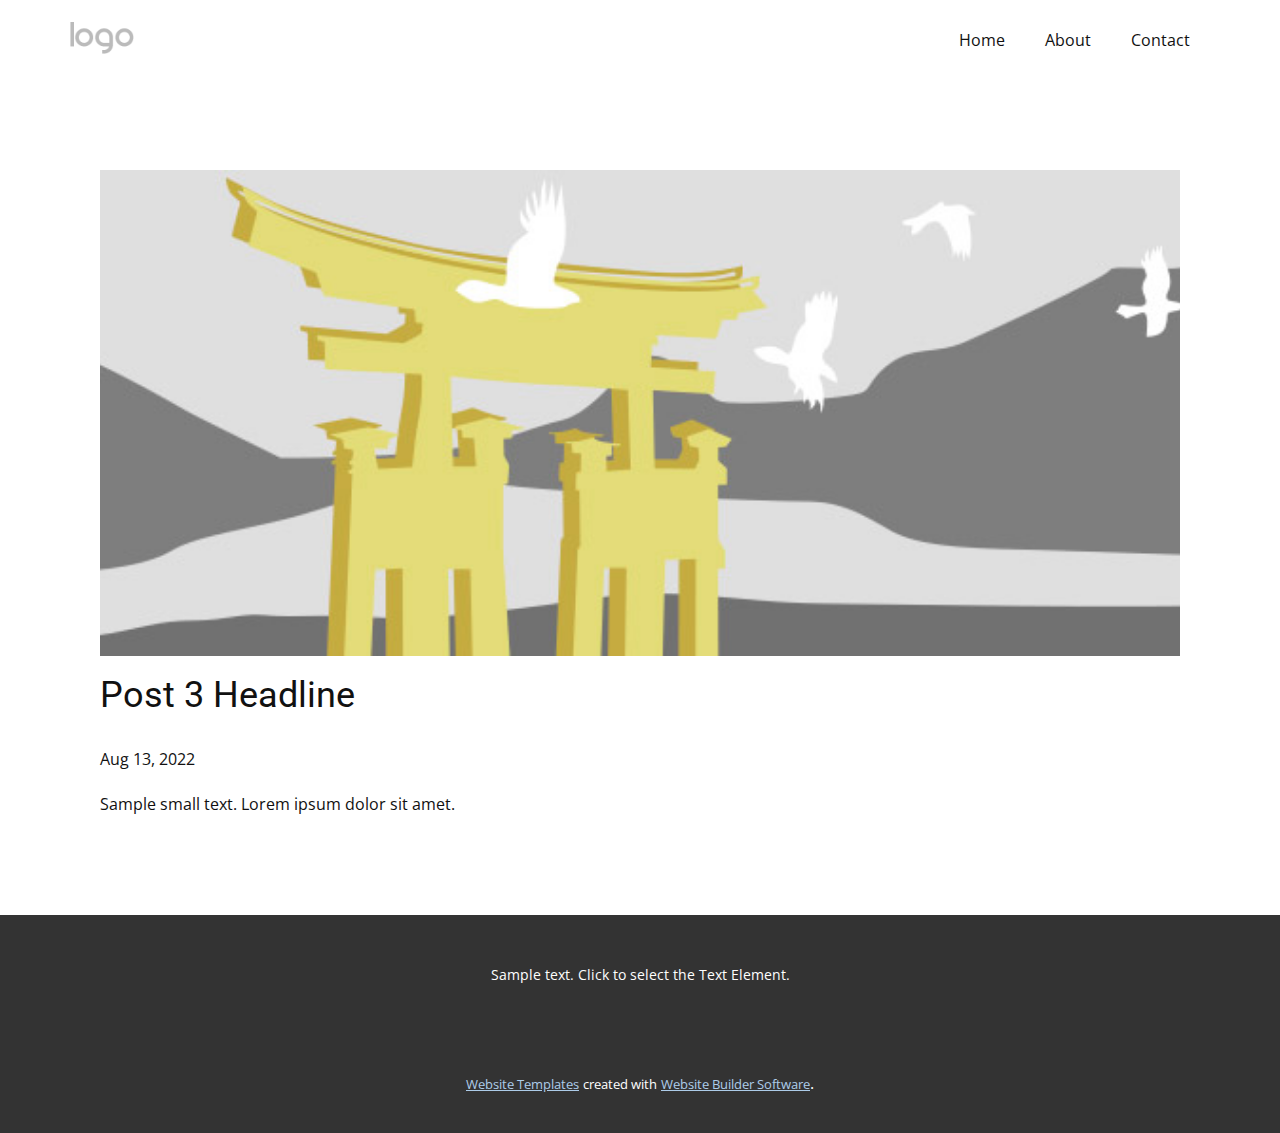
<file: blog/post-2.html>
<!doctype html>
<html style="font-size: 16px;" lang="en"><head>
    <meta name="viewport" content="width=device-width, initial-scale=1.0">
    <meta charset="utf-8">
    <meta name="keywords" content="Post 1 Headline">
    <meta name="description" content="">
    <title>Post 3 Headline</title>
    <link rel="stylesheet" href="../nicepage.css" media="screen">
<link rel="stylesheet" href="../Post-Template.css" media="screen">
    <script class="u-script" type="text/javascript" src="../jquery.js" "="" defer=""></script>
    <script class="u-script" type="text/javascript" src="../nicepage.js" "="" defer=""></script>
    <meta name="generator" content="Nicepage 4.16.0, nicepage.com">
    <link id="u-theme-google-font" rel="stylesheet" href="https://fonts.googleapis.com/css?family=Roboto:100,100i,300,300i,400,400i,500,500i,700,700i,900,900i|Open+Sans:300,300i,400,400i,500,500i,600,600i,700,700i,800,800i">
    
    
    <script type="application/ld+json">{
		"@context": "http://schema.org",
		"@type": "Organization",
		"name": "",
		"logo": "images/default-logo.png"
}</script>
    <meta name="theme-color" content="#478ac9">
  </head>
  <body class="u-body u-xl-mode" data-lang="en"><header class="u-clearfix u-header u-header" id="sec-fffc"><div class="u-clearfix u-sheet u-valign-middle u-sheet-1">
        <a href="https://nicepage.com" class="u-image u-logo u-image-1">
          <img src="../images/default-logo.png" class="u-logo-image u-logo-image-1">
        </a>
        <nav class="u-menu u-menu-dropdown u-offcanvas u-menu-1">
          <div class="menu-collapse" style="font-size: 1rem; letter-spacing: 0px;">
            <a class="u-button-style u-custom-left-right-menu-spacing u-custom-padding-bottom u-custom-top-bottom-menu-spacing u-nav-link u-text-active-palette-1-base u-text-hover-palette-2-base" href="#">
              <svg class="u-svg-link" viewBox="0 0 24 24"><use xmlns:xlink="http://www.w3.org/1999/xlink" xlink:href="#menu-hamburger"></use></svg>
              <svg class="u-svg-content" version="1.1" id="menu-hamburger" viewBox="0 0 16 16" x="0px" y="0px" xmlns:xlink="http://www.w3.org/1999/xlink" xmlns="http://www.w3.org/2000/svg"><g><rect y="1" width="16" height="2"></rect><rect y="7" width="16" height="2"></rect><rect y="13" width="16" height="2"></rect>
</g></svg>
            </a>
          </div>
          <div class="u-nav-container">
            <ul class="u-nav u-unstyled u-nav-1"><li class="u-nav-item"><a class="u-button-style u-nav-link u-text-active-palette-1-base u-text-hover-palette-2-base" href="../Home.html" style="padding: 10px 20px;">Home</a>
</li><li class="u-nav-item"><a class="u-button-style u-nav-link u-text-active-palette-1-base u-text-hover-palette-2-base" href="../About.html" style="padding: 10px 20px;">About</a>
</li><li class="u-nav-item"><a class="u-button-style u-nav-link u-text-active-palette-1-base u-text-hover-palette-2-base" href="../Contact.html" style="padding: 10px 20px;">Contact</a>
</li></ul>
          </div>
          <div class="u-nav-container-collapse">
            <div class="u-black u-container-style u-inner-container-layout u-opacity u-opacity-95 u-sidenav">
              <div class="u-inner-container-layout u-sidenav-overflow">
                <div class="u-menu-close"></div>
                <ul class="u-align-center u-nav u-popupmenu-items u-unstyled u-nav-2"><li class="u-nav-item"><a class="u-button-style u-nav-link" href="../Home.html">Home</a>
</li><li class="u-nav-item"><a class="u-button-style u-nav-link" href="../About.html">About</a>
</li><li class="u-nav-item"><a class="u-button-style u-nav-link" href="../Contact.html">Contact</a>
</li></ul>
              </div>
            </div>
            <div class="u-black u-menu-overlay u-opacity u-opacity-70"></div>
          </div>
        </nav>
      </div></header>
    <section class="u-align-center u-clearfix u-section-1" id="sec-3954">
      <div class="u-clearfix u-sheet u-valign-middle-md u-valign-middle-sm u-valign-middle-xs u-sheet-1"><!--post_details--><!--post_details_options_json--><!--{"source":""}--><!--/post_details_options_json--><!--blog_post-->
        <div class="u-container-style u-expanded-width u-post-details u-post-details-1">
          <div class="u-container-layout u-valign-middle u-container-layout-1"><!--blog_post_image-->
            <img alt="" class="u-blog-control u-expanded-width u-image u-image-default u-image-1" src="../images/8ad73f3c.jpeg"><!--/blog_post_image--><!--blog_post_header-->
            <h2 class="u-blog-control u-text u-text-1">Post 3 Headline</h2><!--/blog_post_header--><!--blog_post_metadata-->
            <div class="u-blog-control u-metadata u-metadata-1"><!--blog_post_metadata_date-->
              <span class="u-meta-date u-meta-icon">Aug 13, 2022</span><!--/blog_post_metadata_date--><!--blog_post_metadata_category-->
              <!--/blog_post_metadata_category--><!--blog_post_metadata_comments-->
              <!--/blog_post_metadata_comments-->
            </div><!--/blog_post_metadata--><!--blog_post_content-->
            <div class="u-align-justify u-blog-control u-post-content u-text u-text-2 fr-view">
  Sample small text. Lorem ipsum dolor sit amet.
  </div><!--/blog_post_content-->
          </div>
        </div><!--/blog_post--><!--/post_details-->
      </div>
    </section>
    
    
    <footer class="u-align-center u-clearfix u-footer u-grey-80 u-footer" id="sec-c76c"><div class="u-clearfix u-sheet u-sheet-1">
        <p class="u-small-text u-text u-text-variant u-text-1">Sample text. Click to select the Text Element.</p>
      </div></footer>
    <section class="u-backlink u-clearfix u-grey-80">
      <a class="u-link" href="https://nicepage.com/website-templates" target="_blank">
        <span>Website Templates</span>
      </a>
      <p class="u-text">
        <span>created with</span>
      </p>
      <a class="u-link" href="" target="_blank">
        <span>Website Builder Software</span>
      </a>. 
    </section>
  
</body></html>
</file>
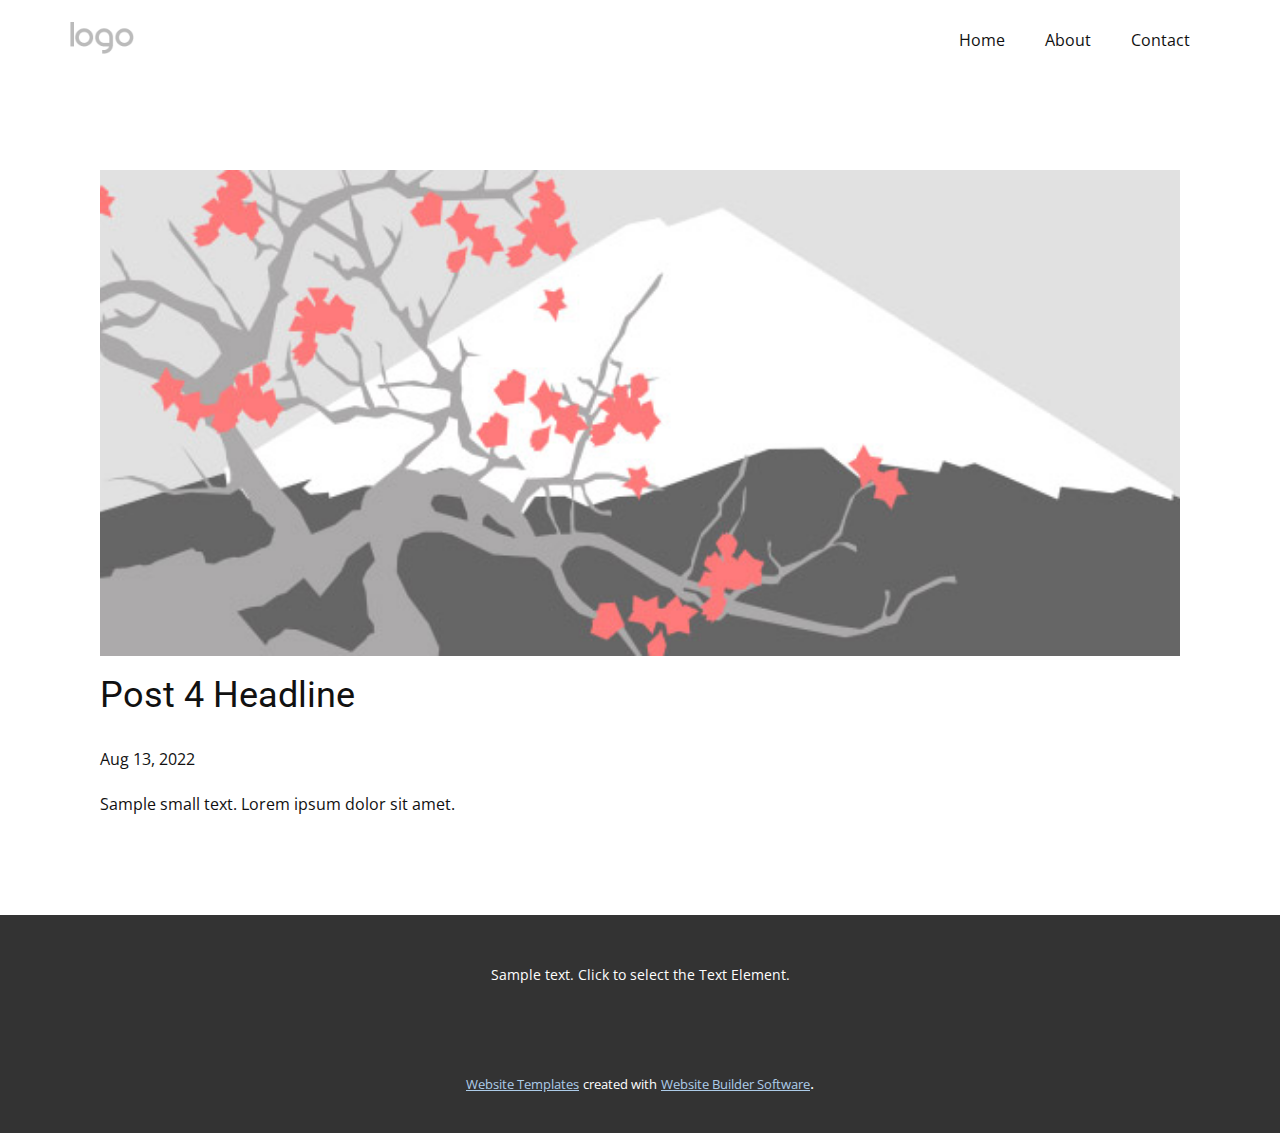
<file: blog/post-3.html>
<!doctype html>
<html style="font-size: 16px;" lang="en"><head>
    <meta name="viewport" content="width=device-width, initial-scale=1.0">
    <meta charset="utf-8">
    <meta name="keywords" content="Post 1 Headline">
    <meta name="description" content="">
    <title>Post 4 Headline</title>
    <link rel="stylesheet" href="../nicepage.css" media="screen">
<link rel="stylesheet" href="../Post-Template.css" media="screen">
    <script class="u-script" type="text/javascript" src="../jquery.js" "="" defer=""></script>
    <script class="u-script" type="text/javascript" src="../nicepage.js" "="" defer=""></script>
    <meta name="generator" content="Nicepage 4.16.0, nicepage.com">
    <link id="u-theme-google-font" rel="stylesheet" href="https://fonts.googleapis.com/css?family=Roboto:100,100i,300,300i,400,400i,500,500i,700,700i,900,900i|Open+Sans:300,300i,400,400i,500,500i,600,600i,700,700i,800,800i">
    
    
    <script type="application/ld+json">{
		"@context": "http://schema.org",
		"@type": "Organization",
		"name": "",
		"logo": "images/default-logo.png"
}</script>
    <meta name="theme-color" content="#478ac9">
  </head>
  <body class="u-body u-xl-mode" data-lang="en"><header class="u-clearfix u-header u-header" id="sec-fffc"><div class="u-clearfix u-sheet u-valign-middle u-sheet-1">
        <a href="https://nicepage.com" class="u-image u-logo u-image-1">
          <img src="../images/default-logo.png" class="u-logo-image u-logo-image-1">
        </a>
        <nav class="u-menu u-menu-dropdown u-offcanvas u-menu-1">
          <div class="menu-collapse" style="font-size: 1rem; letter-spacing: 0px;">
            <a class="u-button-style u-custom-left-right-menu-spacing u-custom-padding-bottom u-custom-top-bottom-menu-spacing u-nav-link u-text-active-palette-1-base u-text-hover-palette-2-base" href="#">
              <svg class="u-svg-link" viewBox="0 0 24 24"><use xmlns:xlink="http://www.w3.org/1999/xlink" xlink:href="#menu-hamburger"></use></svg>
              <svg class="u-svg-content" version="1.1" id="menu-hamburger" viewBox="0 0 16 16" x="0px" y="0px" xmlns:xlink="http://www.w3.org/1999/xlink" xmlns="http://www.w3.org/2000/svg"><g><rect y="1" width="16" height="2"></rect><rect y="7" width="16" height="2"></rect><rect y="13" width="16" height="2"></rect>
</g></svg>
            </a>
          </div>
          <div class="u-nav-container">
            <ul class="u-nav u-unstyled u-nav-1"><li class="u-nav-item"><a class="u-button-style u-nav-link u-text-active-palette-1-base u-text-hover-palette-2-base" href="../Home.html" style="padding: 10px 20px;">Home</a>
</li><li class="u-nav-item"><a class="u-button-style u-nav-link u-text-active-palette-1-base u-text-hover-palette-2-base" href="../About.html" style="padding: 10px 20px;">About</a>
</li><li class="u-nav-item"><a class="u-button-style u-nav-link u-text-active-palette-1-base u-text-hover-palette-2-base" href="../Contact.html" style="padding: 10px 20px;">Contact</a>
</li></ul>
          </div>
          <div class="u-nav-container-collapse">
            <div class="u-black u-container-style u-inner-container-layout u-opacity u-opacity-95 u-sidenav">
              <div class="u-inner-container-layout u-sidenav-overflow">
                <div class="u-menu-close"></div>
                <ul class="u-align-center u-nav u-popupmenu-items u-unstyled u-nav-2"><li class="u-nav-item"><a class="u-button-style u-nav-link" href="../Home.html">Home</a>
</li><li class="u-nav-item"><a class="u-button-style u-nav-link" href="../About.html">About</a>
</li><li class="u-nav-item"><a class="u-button-style u-nav-link" href="../Contact.html">Contact</a>
</li></ul>
              </div>
            </div>
            <div class="u-black u-menu-overlay u-opacity u-opacity-70"></div>
          </div>
        </nav>
      </div></header>
    <section class="u-align-center u-clearfix u-section-1" id="sec-3954">
      <div class="u-clearfix u-sheet u-valign-middle-md u-valign-middle-sm u-valign-middle-xs u-sheet-1"><!--post_details--><!--post_details_options_json--><!--{"source":""}--><!--/post_details_options_json--><!--blog_post-->
        <div class="u-container-style u-expanded-width u-post-details u-post-details-1">
          <div class="u-container-layout u-valign-middle u-container-layout-1"><!--blog_post_image-->
            <img alt="" class="u-blog-control u-expanded-width u-image u-image-default u-image-1" src="../images/0fd3416c.jpeg"><!--/blog_post_image--><!--blog_post_header-->
            <h2 class="u-blog-control u-text u-text-1">Post 4 Headline</h2><!--/blog_post_header--><!--blog_post_metadata-->
            <div class="u-blog-control u-metadata u-metadata-1"><!--blog_post_metadata_date-->
              <span class="u-meta-date u-meta-icon">Aug 13, 2022</span><!--/blog_post_metadata_date--><!--blog_post_metadata_category-->
              <!--/blog_post_metadata_category--><!--blog_post_metadata_comments-->
              <!--/blog_post_metadata_comments-->
            </div><!--/blog_post_metadata--><!--blog_post_content-->
            <div class="u-align-justify u-blog-control u-post-content u-text u-text-2 fr-view">
  Sample small text. Lorem ipsum dolor sit amet.
  </div><!--/blog_post_content-->
          </div>
        </div><!--/blog_post--><!--/post_details-->
      </div>
    </section>
    
    
    <footer class="u-align-center u-clearfix u-footer u-grey-80 u-footer" id="sec-c76c"><div class="u-clearfix u-sheet u-sheet-1">
        <p class="u-small-text u-text u-text-variant u-text-1">Sample text. Click to select the Text Element.</p>
      </div></footer>
    <section class="u-backlink u-clearfix u-grey-80">
      <a class="u-link" href="https://nicepage.com/website-templates" target="_blank">
        <span>Website Templates</span>
      </a>
      <p class="u-text">
        <span>created with</span>
      </p>
      <a class="u-link" href="" target="_blank">
        <span>Website Builder Software</span>
      </a>. 
    </section>
  
</body></html>
</file>
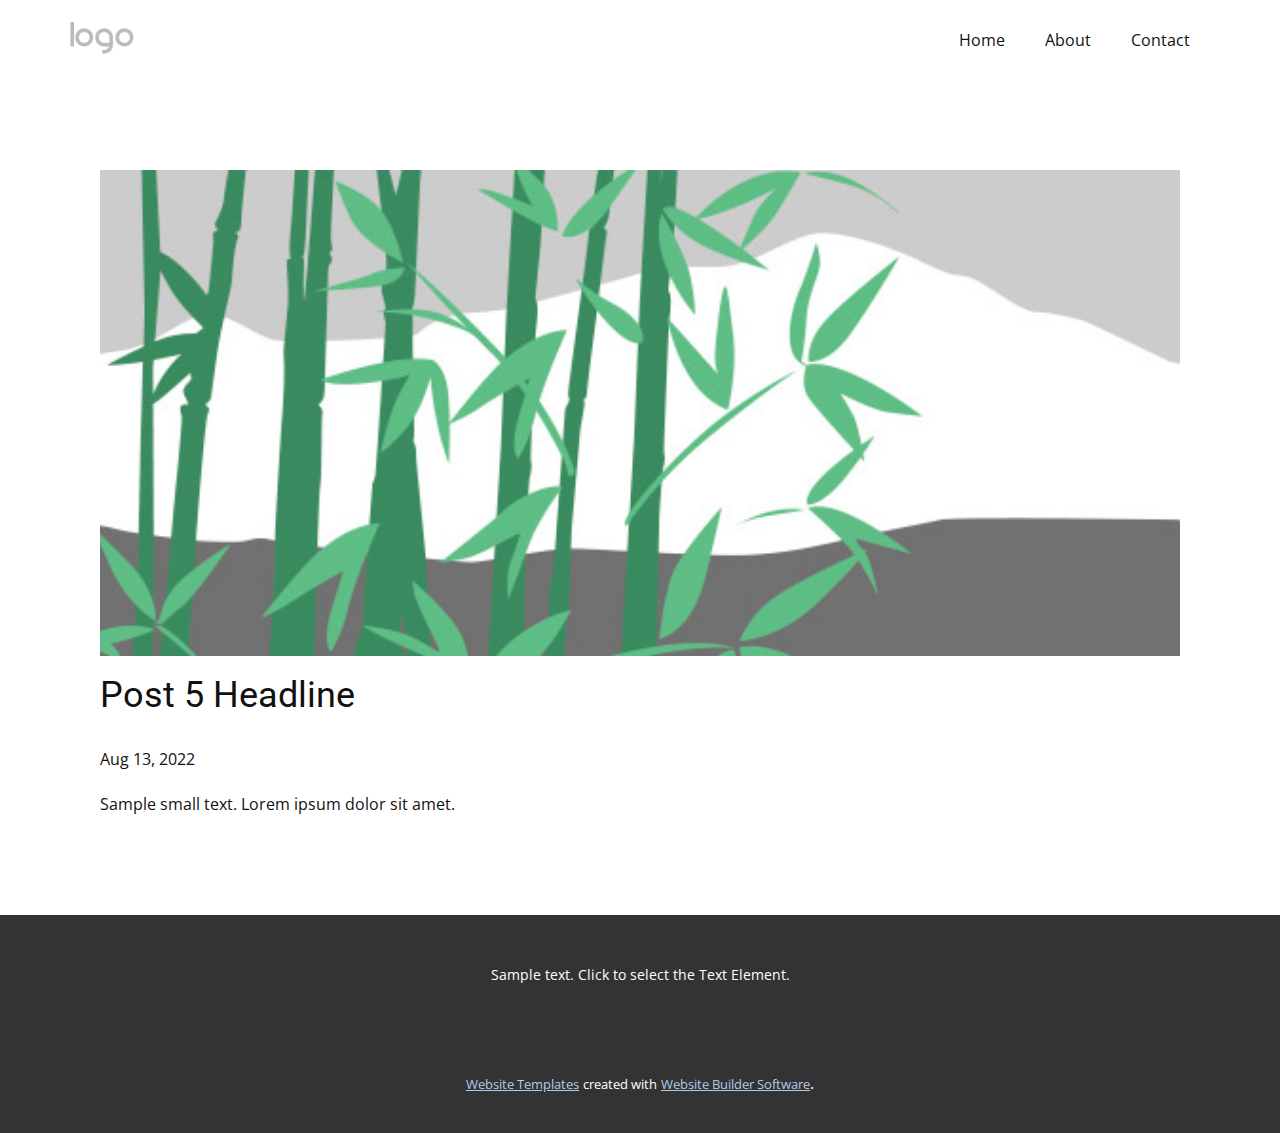
<file: blog/post-4.html>
<!doctype html>
<html style="font-size: 16px;" lang="en"><head>
    <meta name="viewport" content="width=device-width, initial-scale=1.0">
    <meta charset="utf-8">
    <meta name="keywords" content="Post 1 Headline">
    <meta name="description" content="">
    <title>Post 5 Headline</title>
    <link rel="stylesheet" href="../nicepage.css" media="screen">
<link rel="stylesheet" href="../Post-Template.css" media="screen">
    <script class="u-script" type="text/javascript" src="../jquery.js" "="" defer=""></script>
    <script class="u-script" type="text/javascript" src="../nicepage.js" "="" defer=""></script>
    <meta name="generator" content="Nicepage 4.16.0, nicepage.com">
    <link id="u-theme-google-font" rel="stylesheet" href="https://fonts.googleapis.com/css?family=Roboto:100,100i,300,300i,400,400i,500,500i,700,700i,900,900i|Open+Sans:300,300i,400,400i,500,500i,600,600i,700,700i,800,800i">
    
    
    <script type="application/ld+json">{
		"@context": "http://schema.org",
		"@type": "Organization",
		"name": "",
		"logo": "images/default-logo.png"
}</script>
    <meta name="theme-color" content="#478ac9">
  </head>
  <body class="u-body u-xl-mode" data-lang="en"><header class="u-clearfix u-header u-header" id="sec-fffc"><div class="u-clearfix u-sheet u-valign-middle u-sheet-1">
        <a href="https://nicepage.com" class="u-image u-logo u-image-1">
          <img src="../images/default-logo.png" class="u-logo-image u-logo-image-1">
        </a>
        <nav class="u-menu u-menu-dropdown u-offcanvas u-menu-1">
          <div class="menu-collapse" style="font-size: 1rem; letter-spacing: 0px;">
            <a class="u-button-style u-custom-left-right-menu-spacing u-custom-padding-bottom u-custom-top-bottom-menu-spacing u-nav-link u-text-active-palette-1-base u-text-hover-palette-2-base" href="#">
              <svg class="u-svg-link" viewBox="0 0 24 24"><use xmlns:xlink="http://www.w3.org/1999/xlink" xlink:href="#menu-hamburger"></use></svg>
              <svg class="u-svg-content" version="1.1" id="menu-hamburger" viewBox="0 0 16 16" x="0px" y="0px" xmlns:xlink="http://www.w3.org/1999/xlink" xmlns="http://www.w3.org/2000/svg"><g><rect y="1" width="16" height="2"></rect><rect y="7" width="16" height="2"></rect><rect y="13" width="16" height="2"></rect>
</g></svg>
            </a>
          </div>
          <div class="u-nav-container">
            <ul class="u-nav u-unstyled u-nav-1"><li class="u-nav-item"><a class="u-button-style u-nav-link u-text-active-palette-1-base u-text-hover-palette-2-base" href="../Home.html" style="padding: 10px 20px;">Home</a>
</li><li class="u-nav-item"><a class="u-button-style u-nav-link u-text-active-palette-1-base u-text-hover-palette-2-base" href="../About.html" style="padding: 10px 20px;">About</a>
</li><li class="u-nav-item"><a class="u-button-style u-nav-link u-text-active-palette-1-base u-text-hover-palette-2-base" href="../Contact.html" style="padding: 10px 20px;">Contact</a>
</li></ul>
          </div>
          <div class="u-nav-container-collapse">
            <div class="u-black u-container-style u-inner-container-layout u-opacity u-opacity-95 u-sidenav">
              <div class="u-inner-container-layout u-sidenav-overflow">
                <div class="u-menu-close"></div>
                <ul class="u-align-center u-nav u-popupmenu-items u-unstyled u-nav-2"><li class="u-nav-item"><a class="u-button-style u-nav-link" href="../Home.html">Home</a>
</li><li class="u-nav-item"><a class="u-button-style u-nav-link" href="../About.html">About</a>
</li><li class="u-nav-item"><a class="u-button-style u-nav-link" href="../Contact.html">Contact</a>
</li></ul>
              </div>
            </div>
            <div class="u-black u-menu-overlay u-opacity u-opacity-70"></div>
          </div>
        </nav>
      </div></header>
    <section class="u-align-center u-clearfix u-section-1" id="sec-3954">
      <div class="u-clearfix u-sheet u-valign-middle-md u-valign-middle-sm u-valign-middle-xs u-sheet-1"><!--post_details--><!--post_details_options_json--><!--{"source":""}--><!--/post_details_options_json--><!--blog_post-->
        <div class="u-container-style u-expanded-width u-post-details u-post-details-1">
          <div class="u-container-layout u-valign-middle u-container-layout-1"><!--blog_post_image-->
            <img alt="" class="u-blog-control u-expanded-width u-image u-image-default u-image-1" src="../images/68f64b9d.jpeg"><!--/blog_post_image--><!--blog_post_header-->
            <h2 class="u-blog-control u-text u-text-1">Post 5 Headline</h2><!--/blog_post_header--><!--blog_post_metadata-->
            <div class="u-blog-control u-metadata u-metadata-1"><!--blog_post_metadata_date-->
              <span class="u-meta-date u-meta-icon">Aug 13, 2022</span><!--/blog_post_metadata_date--><!--blog_post_metadata_category-->
              <!--/blog_post_metadata_category--><!--blog_post_metadata_comments-->
              <!--/blog_post_metadata_comments-->
            </div><!--/blog_post_metadata--><!--blog_post_content-->
            <div class="u-align-justify u-blog-control u-post-content u-text u-text-2 fr-view">
  Sample small text. Lorem ipsum dolor sit amet.
  </div><!--/blog_post_content-->
          </div>
        </div><!--/blog_post--><!--/post_details-->
      </div>
    </section>
    
    
    <footer class="u-align-center u-clearfix u-footer u-grey-80 u-footer" id="sec-c76c"><div class="u-clearfix u-sheet u-sheet-1">
        <p class="u-small-text u-text u-text-variant u-text-1">Sample text. Click to select the Text Element.</p>
      </div></footer>
    <section class="u-backlink u-clearfix u-grey-80">
      <a class="u-link" href="https://nicepage.com/website-templates" target="_blank">
        <span>Website Templates</span>
      </a>
      <p class="u-text">
        <span>created with</span>
      </p>
      <a class="u-link" href="" target="_blank">
        <span>Website Builder Software</span>
      </a>. 
    </section>
  
</body></html>
</file>
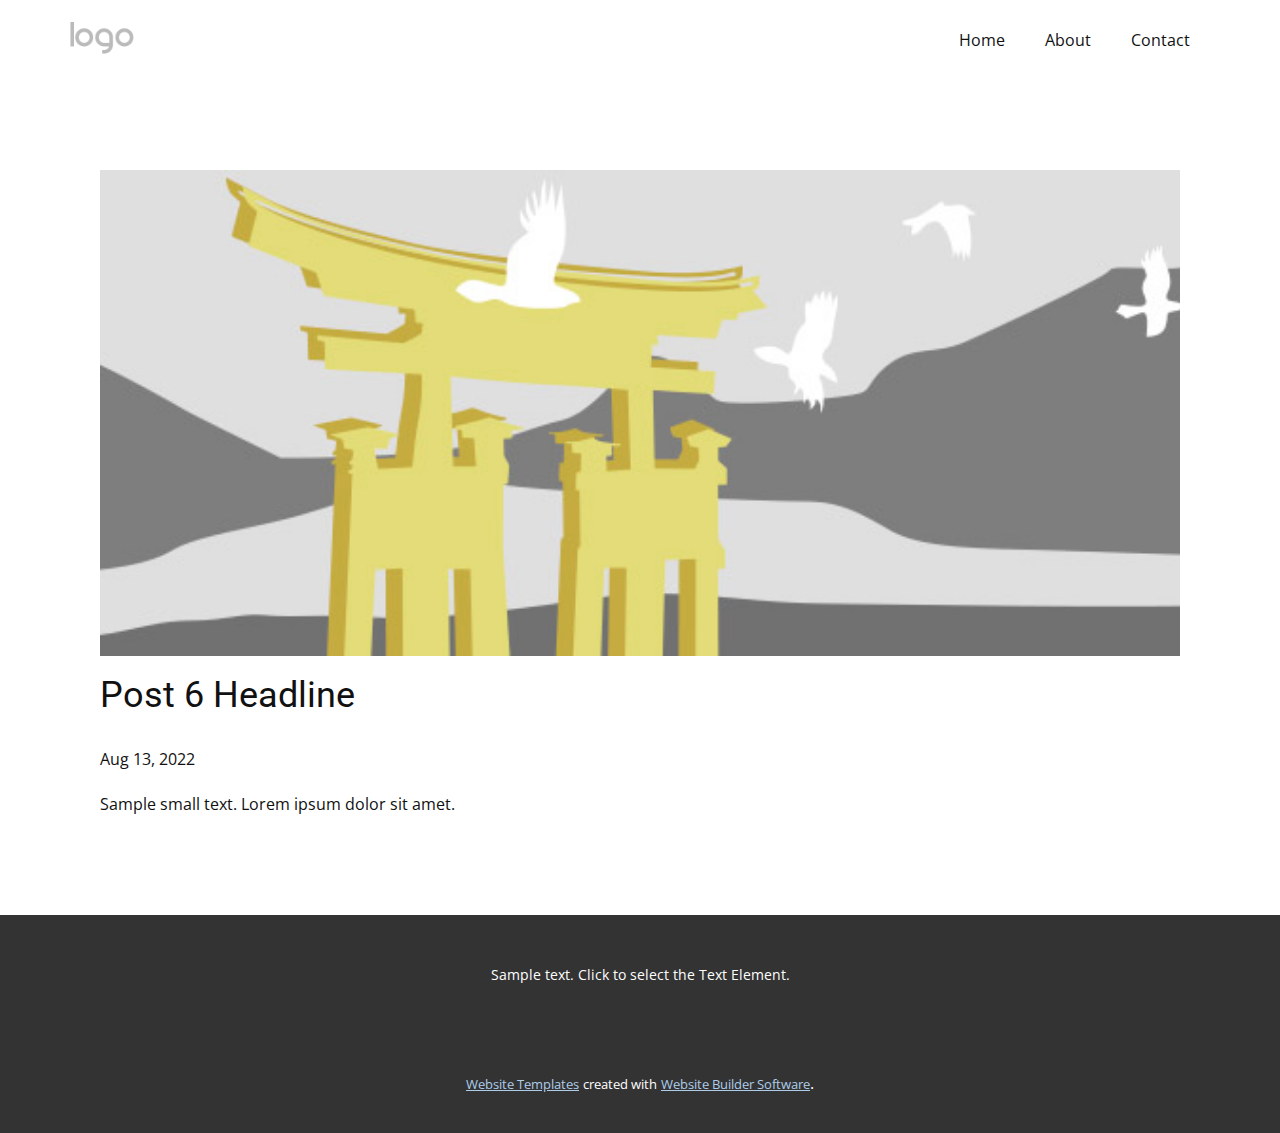
<file: blog/post-5.html>
<!doctype html>
<html style="font-size: 16px;" lang="en"><head>
    <meta name="viewport" content="width=device-width, initial-scale=1.0">
    <meta charset="utf-8">
    <meta name="keywords" content="Post 1 Headline">
    <meta name="description" content="">
    <title>Post 6 Headline</title>
    <link rel="stylesheet" href="../nicepage.css" media="screen">
<link rel="stylesheet" href="../Post-Template.css" media="screen">
    <script class="u-script" type="text/javascript" src="../jquery.js" "="" defer=""></script>
    <script class="u-script" type="text/javascript" src="../nicepage.js" "="" defer=""></script>
    <meta name="generator" content="Nicepage 4.16.0, nicepage.com">
    <link id="u-theme-google-font" rel="stylesheet" href="https://fonts.googleapis.com/css?family=Roboto:100,100i,300,300i,400,400i,500,500i,700,700i,900,900i|Open+Sans:300,300i,400,400i,500,500i,600,600i,700,700i,800,800i">
    
    
    <script type="application/ld+json">{
		"@context": "http://schema.org",
		"@type": "Organization",
		"name": "",
		"logo": "images/default-logo.png"
}</script>
    <meta name="theme-color" content="#478ac9">
  </head>
  <body class="u-body u-xl-mode" data-lang="en"><header class="u-clearfix u-header u-header" id="sec-fffc"><div class="u-clearfix u-sheet u-valign-middle u-sheet-1">
        <a href="https://nicepage.com" class="u-image u-logo u-image-1">
          <img src="../images/default-logo.png" class="u-logo-image u-logo-image-1">
        </a>
        <nav class="u-menu u-menu-dropdown u-offcanvas u-menu-1">
          <div class="menu-collapse" style="font-size: 1rem; letter-spacing: 0px;">
            <a class="u-button-style u-custom-left-right-menu-spacing u-custom-padding-bottom u-custom-top-bottom-menu-spacing u-nav-link u-text-active-palette-1-base u-text-hover-palette-2-base" href="#">
              <svg class="u-svg-link" viewBox="0 0 24 24"><use xmlns:xlink="http://www.w3.org/1999/xlink" xlink:href="#menu-hamburger"></use></svg>
              <svg class="u-svg-content" version="1.1" id="menu-hamburger" viewBox="0 0 16 16" x="0px" y="0px" xmlns:xlink="http://www.w3.org/1999/xlink" xmlns="http://www.w3.org/2000/svg"><g><rect y="1" width="16" height="2"></rect><rect y="7" width="16" height="2"></rect><rect y="13" width="16" height="2"></rect>
</g></svg>
            </a>
          </div>
          <div class="u-nav-container">
            <ul class="u-nav u-unstyled u-nav-1"><li class="u-nav-item"><a class="u-button-style u-nav-link u-text-active-palette-1-base u-text-hover-palette-2-base" href="../Home.html" style="padding: 10px 20px;">Home</a>
</li><li class="u-nav-item"><a class="u-button-style u-nav-link u-text-active-palette-1-base u-text-hover-palette-2-base" href="../About.html" style="padding: 10px 20px;">About</a>
</li><li class="u-nav-item"><a class="u-button-style u-nav-link u-text-active-palette-1-base u-text-hover-palette-2-base" href="../Contact.html" style="padding: 10px 20px;">Contact</a>
</li></ul>
          </div>
          <div class="u-nav-container-collapse">
            <div class="u-black u-container-style u-inner-container-layout u-opacity u-opacity-95 u-sidenav">
              <div class="u-inner-container-layout u-sidenav-overflow">
                <div class="u-menu-close"></div>
                <ul class="u-align-center u-nav u-popupmenu-items u-unstyled u-nav-2"><li class="u-nav-item"><a class="u-button-style u-nav-link" href="../Home.html">Home</a>
</li><li class="u-nav-item"><a class="u-button-style u-nav-link" href="../About.html">About</a>
</li><li class="u-nav-item"><a class="u-button-style u-nav-link" href="../Contact.html">Contact</a>
</li></ul>
              </div>
            </div>
            <div class="u-black u-menu-overlay u-opacity u-opacity-70"></div>
          </div>
        </nav>
      </div></header>
    <section class="u-align-center u-clearfix u-section-1" id="sec-3954">
      <div class="u-clearfix u-sheet u-valign-middle-md u-valign-middle-sm u-valign-middle-xs u-sheet-1"><!--post_details--><!--post_details_options_json--><!--{"source":""}--><!--/post_details_options_json--><!--blog_post-->
        <div class="u-container-style u-expanded-width u-post-details u-post-details-1">
          <div class="u-container-layout u-valign-middle u-container-layout-1"><!--blog_post_image-->
            <img alt="" class="u-blog-control u-expanded-width u-image u-image-default u-image-1" src="../images/8ad73f3c.jpeg"><!--/blog_post_image--><!--blog_post_header-->
            <h2 class="u-blog-control u-text u-text-1">Post 6 Headline</h2><!--/blog_post_header--><!--blog_post_metadata-->
            <div class="u-blog-control u-metadata u-metadata-1"><!--blog_post_metadata_date-->
              <span class="u-meta-date u-meta-icon">Aug 13, 2022</span><!--/blog_post_metadata_date--><!--blog_post_metadata_category-->
              <!--/blog_post_metadata_category--><!--blog_post_metadata_comments-->
              <!--/blog_post_metadata_comments-->
            </div><!--/blog_post_metadata--><!--blog_post_content-->
            <div class="u-align-justify u-blog-control u-post-content u-text u-text-2 fr-view">
  Sample small text. Lorem ipsum dolor sit amet.
  </div><!--/blog_post_content-->
          </div>
        </div><!--/blog_post--><!--/post_details-->
      </div>
    </section>
    
    
    <footer class="u-align-center u-clearfix u-footer u-grey-80 u-footer" id="sec-c76c"><div class="u-clearfix u-sheet u-sheet-1">
        <p class="u-small-text u-text u-text-variant u-text-1">Sample text. Click to select the Text Element.</p>
      </div></footer>
    <section class="u-backlink u-clearfix u-grey-80">
      <a class="u-link" href="https://nicepage.com/website-templates" target="_blank">
        <span>Website Templates</span>
      </a>
      <p class="u-text">
        <span>created with</span>
      </p>
      <a class="u-link" href="" target="_blank">
        <span>Website Builder Software</span>
      </a>. 
    </section>
  
</body></html>
</file>
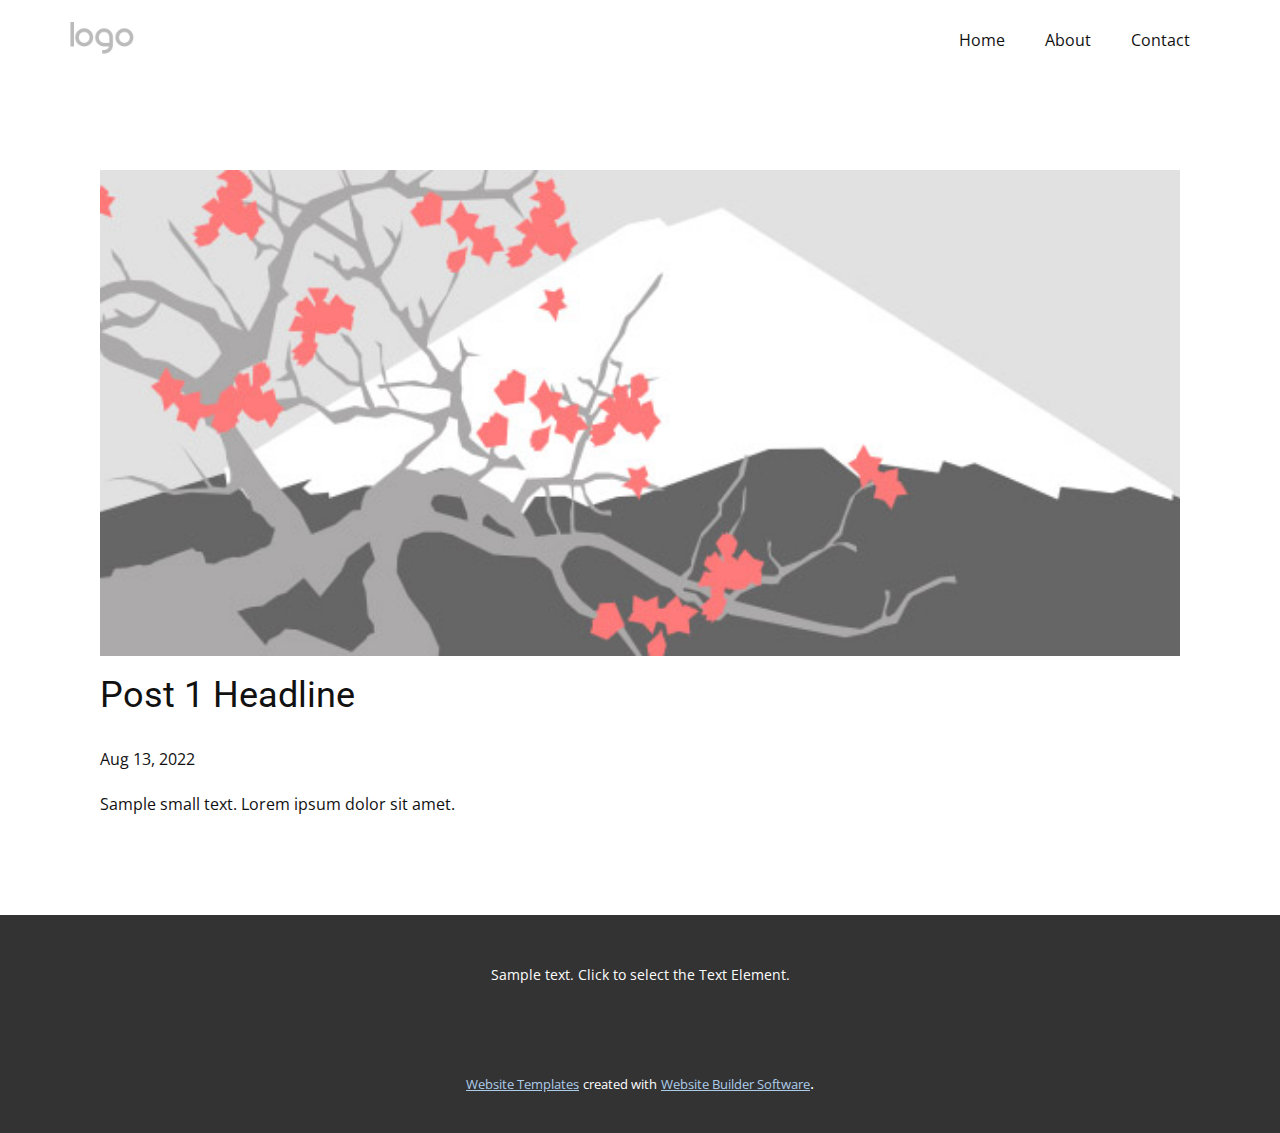
<file: blog/post.html>
<!doctype html>
<html style="font-size: 16px;" lang="en"><head>
    <meta name="viewport" content="width=device-width, initial-scale=1.0">
    <meta charset="utf-8">
    <meta name="keywords" content="Post 1 Headline">
    <meta name="description" content="">
    <title>Post 1 Headline</title>
    <link rel="stylesheet" href="../nicepage.css" media="screen">
<link rel="stylesheet" href="../Post-Template.css" media="screen">
    <script class="u-script" type="text/javascript" src="../jquery.js" "="" defer=""></script>
    <script class="u-script" type="text/javascript" src="../nicepage.js" "="" defer=""></script>
    <meta name="generator" content="Nicepage 4.16.0, nicepage.com">
    <link id="u-theme-google-font" rel="stylesheet" href="https://fonts.googleapis.com/css?family=Roboto:100,100i,300,300i,400,400i,500,500i,700,700i,900,900i|Open+Sans:300,300i,400,400i,500,500i,600,600i,700,700i,800,800i">
    
    
    <script type="application/ld+json">{
		"@context": "http://schema.org",
		"@type": "Organization",
		"name": "",
		"logo": "images/default-logo.png"
}</script>
    <meta name="theme-color" content="#478ac9">
  </head>
  <body class="u-body u-xl-mode" data-lang="en"><header class="u-clearfix u-header u-header" id="sec-fffc"><div class="u-clearfix u-sheet u-valign-middle u-sheet-1">
        <a href="https://nicepage.com" class="u-image u-logo u-image-1">
          <img src="../images/default-logo.png" class="u-logo-image u-logo-image-1">
        </a>
        <nav class="u-menu u-menu-dropdown u-offcanvas u-menu-1">
          <div class="menu-collapse" style="font-size: 1rem; letter-spacing: 0px;">
            <a class="u-button-style u-custom-left-right-menu-spacing u-custom-padding-bottom u-custom-top-bottom-menu-spacing u-nav-link u-text-active-palette-1-base u-text-hover-palette-2-base" href="#">
              <svg class="u-svg-link" viewBox="0 0 24 24"><use xmlns:xlink="http://www.w3.org/1999/xlink" xlink:href="#menu-hamburger"></use></svg>
              <svg class="u-svg-content" version="1.1" id="menu-hamburger" viewBox="0 0 16 16" x="0px" y="0px" xmlns:xlink="http://www.w3.org/1999/xlink" xmlns="http://www.w3.org/2000/svg"><g><rect y="1" width="16" height="2"></rect><rect y="7" width="16" height="2"></rect><rect y="13" width="16" height="2"></rect>
</g></svg>
            </a>
          </div>
          <div class="u-nav-container">
            <ul class="u-nav u-unstyled u-nav-1"><li class="u-nav-item"><a class="u-button-style u-nav-link u-text-active-palette-1-base u-text-hover-palette-2-base" href="../Home.html" style="padding: 10px 20px;">Home</a>
</li><li class="u-nav-item"><a class="u-button-style u-nav-link u-text-active-palette-1-base u-text-hover-palette-2-base" href="../About.html" style="padding: 10px 20px;">About</a>
</li><li class="u-nav-item"><a class="u-button-style u-nav-link u-text-active-palette-1-base u-text-hover-palette-2-base" href="../Contact.html" style="padding: 10px 20px;">Contact</a>
</li></ul>
          </div>
          <div class="u-nav-container-collapse">
            <div class="u-black u-container-style u-inner-container-layout u-opacity u-opacity-95 u-sidenav">
              <div class="u-inner-container-layout u-sidenav-overflow">
                <div class="u-menu-close"></div>
                <ul class="u-align-center u-nav u-popupmenu-items u-unstyled u-nav-2"><li class="u-nav-item"><a class="u-button-style u-nav-link" href="../Home.html">Home</a>
</li><li class="u-nav-item"><a class="u-button-style u-nav-link" href="../About.html">About</a>
</li><li class="u-nav-item"><a class="u-button-style u-nav-link" href="../Contact.html">Contact</a>
</li></ul>
              </div>
            </div>
            <div class="u-black u-menu-overlay u-opacity u-opacity-70"></div>
          </div>
        </nav>
      </div></header>
    <section class="u-align-center u-clearfix u-section-1" id="sec-3954">
      <div class="u-clearfix u-sheet u-valign-middle-md u-valign-middle-sm u-valign-middle-xs u-sheet-1"><!--post_details--><!--post_details_options_json--><!--{"source":""}--><!--/post_details_options_json--><!--blog_post-->
        <div class="u-container-style u-expanded-width u-post-details u-post-details-1">
          <div class="u-container-layout u-valign-middle u-container-layout-1"><!--blog_post_image-->
            <img alt="" class="u-blog-control u-expanded-width u-image u-image-default u-image-1" src="../images/0fd3416c.jpeg"><!--/blog_post_image--><!--blog_post_header-->
            <h2 class="u-blog-control u-text u-text-1">Post 1 Headline</h2><!--/blog_post_header--><!--blog_post_metadata-->
            <div class="u-blog-control u-metadata u-metadata-1"><!--blog_post_metadata_date-->
              <span class="u-meta-date u-meta-icon">Aug 13, 2022</span><!--/blog_post_metadata_date--><!--blog_post_metadata_category-->
              <!--/blog_post_metadata_category--><!--blog_post_metadata_comments-->
              <!--/blog_post_metadata_comments-->
            </div><!--/blog_post_metadata--><!--blog_post_content-->
            <div class="u-align-justify u-blog-control u-post-content u-text u-text-2 fr-view">
  Sample small text. Lorem ipsum dolor sit amet.
  </div><!--/blog_post_content-->
          </div>
        </div><!--/blog_post--><!--/post_details-->
      </div>
    </section>
    
    
    <footer class="u-align-center u-clearfix u-footer u-grey-80 u-footer" id="sec-c76c"><div class="u-clearfix u-sheet u-sheet-1">
        <p class="u-small-text u-text u-text-variant u-text-1">Sample text. Click to select the Text Element.</p>
      </div></footer>
    <section class="u-backlink u-clearfix u-grey-80">
      <a class="u-link" href="https://nicepage.com/website-templates" target="_blank">
        <span>Website Templates</span>
      </a>
      <p class="u-text">
        <span>created with</span>
      </p>
      <a class="u-link" href="" target="_blank">
        <span>Website Builder Software</span>
      </a>. 
    </section>
  
</body></html>
</file>
